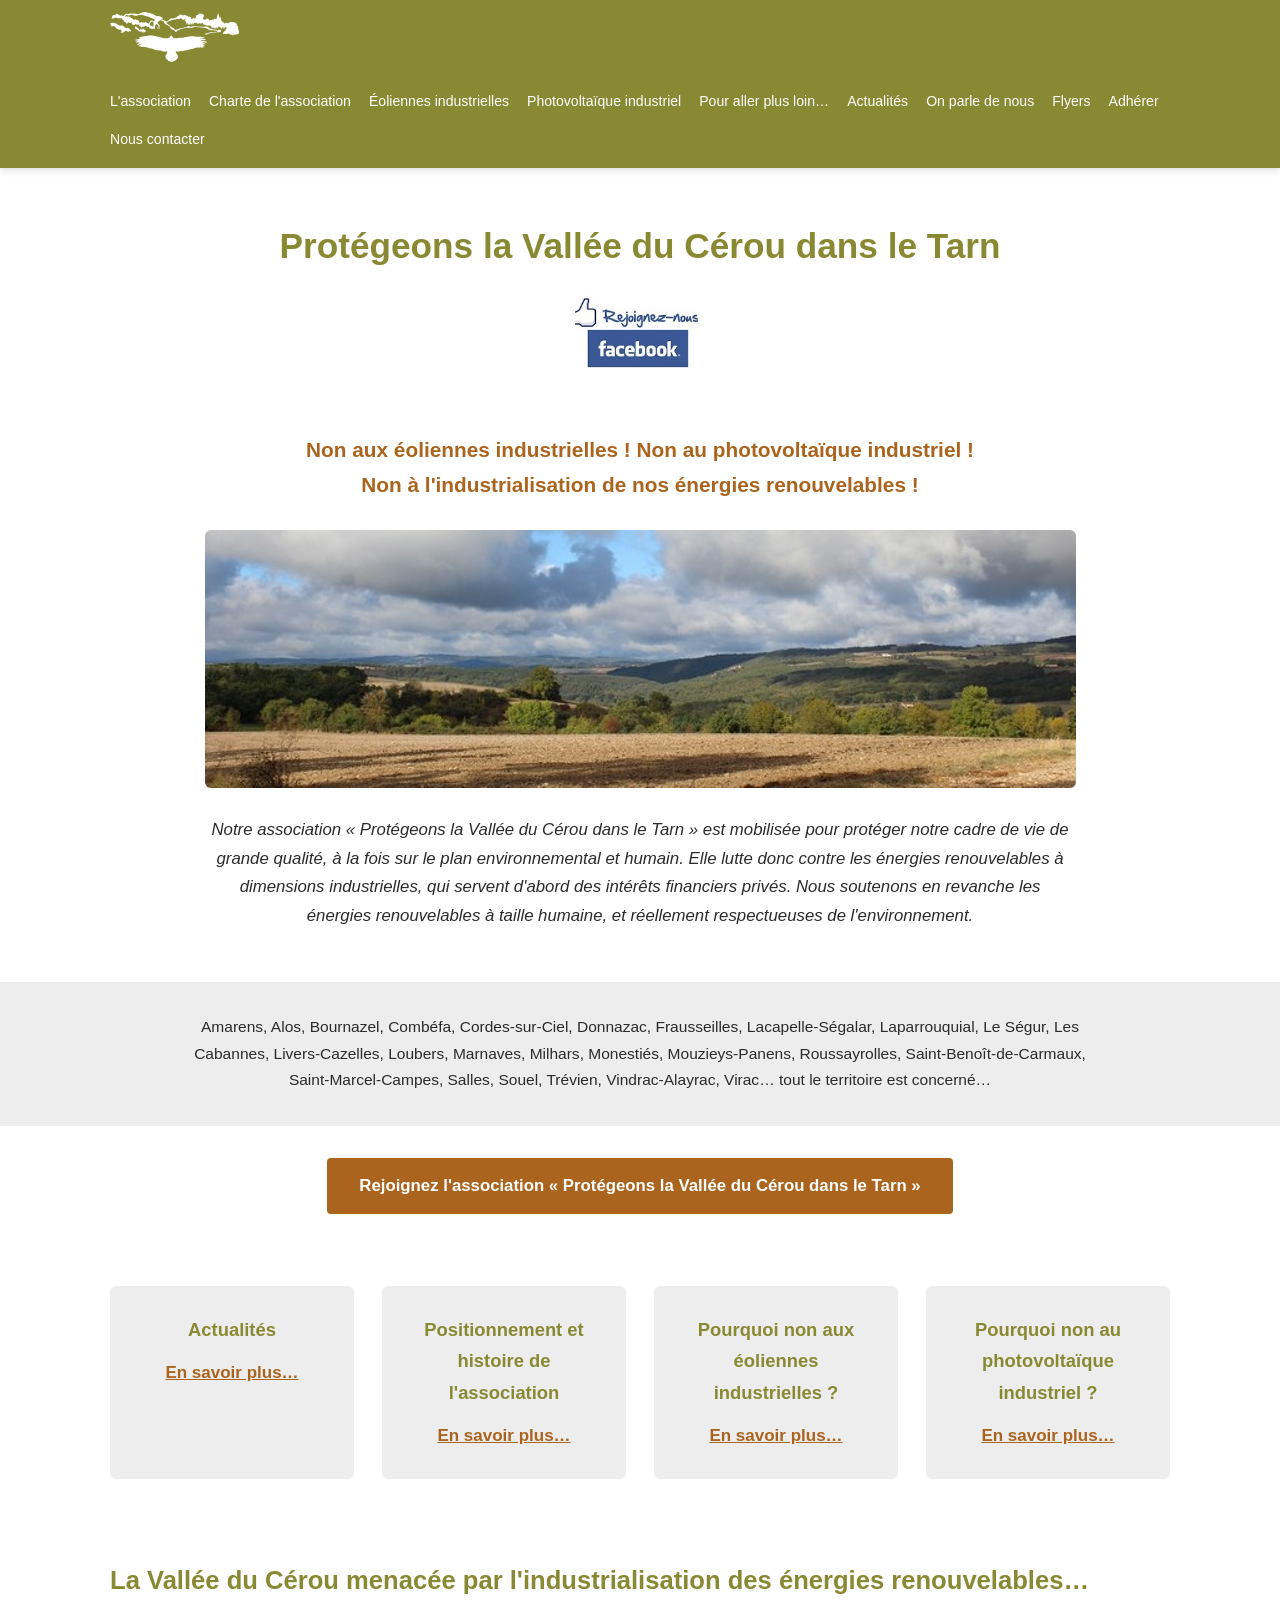
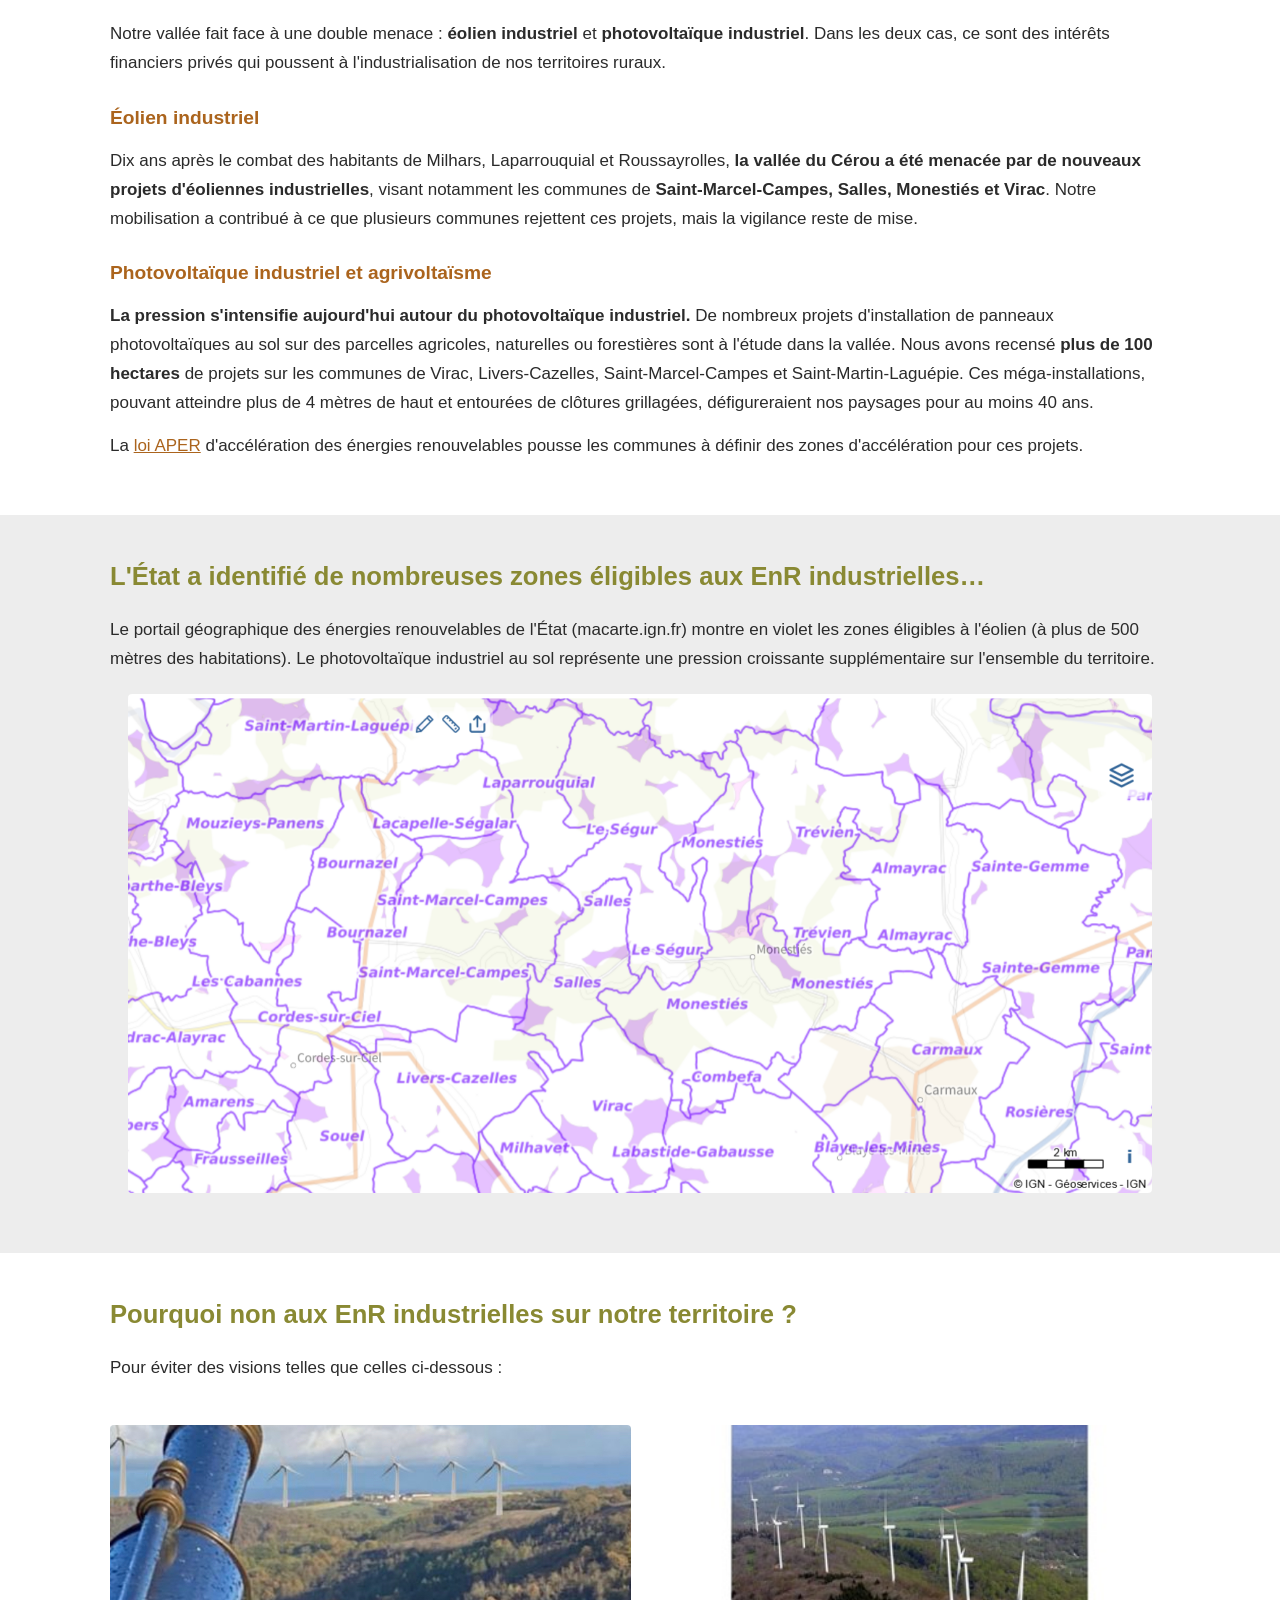
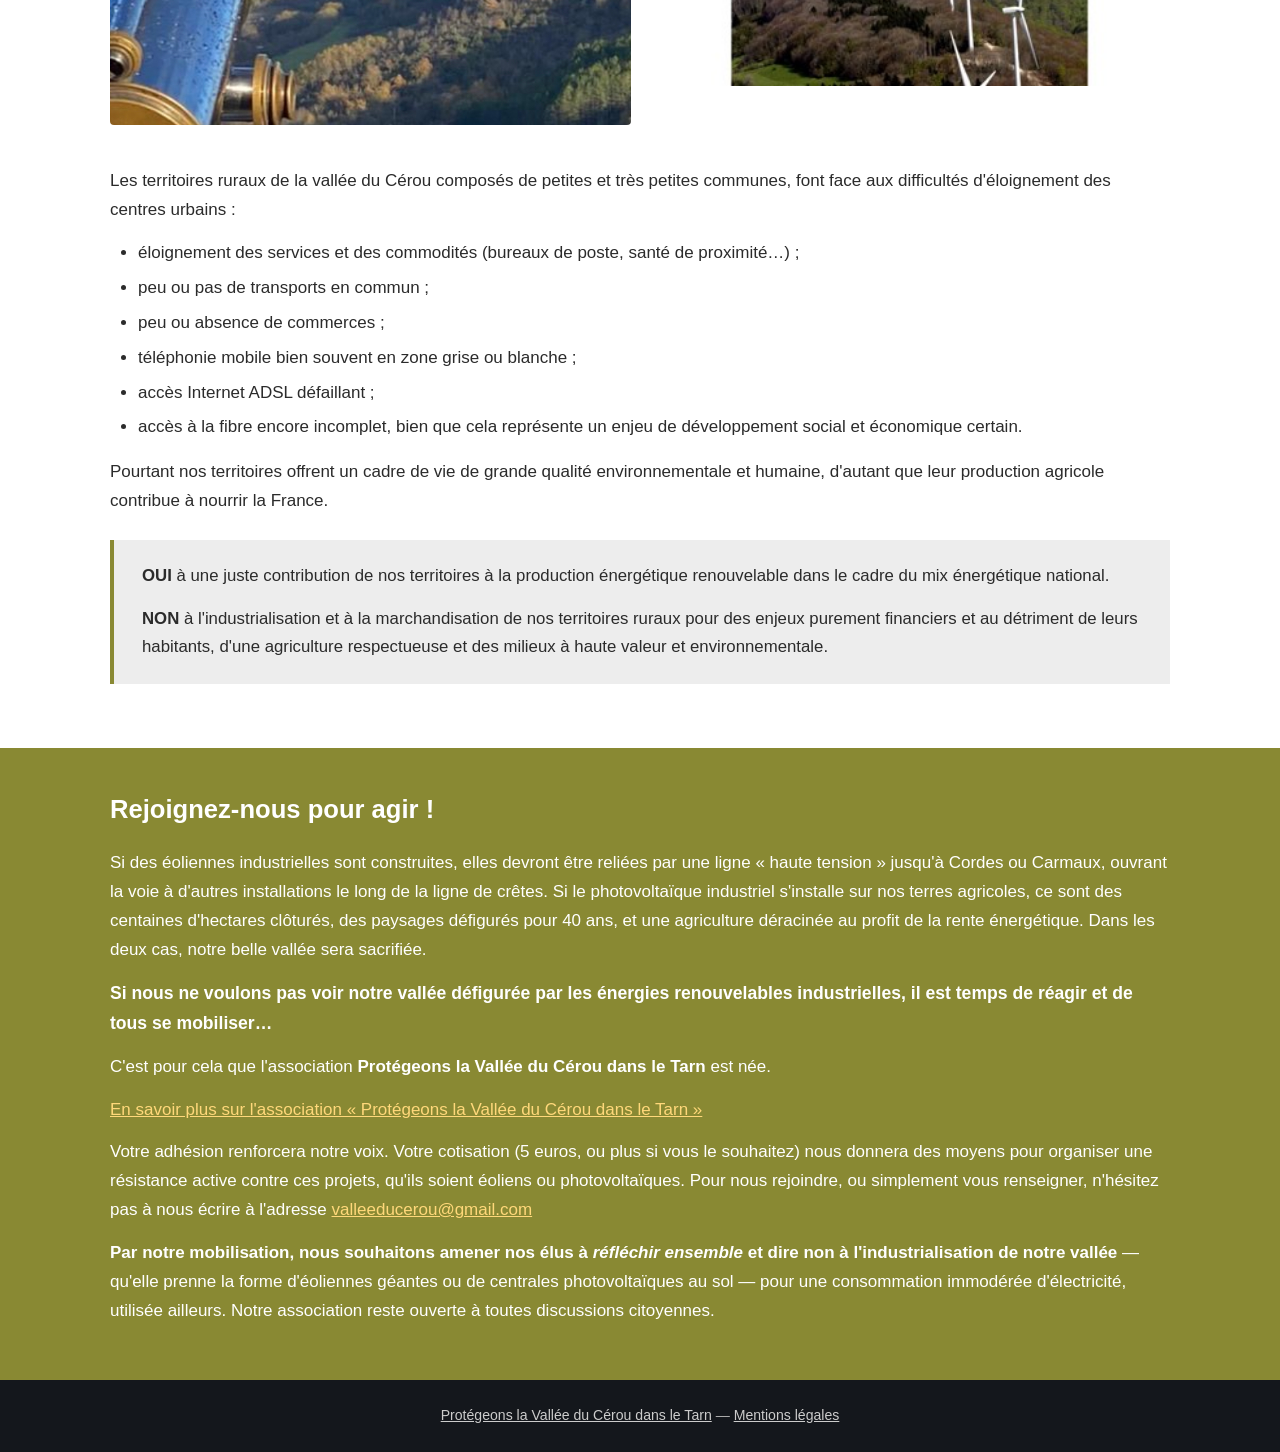
<file: index.html>
<!DOCTYPE html>
<html lang="fr">
<head>
  <meta charset="UTF-8">
  <meta name="viewport" content="width=device-width, initial-scale=1.0">
  <meta name="robots" content="noindex, nofollow">
  <title>Protégeons la Vallée du Cérou dans le Tarn</title>
  <link rel="stylesheet" href="style.css">
</head>
<body>

<!-- Header -->
<header>
  <div class="container">
    <a href="index.html" class="logo">
      <img src="assets/img/Logo-blanc.svg" alt="Protégeons la Vallée du Cérou">
    </a>
    <button class="menu-toggle" aria-label="Menu" aria-expanded="false">&#9776;</button>
    <nav>
      <a href="lassociation.html">L'association</a>
      <a href="charte.html">Charte de l'association</a>
      <a href="pourquoi-eoliennes-fausse-bonne-idee.html">Éoliennes industrielles</a>
      <a href="pourquoi-photovoltaique-industriel-fausse-bonne-idee.html">Photovoltaïque industriel</a>
      <a href="pour-aller-plus-loin.html">Pour aller plus loin…</a>
      <a href="actualites.html">Actualités</a>
      <a href="on-parle-de-nous.html">On parle de nous</a>
      <a href="flyers.html">Flyers</a>
      <a href="adherer.html">Adhérer</a>
      <a href="nous-contacter.html">Nous contacter</a>
    </nav>
  </div>
</header>

<!-- Hero -->
<section class="hero">
  <h1>Protégeons la Vallée du Cérou dans le Tarn</h1>

  <a href="https://www.facebook.com/groups/788456816551998" class="facebook-link" target="_blank" rel="noopener">
    <img src="assets/img/facebook.jpg" alt="Facebook">
  </a>

  <h2>Non aux éoliennes industrielles ! Non au photovoltaïque industriel !<br>Non à l'industrialisation de nos énergies renouvelables !</h2>

  <img src="assets/img/belle-vallee.jpg" alt="Belle vallée du Cérou" class="hero-img">

  <p class="mission">Notre association &laquo;&nbsp;Protégeons la Vallée du Cérou dans le Tarn&nbsp;&raquo; est mobilisée pour protéger notre cadre de vie de grande qualité, à la fois sur le plan environnemental et humain. Elle lutte donc contre les énergies renouvelables à dimensions industrielles, qui servent d'abord des intérêts financiers privés. Nous soutenons en revanche les énergies renouvelables à taille humaine, et réellement respectueuses de l'environnement.</p>
</section>

<!-- Communes -->
<div class="communes">
  <p>Amarens, Alos, Bournazel, Combéfa, Cordes-sur-Ciel, Donnazac, Frausseilles, Lacapelle-Ségalar, Laparrouquial, Le Ségur, Les Cabannes, Livers-Cazelles, Loubers, Marnaves, Milhars, Monestiés, Mouzieys-Panens, Roussayrolles, Saint-Benoît-de-Carmaux, Saint-Marcel-Campes, Salles, Souel, Trévien, Vindrac-Alayrac, Virac… tout le territoire est concerné…</p>
</div>

<!-- CTA -->
<div class="cta-wrap">
  <a href="adherer.html" class="btn">Rejoignez l'association &laquo;&nbsp;Protégeons la Vallée du Cérou dans le Tarn&nbsp;&raquo;</a>
</div>

<!-- Three Columns -->
<div class="columns">
  <div class="col">
    <h3>Actualités</h3>
    <a href="actualites.html">En savoir plus…</a>
  </div>
  <div class="col">
    <h3>Positionnement et histoire de l'association</h3>
    <a href="lassociation.html">En savoir plus…</a>
  </div>
  <div class="col">
    <h3>Pourquoi non aux éoliennes industrielles ?</h3>
    <a href="pourquoi-eoliennes-fausse-bonne-idee.html">En savoir plus…</a>
  </div>
  <div class="col">
    <h3>Pourquoi non au photovoltaïque industriel ?</h3>
    <a href="pourquoi-photovoltaique-industriel-fausse-bonne-idee.html">En savoir plus…</a>
  </div>
</div>

<!-- Threat -->
<section class="threat">
  <div class="container">
    <h2>La Vallée du Cérou menacée par l'industrialisation des énergies renouvelables…</h2>

    <p>Notre vallée fait face à une double menace : <strong>éolien industriel</strong> et <strong>photovoltaïque industriel</strong>. Dans les deux cas, ce sont des intérêts financiers privés qui poussent à l'industrialisation de nos territoires ruraux.</p>

    <h3>Éolien industriel</h3>

    <p>Dix ans après le combat des habitants de Milhars, Laparrouquial et Roussayrolles, <strong>la vallée du Cérou a été menacée par de nouveaux projets d'éoliennes industrielles</strong>, visant notamment les communes de <strong>Saint-Marcel-Campes, Salles, Monestiés et Virac</strong>. Notre mobilisation a contribué à ce que plusieurs communes rejettent ces projets, mais la vigilance reste de mise.</p>

    <h3>Photovoltaïque industriel et agrivoltaïsme</h3>

    <p><strong>La pression s'intensifie aujourd'hui autour du photovoltaïque industriel.</strong> De nombreux projets d'installation de panneaux photovoltaïques au sol sur des parcelles agricoles, naturelles ou forestières sont à l'étude dans la vallée. Nous avons recensé <strong>plus de 100 hectares</strong> de projets sur les communes de Virac, Livers-Cazelles, Saint-Marcel-Campes et Saint-Martin-Laguépie. Ces méga-installations, pouvant atteindre plus de 4 mètres de haut et entourées de clôtures grillagées, défigureraient nos paysages pour au moins 40 ans.</p>

    <p>La <a href="https://www.ecologie.gouv.fr/dossier-presse-loi-relative-lacceleration-production-denergies-renouvelables" target="_blank" rel="noopener">loi APER</a> d'accélération des énergies renouvelables pousse les communes à définir des zones d'accélération pour ces projets.</p>
  </div>
</section>

<!-- Map -->
<section class="map-section">
  <div class="container">
    <h2>L'État a identifié de nombreuses zones éligibles aux EnR industrielles…</h2>
    <p>Le portail géographique des énergies renouvelables de l'État (macarte.ign.fr) montre en violet les zones éligibles à l'éolien (à plus de 500 mètres des habitations). Le photovoltaïque industriel au sol représente une pression croissante supplémentaire sur l'ensemble du territoire.</p>
    <img src="assets/img/zones-eligibles-1024x499.png" alt="Carte des zones éligibles à l'éolien">
  </div>
</section>

<!-- Arguments -->
<section class="arguments">
  <div class="container">
    <h2>Pourquoi non aux EnR industrielles sur notre territoire ?</h2>
    <p>Pour éviter des visions telles que celles ci-dessous :</p>

    <div class="images">
      <img src="assets/img/Cordes-et-telescope-_IMG_5824.jpg" alt="Vue de Cordes-sur-Ciel avec éoliennes">
      <img src="assets/img/eoliennes-sur-coteau.jpg" alt="Éoliennes sur coteau">
    </div>

    <div class="challenges">
      <p>Les territoires ruraux de la vallée du Cérou composés de petites et très petites communes, font face aux difficultés d'éloignement des centres urbains :</p>
      <ul>
        <li>éloignement des services et des commodités (bureaux de poste, santé de proximité…) ;</li>
        <li>peu ou pas de transports en commun ;</li>
        <li>peu ou absence de commerces ;</li>
        <li>téléphonie mobile bien souvent en zone grise ou blanche ;</li>
        <li>accès Internet ADSL défaillant ;</li>
        <li>accès à la fibre encore incomplet, bien que cela représente un enjeu de développement social et économique certain.</li>
      </ul>
      <p>Pourtant nos territoires offrent un cadre de vie de grande qualité environnementale et humaine, d'autant que leur production agricole contribue à nourrir la France.</p>
    </div>

    <div class="position">
      <p><strong>OUI</strong> à une juste contribution de nos territoires à la production énergétique renouvelable dans le cadre du mix énergétique national.</p>
      <p><strong>NON</strong> à l'industrialisation et à la marchandisation de nos territoires ruraux pour des enjeux purement financiers et au détriment de leurs habitants, d'une agriculture respectueuse et des milieux à haute valeur et environnementale.</p>
    </div>
  </div>
</section>

<!-- Rejoignez-nous -->
<section class="join">
  <div class="container">
    <h2>Rejoignez-nous pour agir !</h2>

    <p>Si des éoliennes industrielles sont construites, elles devront être reliées par une ligne &laquo;&nbsp;haute tension&nbsp;&raquo; jusqu'à Cordes ou Carmaux, ouvrant la voie à d'autres installations le long de la ligne de crêtes. Si le photovoltaïque industriel s'installe sur nos terres agricoles, ce sont des centaines d'hectares clôturés, des paysages défigurés pour 40 ans, et une agriculture déracinée au profit de la rente énergétique. Dans les deux cas, notre belle vallée sera sacrifiée.</p>

    <p class="highlight">Si nous ne voulons pas voir notre vallée défigurée par les énergies renouvelables industrielles, il est temps de réagir et de tous se mobiliser…</p>

    <p>C'est pour cela que l'association <strong>Protégeons la Vallée du Cérou dans le Tarn</strong> est née.</p>

    <p><a href="lassociation.html">En savoir plus sur l'association &laquo;&nbsp;Protégeons la Vallée du Cérou dans le Tarn&nbsp;&raquo;</a></p>

    <p>Votre adhésion renforcera notre voix. Votre cotisation (5 euros, ou plus si vous le souhaitez) nous donnera des moyens pour organiser une résistance active contre ces projets, qu'ils soient éoliens ou photovoltaïques. Pour nous rejoindre, ou simplement vous renseigner, n'hésitez pas à nous écrire à l'adresse <span class="email-link" data-u="valleeducerou" data-d="gmail.com"></span></p>

    <p><strong>Par notre mobilisation, nous souhaitons amener nos élus à <em>réfléchir ensemble</em> et dire non à l'industrialisation de notre vallée</strong> — qu'elle prenne la forme d'éoliennes géantes ou de centrales photovoltaïques au sol — pour une consommation immodérée d'électricité, utilisée ailleurs. Notre association reste ouverte à toutes discussions citoyennes.</p>
  </div>
</section>

<!-- Footer -->
<footer>
  <p><a href="index.html">Protégeons la Vallée du Cérou dans le Tarn</a> — <a href="mentions-legales.html">Mentions légales</a></p>
</footer>

<script>
document.querySelector('.menu-toggle').addEventListener('click', function() {
  var nav = document.querySelector('nav');
  var open = nav.classList.toggle('open');
  this.setAttribute('aria-expanded', open);
  this.textContent = open ? '\u2715' : '\u2630';
});
document.querySelectorAll('.email-link').forEach(function(el) {
  var addr = el.dataset.u + '@' + el.dataset.d;
  var a = document.createElement('a');
  a.href = 'mailto:' + addr;
  a.textContent = addr;
  el.replaceWith(a);
});
</script>
</body>
</html>
</file>
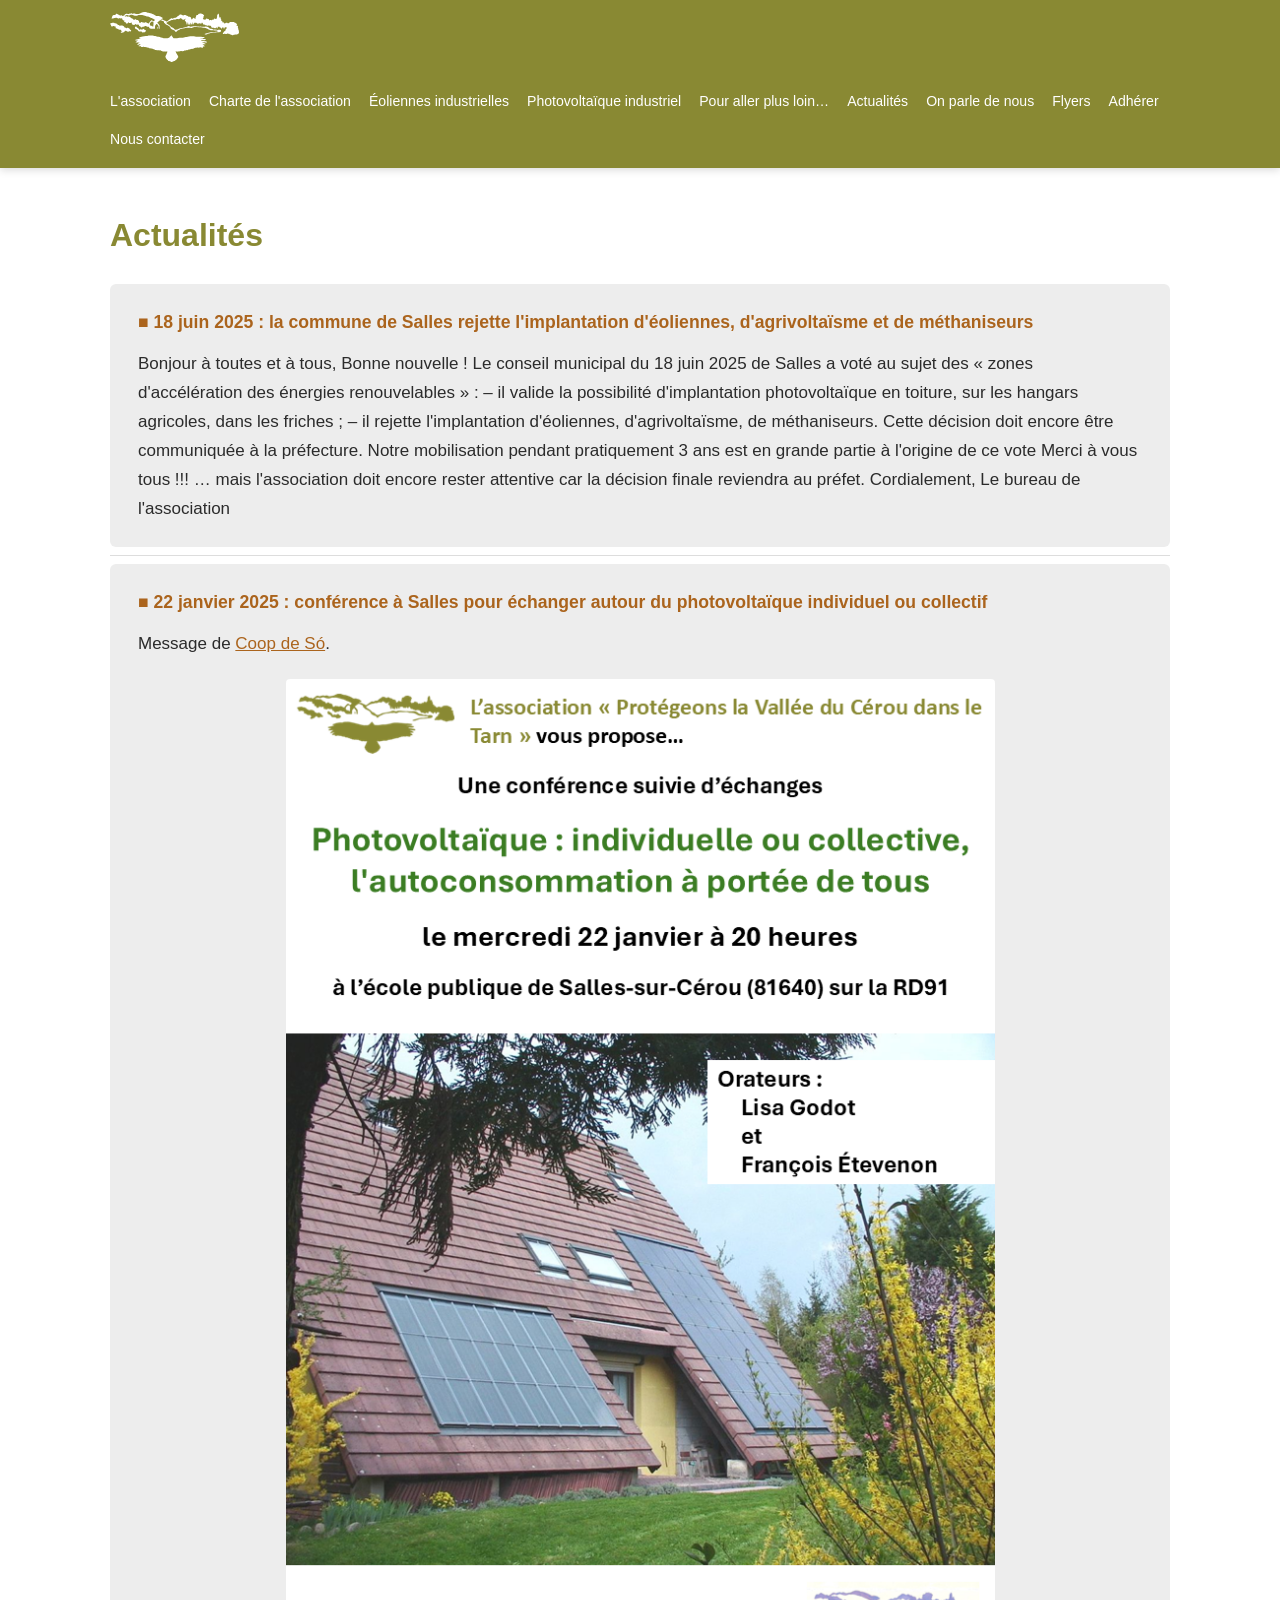
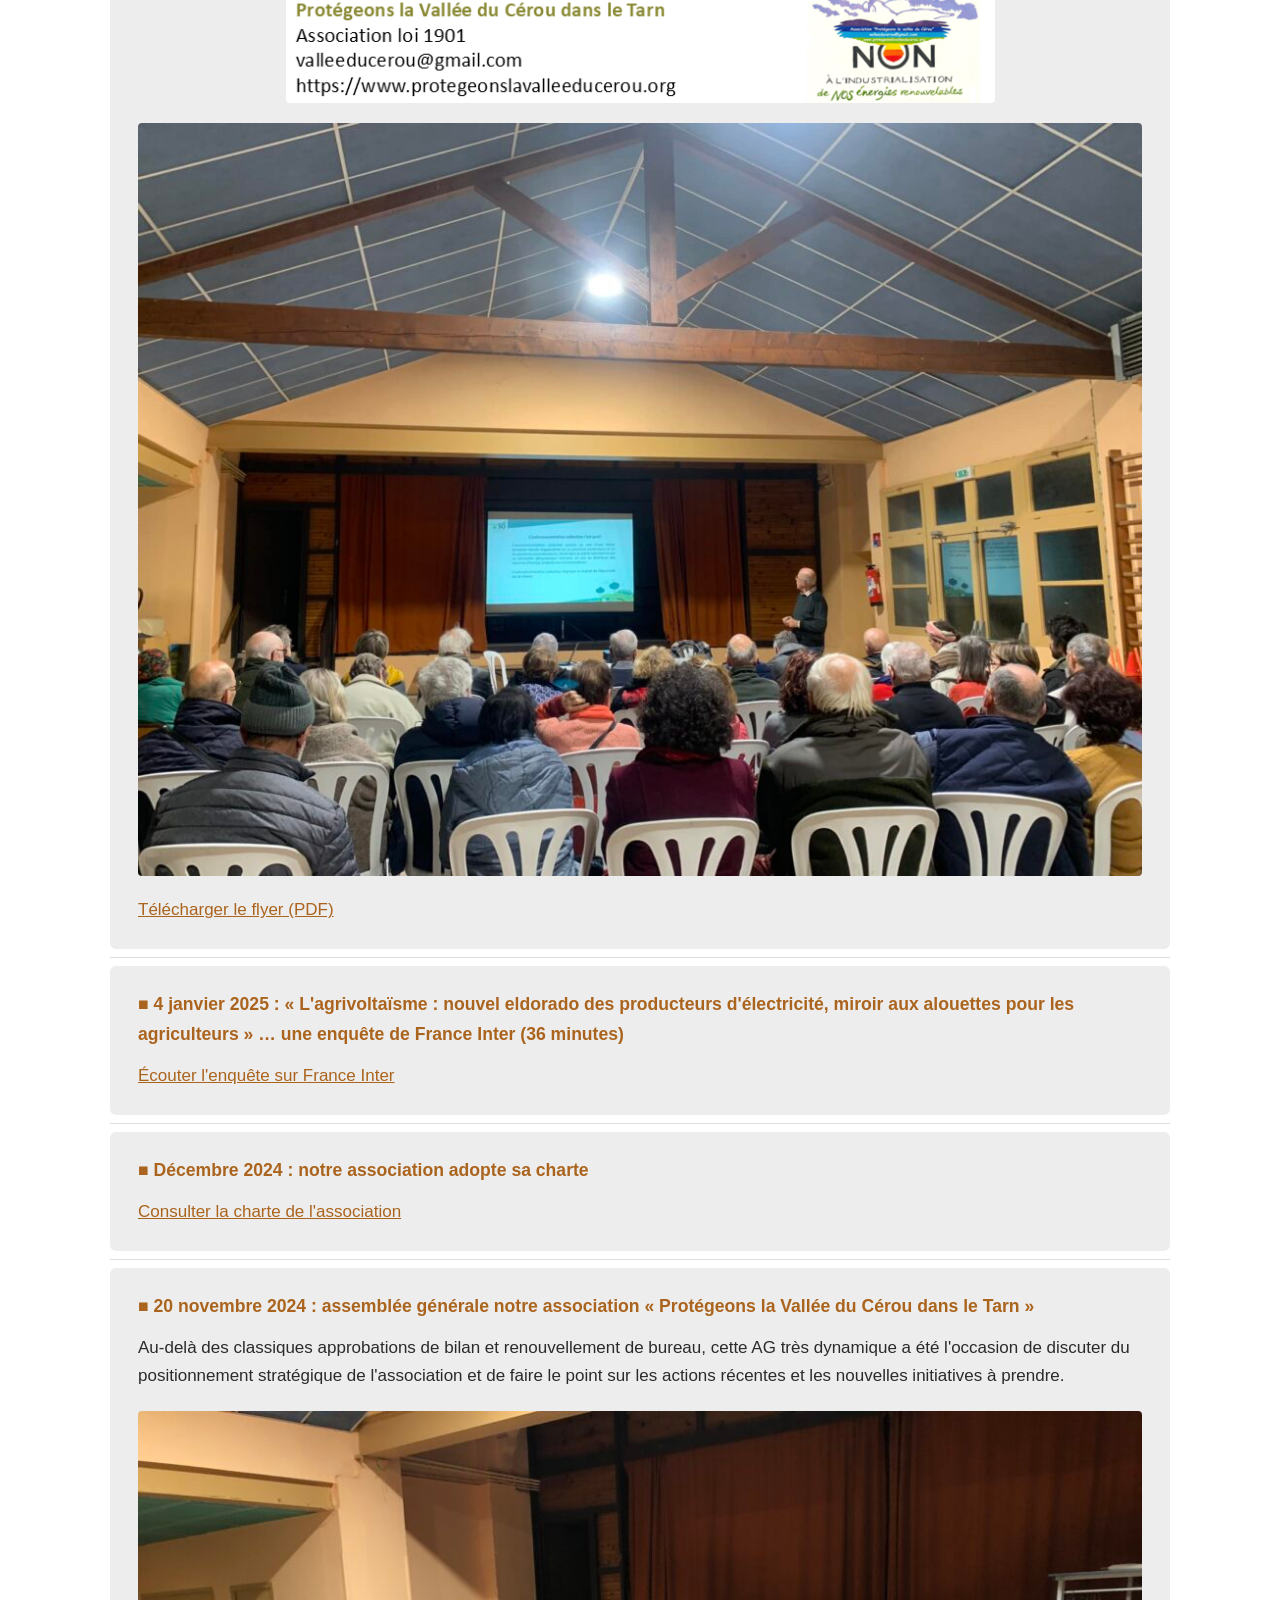
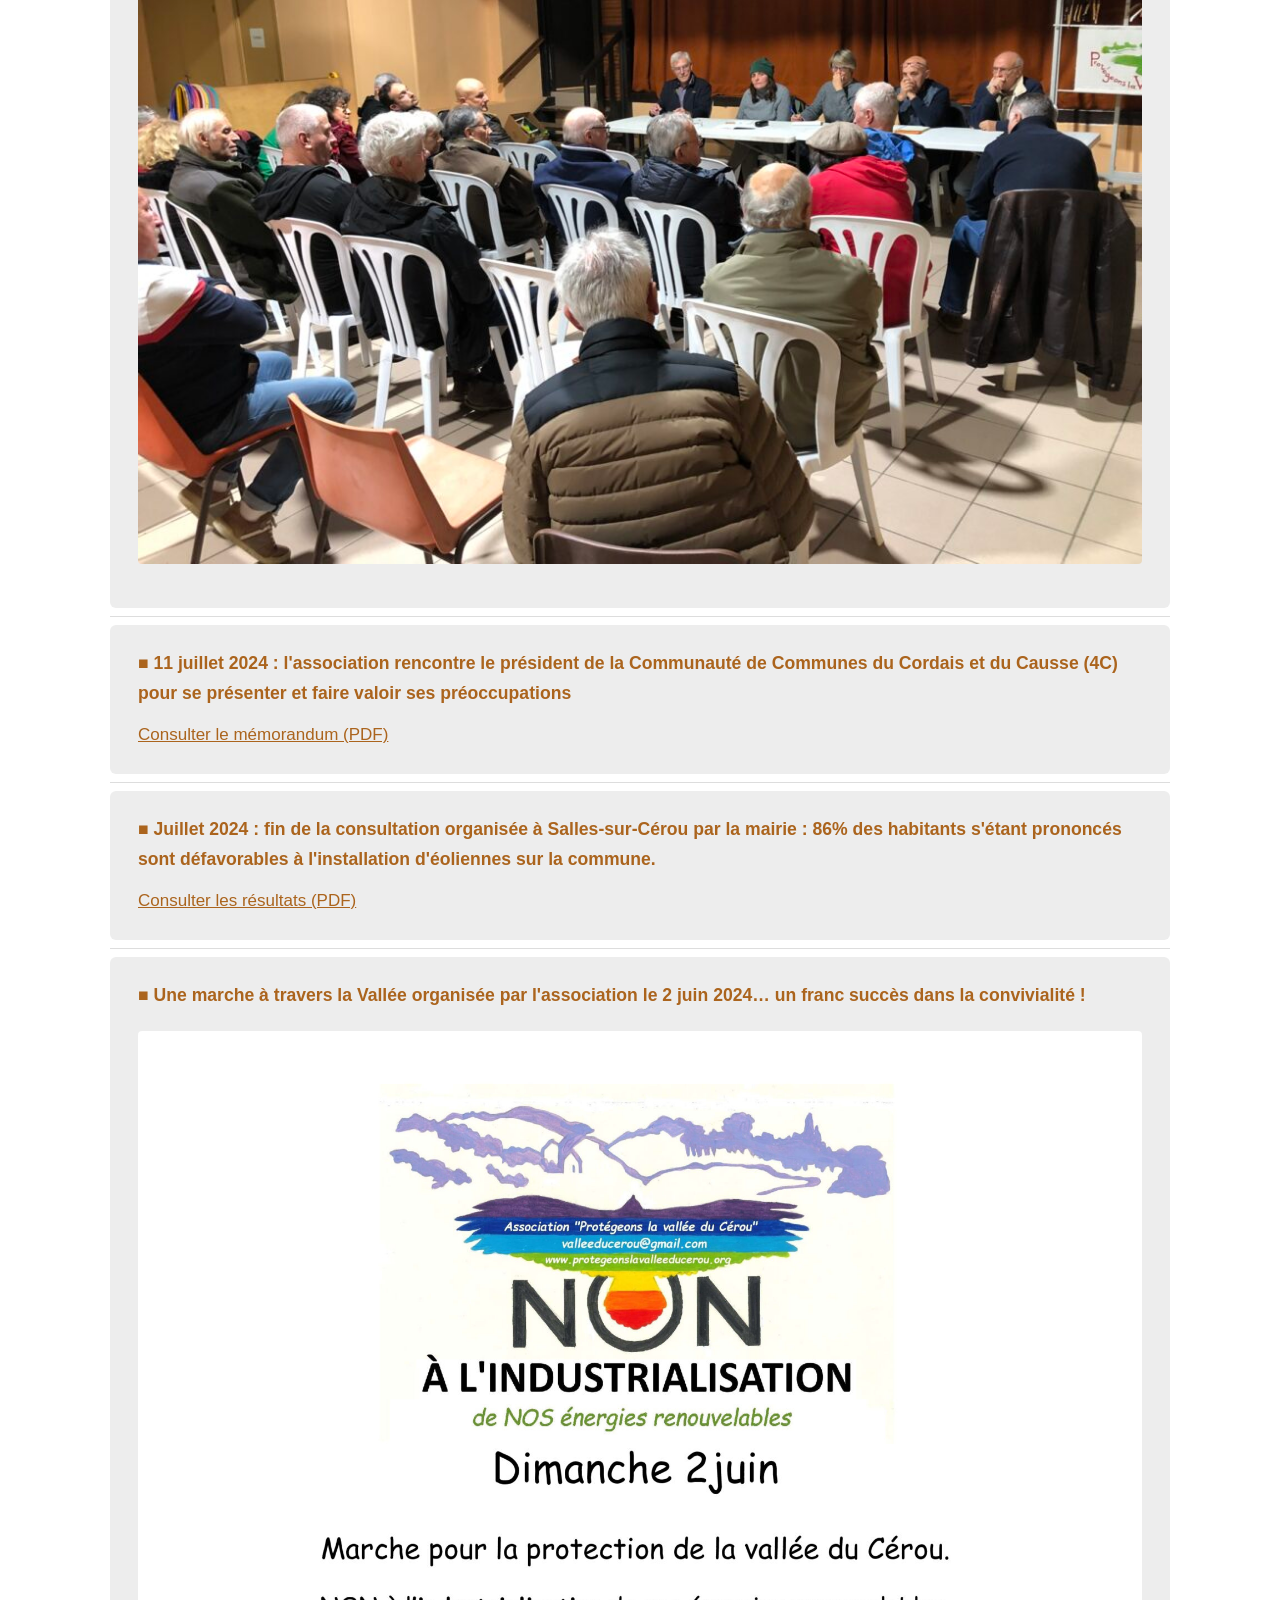
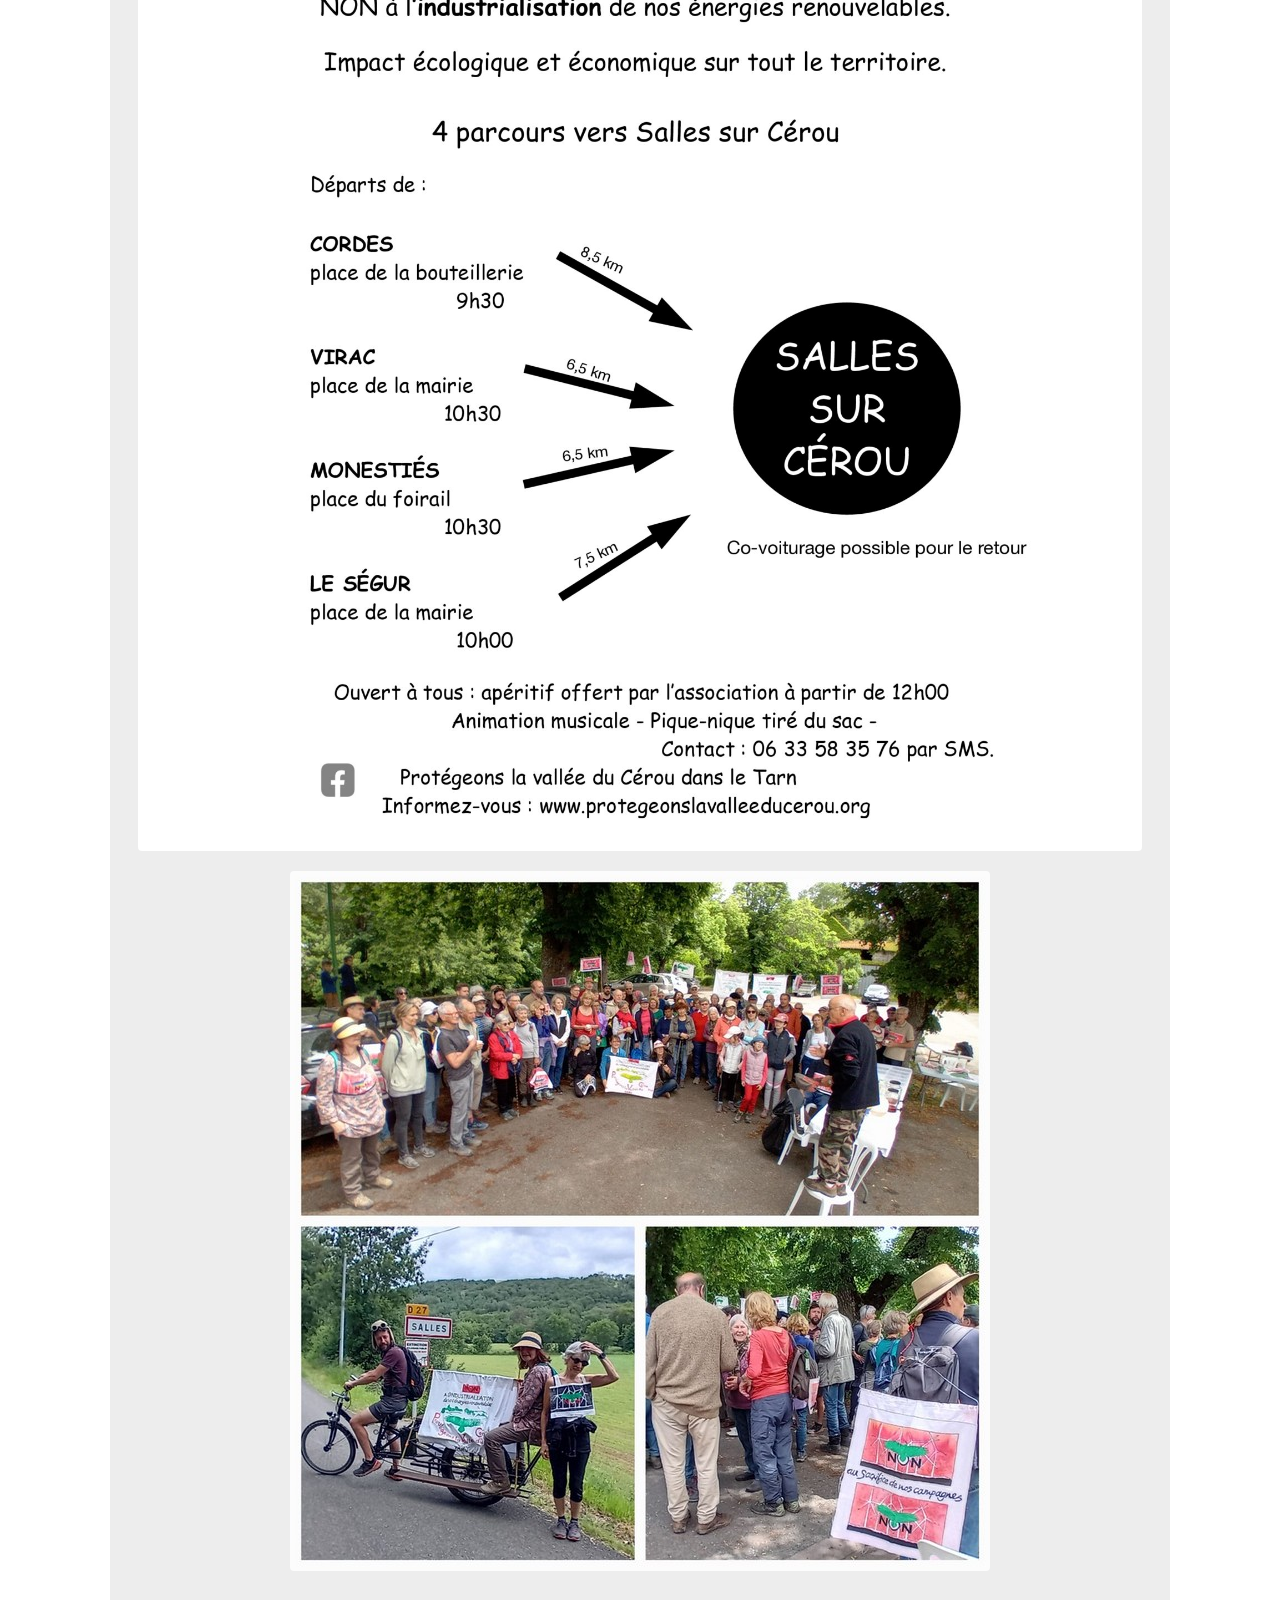
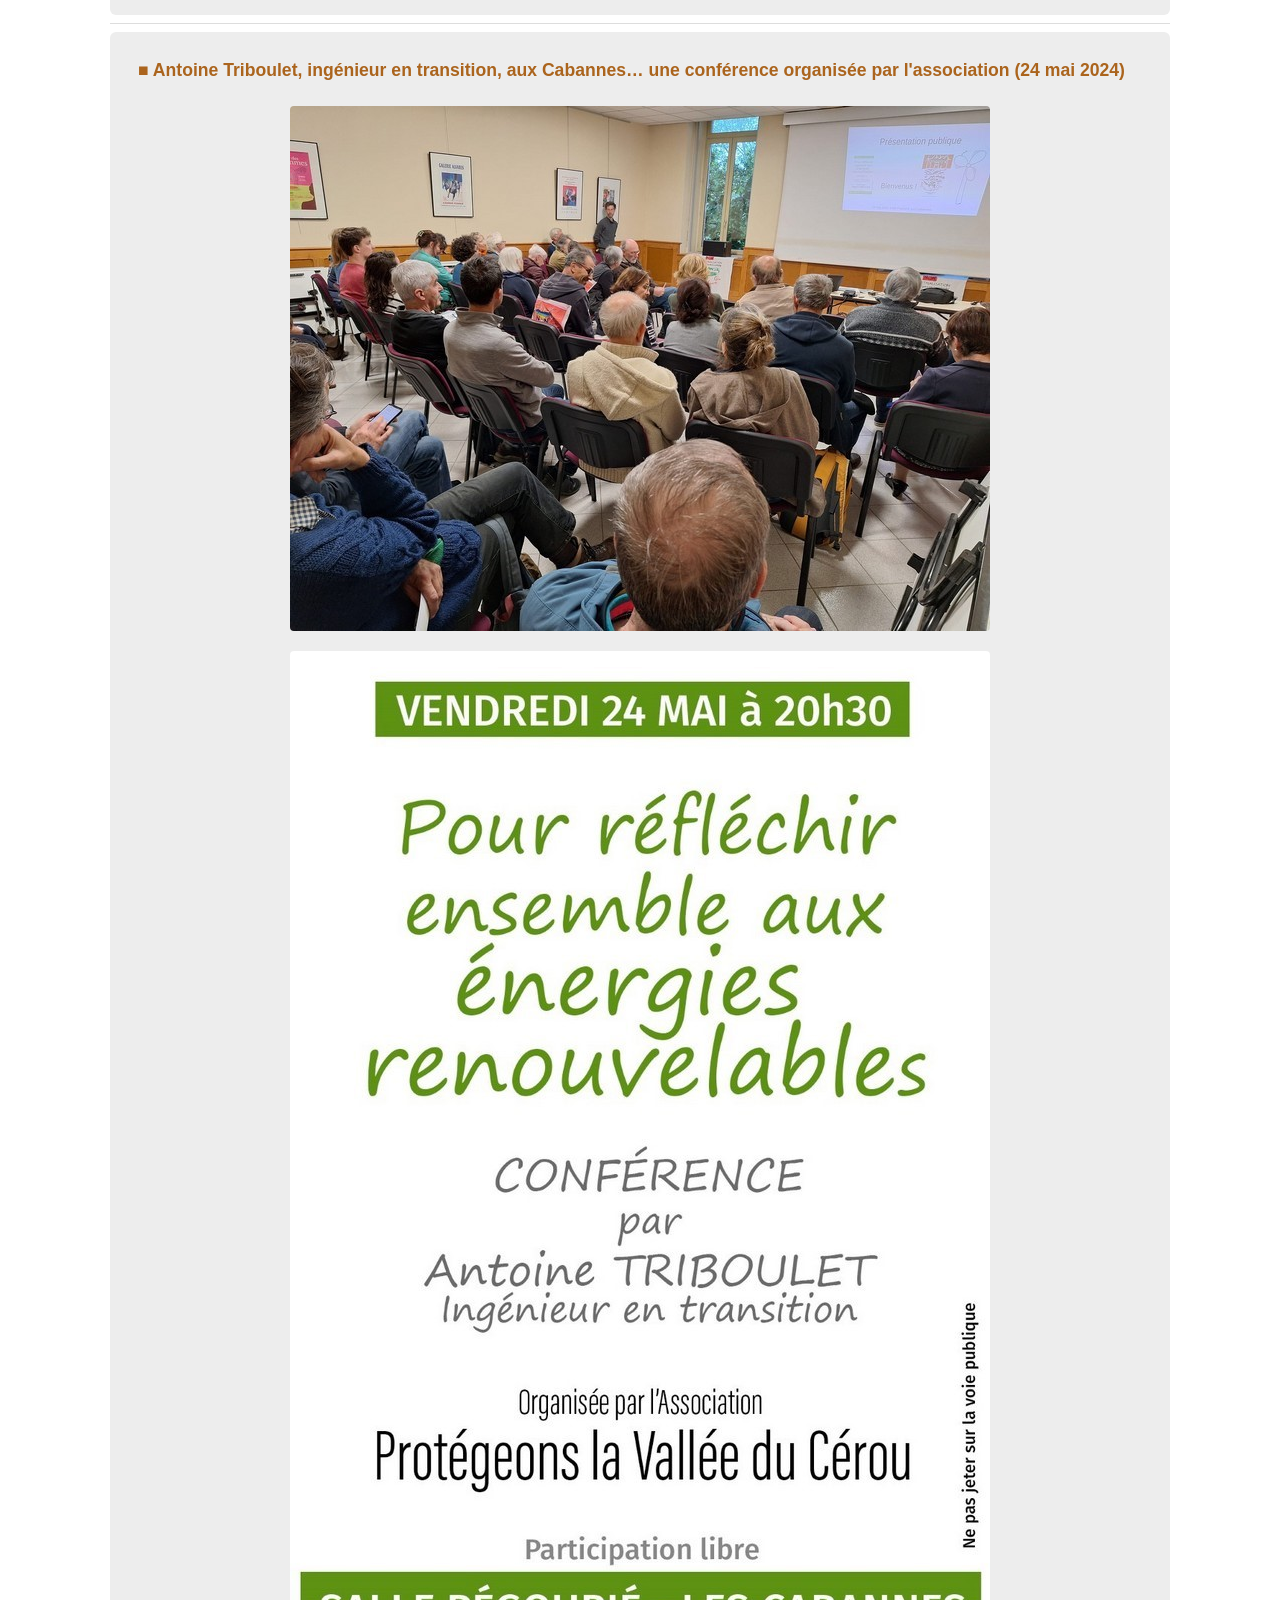
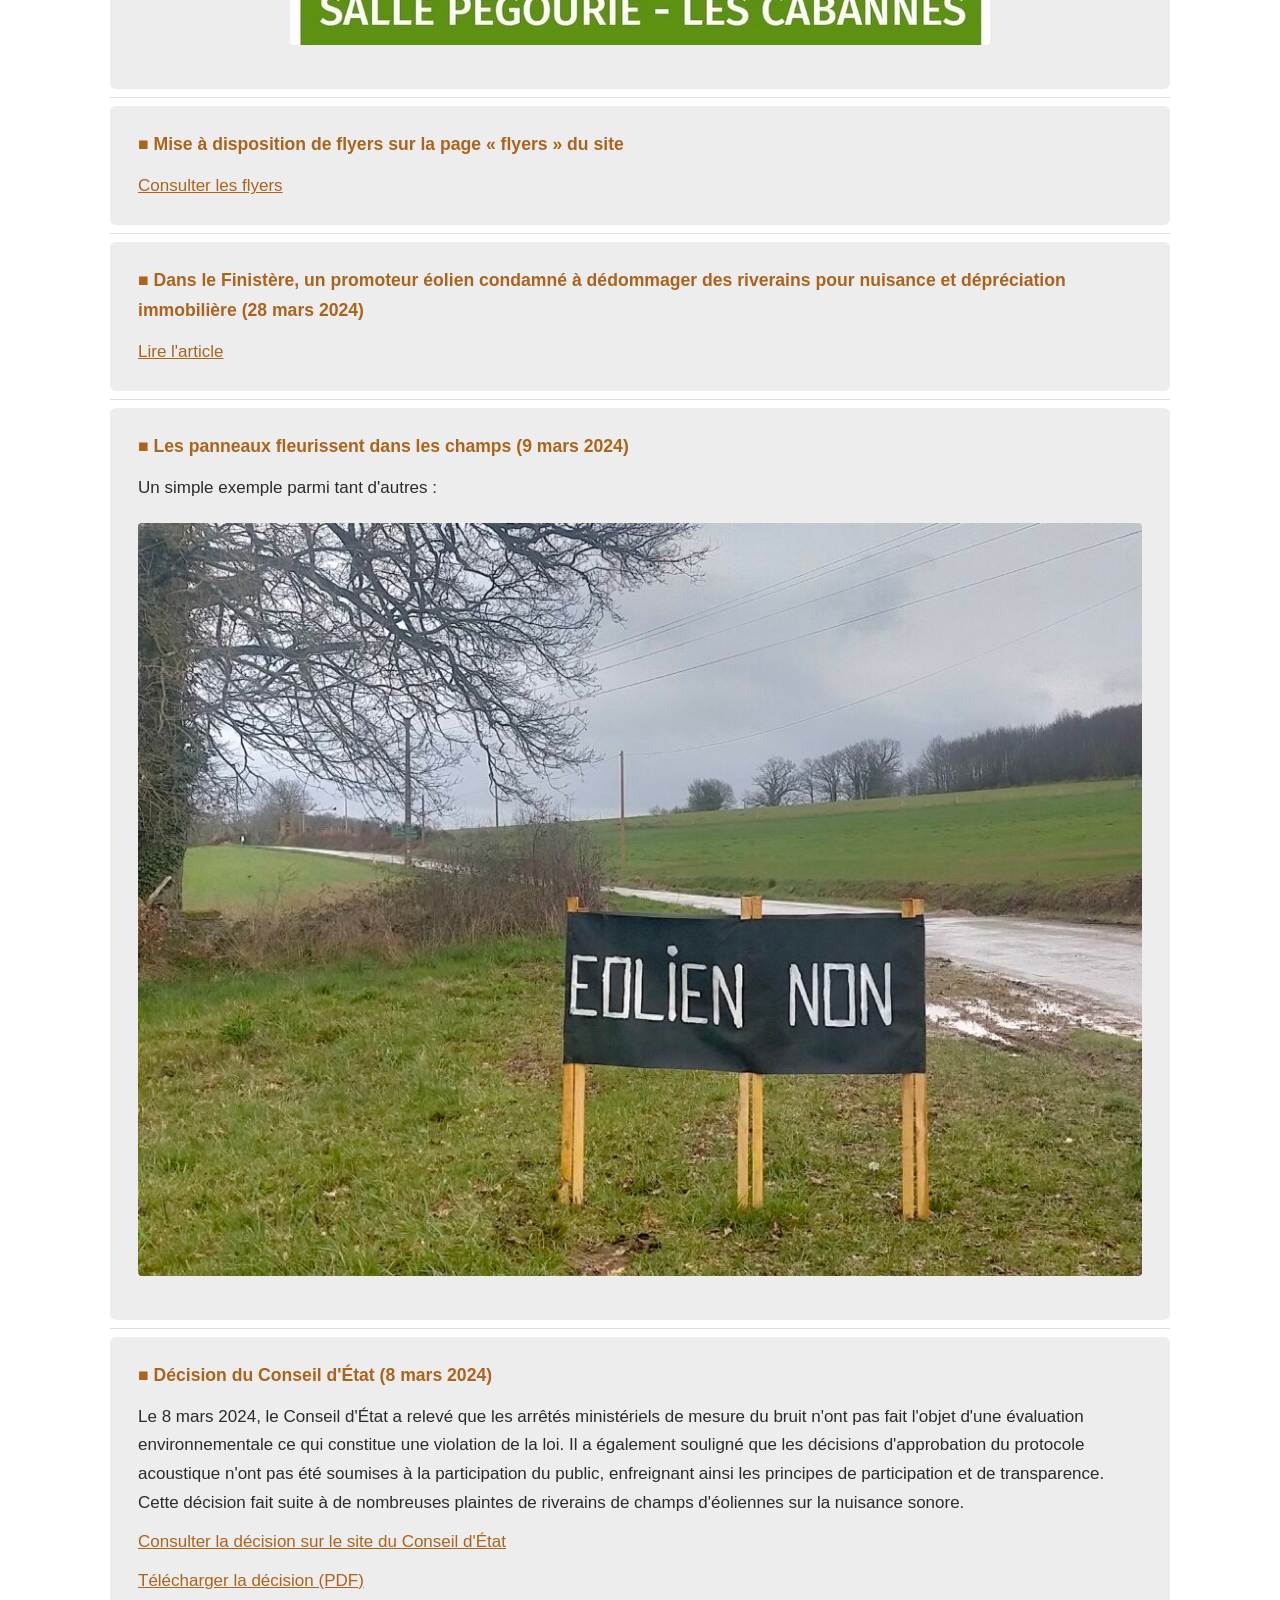
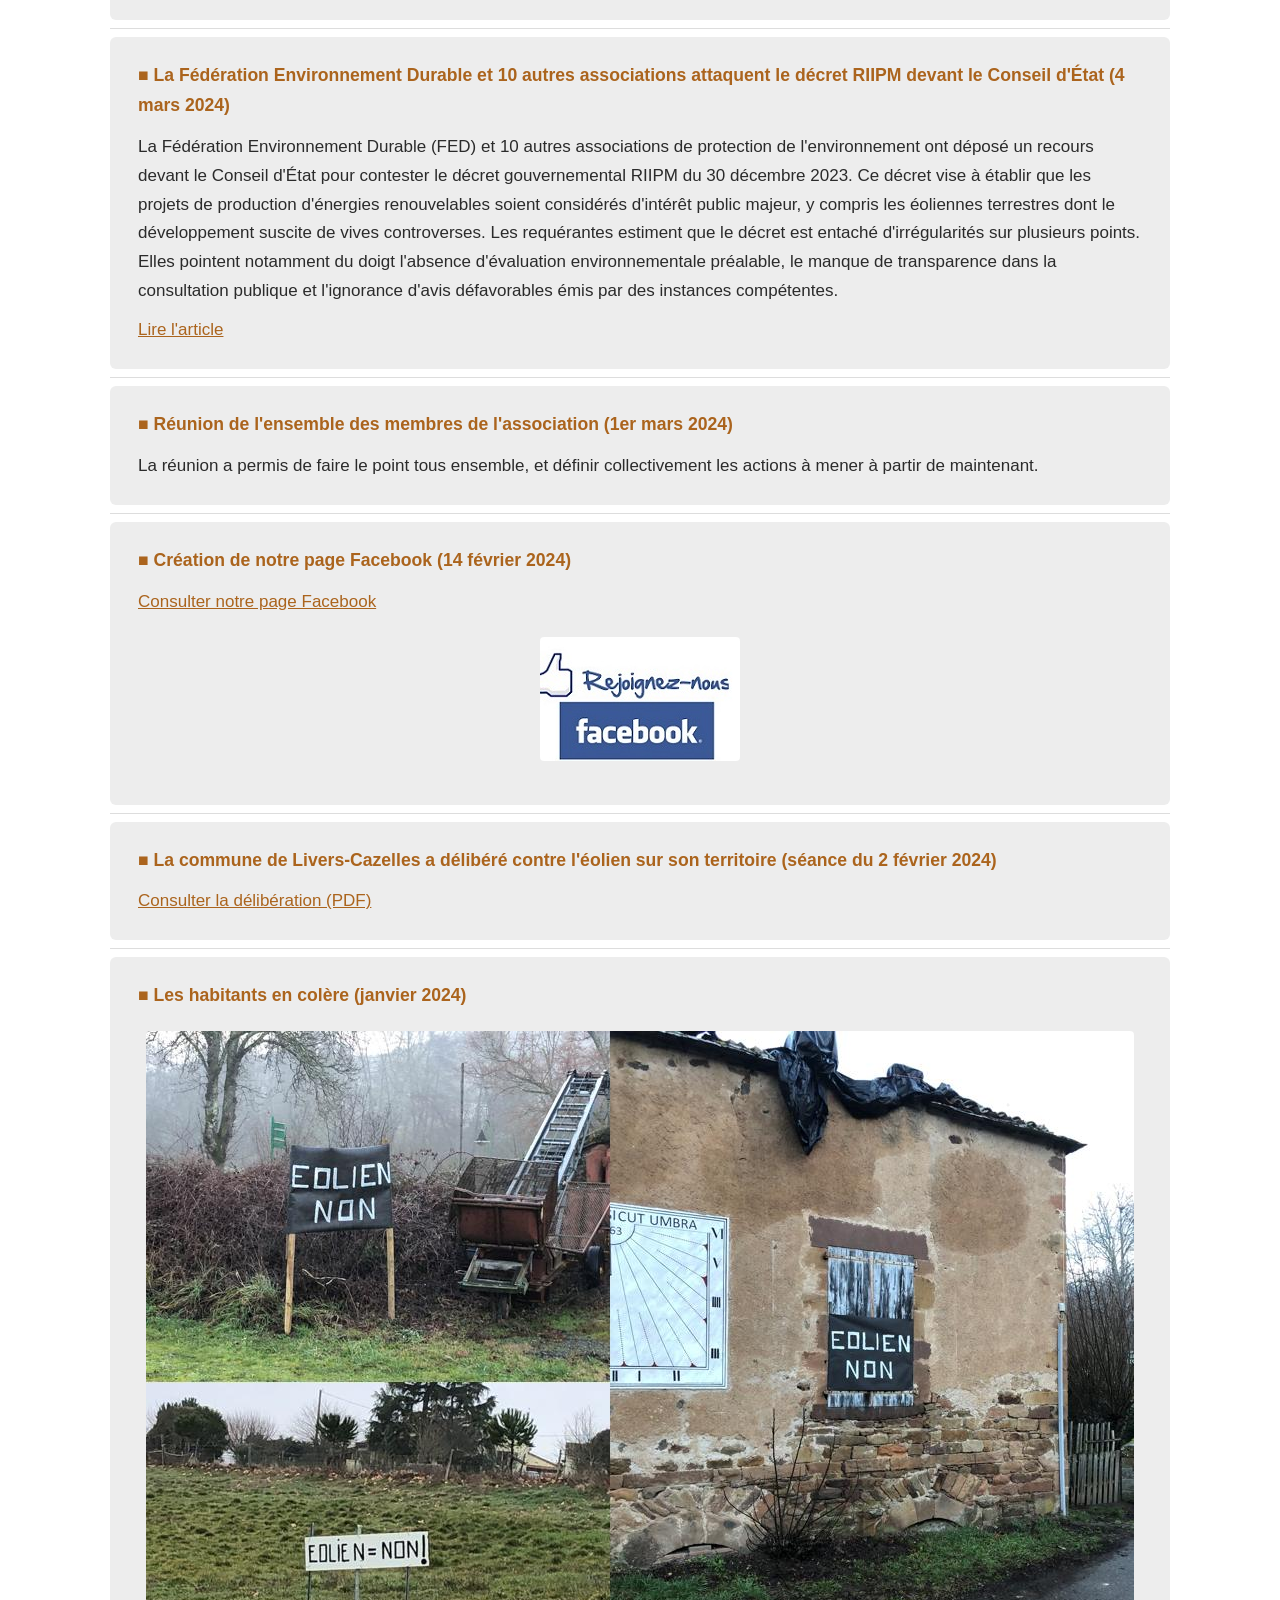
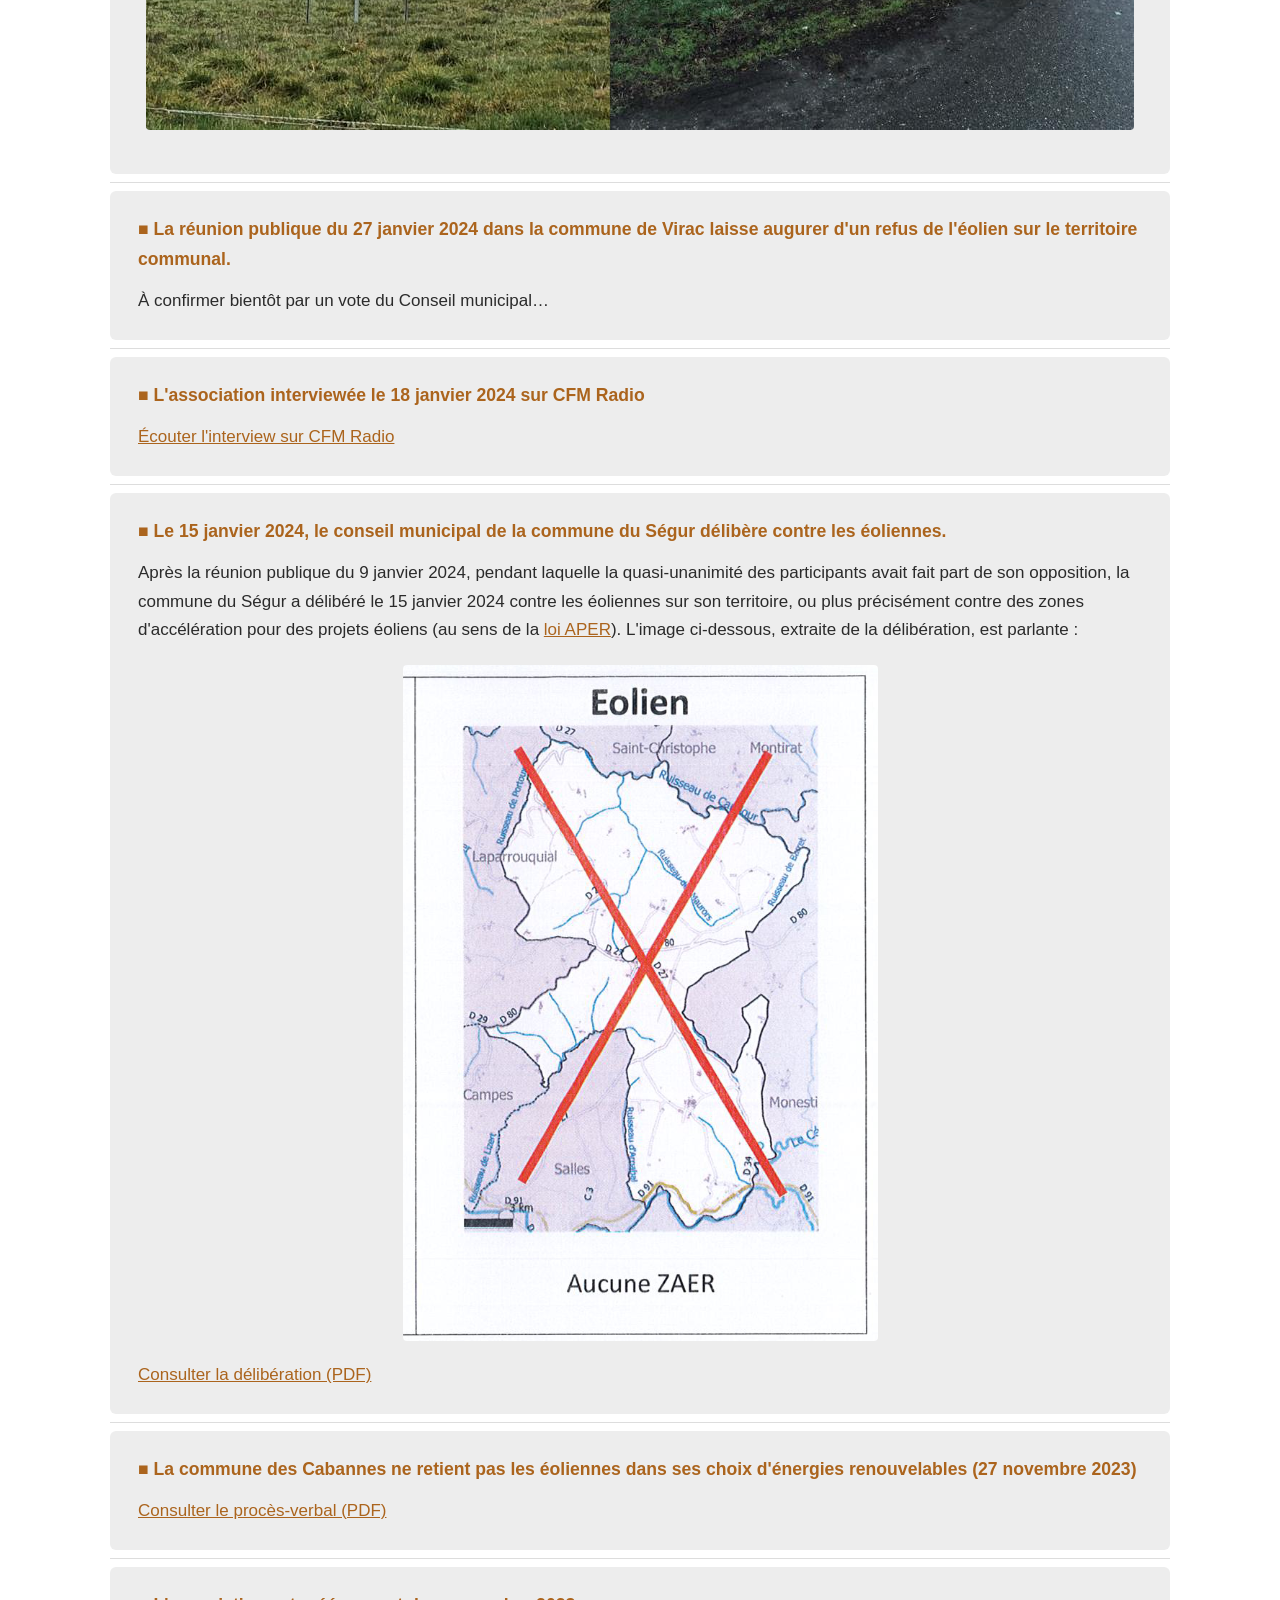
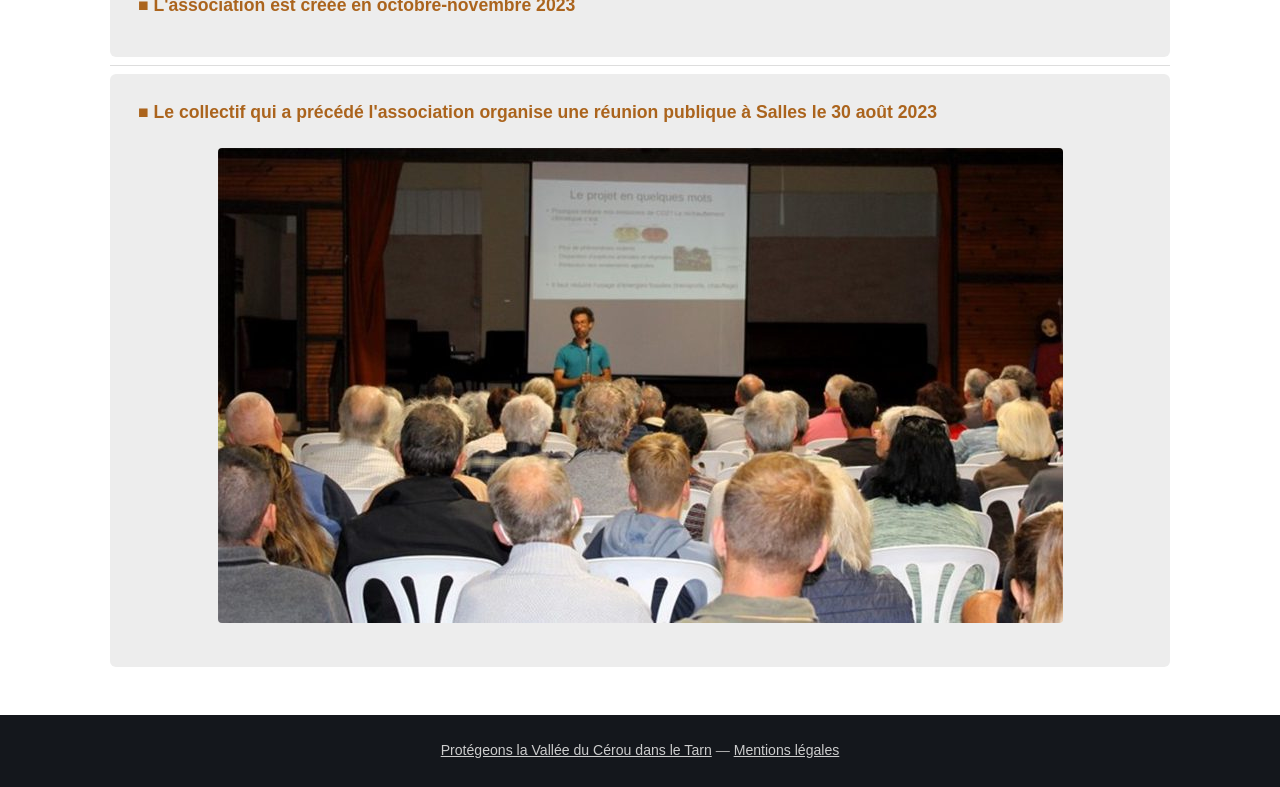
<file: actualites.html>
<!DOCTYPE html>
<html lang="fr">
<head>
  <meta charset="UTF-8">
  <meta name="viewport" content="width=device-width, initial-scale=1.0">
  <meta name="robots" content="noindex, nofollow">
  <title>Actualités - Protégeons la Vallée du Cérou</title>
  <link rel="stylesheet" href="style.css">
</head>
<body>
<header>
  <div class="container">
    <a href="index.html" class="logo">
      <img src="assets/img/Logo-blanc.svg" alt="Protégeons la Vallée du Cérou">
    </a>
    <button class="menu-toggle" aria-label="Menu" aria-expanded="false">&#9776;</button>
    <nav>
      <a href="lassociation.html">L'association</a>
      <a href="charte.html">Charte de l'association</a>
      <a href="pourquoi-eoliennes-fausse-bonne-idee.html">Éoliennes industrielles</a>
      <a href="pourquoi-photovoltaique-industriel-fausse-bonne-idee.html">Photovoltaïque industriel</a>
      <a href="pour-aller-plus-loin.html">Pour aller plus loin…</a>
      <a href="actualites.html">Actualités</a>
      <a href="on-parle-de-nous.html">On parle de nous</a>
      <a href="flyers.html">Flyers</a>
      <a href="adherer.html">Adhérer</a>
      <a href="nous-contacter.html">Nous contacter</a>
    </nav>
  </div>
</header>

<section>
  <div class="container">
    <h1>Actualités</h1>

    <article>
      <h3>&#9632; 18 juin 2025 : la commune de Salles rejette l'implantation d'éoliennes, d'agrivoltaïsme et de méthaniseurs</h3>
      <p>Bonjour à toutes et à tous, Bonne nouvelle ! Le conseil municipal du 18 juin 2025 de Salles a voté au sujet des « zones d'accélération des énergies renouvelables » : – il valide la possibilité d'implantation photovoltaïque en toiture, sur les hangars agricoles, dans les friches ; – il rejette l'implantation d'éoliennes, d'agrivoltaïsme, de méthaniseurs. Cette décision doit encore être communiquée à la préfecture. Notre mobilisation pendant pratiquement 3 ans est en grande partie à l'origine de ce vote Merci à vous tous !!! … mais l'association doit encore rester attentive car la décision finale reviendra au préfet. Cordialement, Le bureau de l'association</p>
    </article>

    <hr>

    <article>
      <h3>&#9632; 22 janvier 2025 : conférence à Salles pour échanger autour du photovoltaïque individuel ou collectif</h3>
      <p>Message de <a href="https://www.facebook.com/CoopdeSo/posts/pfbid0SSBDhKEQ545HJvkX4HcXmwE8CPP6qn83hZaseEykpnJzUmWBddcvhPsZnMt5qF3cl">Coop de Só</a>.</p>
      <p>
        <img src="assets/img/2025-01-22-v2-flyer-pour-la-conference-du-22-janvier-2025-709x1024.png" alt="Flyer pour la conférence du 22 janvier 2025">
        <img src="assets/img/474784834_1177181461074361_5678472997231669328_n-1024x768.jpg" alt="Photo de la conférence du 22 janvier 2025">
      </p>
      <p><a href="assets/pdf/2025-01-22-v2-flyer-pour-la-conference-du-22-janvier-2025.pdf">Télécharger le flyer (PDF)</a></p>
    </article>

    <hr>

    <article>
      <h3>&#9632; 4 janvier 2025 : « L'agrivoltaïsme : nouvel eldorado des producteurs d'électricité, miroir aux alouettes pour les agriculteurs » … une enquête de France Inter (36 minutes)</h3>
      <p><a href="https://www.radiofrance.fr/franceinter/podcasts/secrets-d-info/secrets-d-info-du-samedi-04-janvier-2025-9559855">Écouter l'enquête sur France Inter</a></p>
    </article>

    <hr>

    <article>
      <h3>&#9632; Décembre 2024 : notre association adopte sa charte</h3>
      <p><a href="charte.html">Consulter la charte de l'association</a></p>
    </article>

    <hr>

    <article>
      <h3>&#9632; 20 novembre 2024 : assemblée générale notre association « Protégeons la Vallée du Cérou dans le Tarn »</h3>
      <p>Au-delà des classiques approbations de bilan et renouvellement de bureau, cette AG très dynamique a été l'occasion de discuter du positionnement stratégique de l'association et de faire le point sur les actions récentes et les nouvelles initiatives à prendre.</p>
      <p><img src="assets/img/2024-11-20-photo-AG-_IMG_3197-1024x768.jpeg" alt="Photo de l'assemblée générale du 20 novembre 2024"></p>
    </article>

    <hr>

    <article>
      <h3>&#9632; 11 juillet 2024 : l'association rencontre le président de la Communauté de Communes du Cordais et du Causse (4C) pour se présenter et faire valoir ses préoccupations</h3>
      <p><a href="assets/pdf/4C-_Memorandun.pdf">Consulter le mémorandum (PDF)</a></p>
    </article>

    <hr>

    <article>
      <h3>&#9632; Juillet 2024 : fin de la consultation organisée à Salles-sur-Cérou par la mairie : 86% des habitants s'étant prononcés sont défavorables à l'installation d'éoliennes sur la commune.</h3>
      <p><a href="assets/pdf/Salles-_Reponses-EnR.pdf">Consulter les résultats (PDF)</a></p>
    </article>

    <hr>

    <article>
      <h3>&#9632; Une marche à travers la Vallée organisée par l'association le 2 juin 2024… un franc succès dans la convivialité !</h3>
      <p>
        <img src="assets/img/marche-_flyer-courriel-scaled.jpg" alt="Flyer de la marche du 2 juin 2024">
        <img src="assets/img/marche-_IMG-20240602-WA0007.jpg" alt="Photo de la marche du 2 juin 2024">
      </p>
    </article>

    <hr>

    <article>
      <h3>&#9632; Antoine Triboulet, ingénieur en transition, aux Cabannes… une conférence organisée par l'association (24 mai 2024)</h3>
      <p>
        <img src="assets/img/A.Triboulet-_dace577c-c20b-4622-a614-ece719037722.jpg" alt="Photo de la conférence d'Antoine Triboulet">
        <img src="assets/img/A.Triboulet-_thumbnail_thumbnail_flyer-yan-recto.jpg" alt="Flyer de la conférence d'Antoine Triboulet">
      </p>
    </article>

    <hr>

    <article>
      <h3>&#9632; Mise à disposition de flyers sur la page « flyers » du site</h3>
      <p><a href="flyers.html">Consulter les flyers</a></p>
    </article>

    <hr>

    <article>
      <h3>&#9632; Dans le Finistère, un promoteur éolien condamné à dédommager des riverains pour nuisance et dépréciation immobilière (28 mars 2024)</h3>
      <p><a href="https://www.letelegramme.fr/finistere/melgven-29140/a-melgven-un-promoteur-eolien-condamne-a-dedommager-des-riverains-6553770.php">Lire l'article</a></p>
    </article>

    <hr>

    <article>
      <h3>&#9632; Les panneaux fleurissent dans les champs (9 mars 2024)</h3>
      <p>Un simple exemple parmi tant d'autres :</p>
      <p><img src="assets/img/2024-03-09-photo-_IMG20240309144555-1024x768.jpg" alt="Panneaux dans les champs"></p>
    </article>

    <hr>

    <article>
      <h3>&#9632; Décision du Conseil d'État (8 mars 2024)</h3>
      <p>Le 8 mars 2024, le Conseil d'État a relevé que les arrêtés ministériels de mesure du bruit n'ont pas fait l'objet d'une évaluation environnementale ce qui constitue une violation de la loi. Il a également souligné que les décisions d'approbation du protocole acoustique n'ont pas été soumises à la participation du public, enfreignant ainsi les principes de participation et de transparence. Cette décision fait suite à de nombreuses plaintes de riverains de champs d'éoliennes sur la nuisance sonore.</p>
      <p><a href="https://www.conseil-etat.fr/fr/arianeweb/CE/decision/2024-03-08/465036">Consulter la décision sur le site du Conseil d'État</a></p>
      <p><a href="assets/pdf/2024-03-08-decision-Conseil-dEtat.pdf">Télécharger la décision (PDF)</a></p>
    </article>

    <hr>

    <article>
      <h3>&#9632; La Fédération Environnement Durable et 10 autres associations attaquent le décret RIIPM devant le Conseil d'État (4 mars 2024)</h3>
      <p>La Fédération Environnement Durable (FED) et 10 autres associations de protection de l'environnement ont déposé un recours devant le Conseil d'État pour contester le décret gouvernemental RIIPM du 30 décembre 2023. Ce décret vise à établir que les projets de production d'énergies renouvelables soient considérés d'intérêt public majeur, y compris les éoliennes terrestres dont le développement suscite de vives controverses. Les requérantes estiment que le décret est entaché d'irrégularités sur plusieurs points. Elles pointent notamment du doigt l'absence d'évaluation environnementale préalable, le manque de transparence dans la consultation publique et l'ignorance d'avis défavorables émis par des instances compétentes.</p>
      <p><a href="https://environnementdurable.org/contestation-du-decret-raison-dinteret-public-majeur-la-federation-environnement-durable-et-dix-associations-saisissent-le-conseil-detat/">Lire l'article</a></p>
    </article>

    <hr>

    <article>
      <h3>&#9632; Réunion de l'ensemble des membres de l'association (1er mars 2024)</h3>
      <p>La réunion a permis de faire le point tous ensemble, et définir collectivement les actions à mener à partir de maintenant.</p>
    </article>

    <hr>

    <article>
      <h3>&#9632; Création de notre page Facebook (14 février 2024)</h3>
      <p><a href="https://www.facebook.com/groups/788456816551998">Consulter notre page Facebook</a></p>
      <p><img src="assets/img/facebook.jpg" alt="Page Facebook de l'association"></p>
    </article>

    <hr>

    <article>
      <h3>&#9632; La commune de Livers-Cazelles a délibéré contre l'éolien sur son territoire (séance du 2 février 2024)</h3>
      <p><a href="assets/pdf/2024_02_DeliberationZAER_CM_LVC.pdf">Consulter la délibération (PDF)</a></p>
    </article>

    <hr>

    <article>
      <h3>&#9632; Les habitants en colère (janvier 2024)</h3>
      <p><img src="assets/img/2024-02-03c-panneaux-for-Web.jpg" alt="Les habitants en colère"></p>
    </article>

    <hr>

    <article>
      <h3>&#9632; La réunion publique du 27 janvier 2024 dans la commune de Virac laisse augurer d'un refus de l'éolien sur le territoire communal.</h3>
      <p>À confirmer bientôt par un vote du Conseil municipal…</p>
    </article>

    <hr>

    <article>
      <h3>&#9632; L'association interviewée le 18 janvier 2024 sur CFM Radio</h3>
      <p><a href="https://www.cfmradio.fr/protegeons-la-vallee-du-cerou-dans-le-tarn">Écouter l'interview sur CFM Radio</a></p>
    </article>

    <hr>

    <article>
      <h3>&#9632; Le 15 janvier 2024, le conseil municipal de la commune du Ségur délibère contre les éoliennes.</h3>
      <p>Après la réunion publique du 9 janvier 2024, pendant laquelle la quasi-unanimité des participants avait fait part de son opposition, la commune du Ségur a délibéré le 15 janvier 2024 contre les éoliennes sur son territoire, ou plus précisément contre des zones d'accélération pour des projets éoliens (au sens de la <a href="https://www.ecologie.gouv.fr/dossier-presse-loi-relative-lacceleration-production-denergies-renouvelables">loi APER</a>). L'image ci-dessous, extraite de la délibération, est parlante :</p>
      <p><img src="assets/img/2024-01-15b-carte-eolien-deliberation-Le-Segur.png" alt="Carte éolien - délibération Le Ségur"></p>
      <p><a href="http://lesegur.fr/wp-content/uploads/2024/02/DE-2024-2.pdf">Consulter la délibération (PDF)</a></p>
    </article>

    <hr>

    <article>
      <h3>&#9632; La commune des Cabannes ne retient pas les éoliennes dans ses choix d'énergies renouvelables (27 novembre 2023)</h3>
      <p><a href="assets/pdf/Les-Cabannes-27-novembre-2023-_PV-SEANCE-DU-27-11-2023.pdf">Consulter le procès-verbal (PDF)</a></p>
    </article>

    <hr>

    <article>
      <h3>&#9632; L'association est créée en octobre-novembre 2023</h3>
    </article>

    <hr>

    <article>
      <h3>&#9632; Le collectif qui a précédé l'association organise une réunion publique à Salles le 30 août 2023</h3>
      <p><img src="assets/img/reunion-publique-Salles.jpg" alt="Réunion publique à Salles le 30 août 2023"></p>
    </article>

  </div>
</section>

<footer>
  <p><a href="index.html">Protégeons la Vallée du Cérou dans le Tarn</a> — <a href="mentions-legales.html">Mentions légales</a></p>
</footer>
<script>
document.querySelector('.menu-toggle').addEventListener('click', function() {
  var nav = document.querySelector('nav');
  var open = nav.classList.toggle('open');
  this.setAttribute('aria-expanded', open);
  this.textContent = open ? '\u2715' : '\u2630';
});
</script>
</body>
</html>
</file>
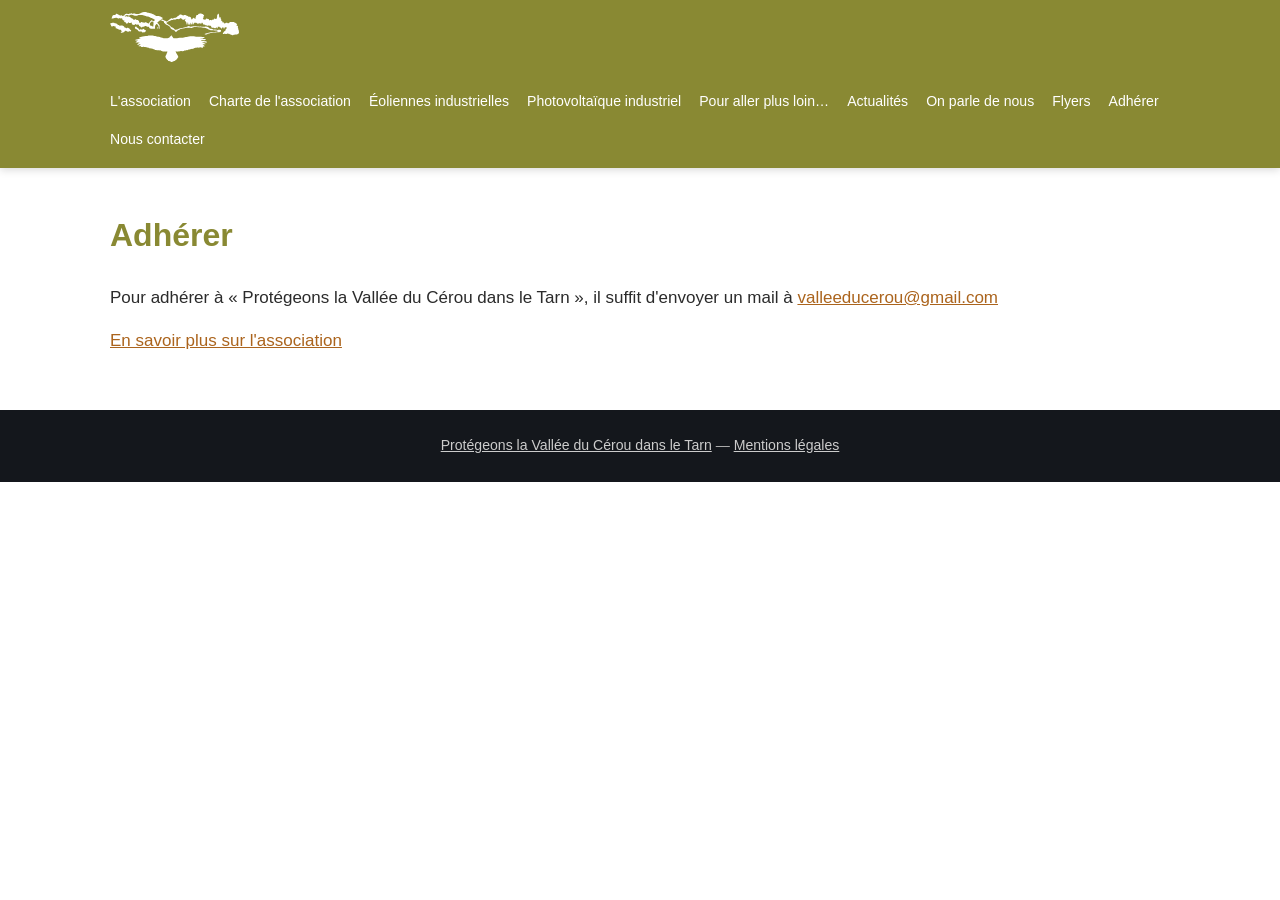
<file: adherer.html>
<!DOCTYPE html>
<html lang="fr">
<head>
  <meta charset="UTF-8">
  <meta name="viewport" content="width=device-width, initial-scale=1.0">
  <meta name="robots" content="noindex, nofollow">
  <title>Adhérer - Protégeons la Vallée du Cérou</title>
  <link rel="stylesheet" href="style.css">
</head>
<body>
<header>
  <div class="container">
    <a href="index.html" class="logo">
      <img src="assets/img/Logo-blanc.svg" alt="Protégeons la Vallée du Cérou">
    </a>
    <button class="menu-toggle" aria-label="Menu" aria-expanded="false">&#9776;</button>
    <nav>
      <a href="lassociation.html">L'association</a>
      <a href="charte.html">Charte de l'association</a>
      <a href="pourquoi-eoliennes-fausse-bonne-idee.html">Éoliennes industrielles</a>
      <a href="pourquoi-photovoltaique-industriel-fausse-bonne-idee.html">Photovoltaïque industriel</a>
      <a href="pour-aller-plus-loin.html">Pour aller plus loin…</a>
      <a href="actualites.html">Actualités</a>
      <a href="on-parle-de-nous.html">On parle de nous</a>
      <a href="flyers.html">Flyers</a>
      <a href="adherer.html">Adhérer</a>
      <a href="nous-contacter.html">Nous contacter</a>
    </nav>
  </div>
</header>

<section>
  <div class="container">
    <h1>Adhérer</h1>

    <p>Pour adhérer à « Protégeons la Vallée du Cérou dans le Tarn », il suffit d'envoyer un mail à <span class="email-link" data-u="valleeducerou" data-d="gmail.com"></span></p>

    <p><a href="lassociation.html">En savoir plus sur l'association</a></p>
  </div>
</section>

<footer>
  <p><a href="index.html">Protégeons la Vallée du Cérou dans le Tarn</a> — <a href="mentions-legales.html">Mentions légales</a></p>
</footer>
<script>
document.querySelector('.menu-toggle').addEventListener('click', function() {
  var nav = document.querySelector('nav');
  var open = nav.classList.toggle('open');
  this.setAttribute('aria-expanded', open);
  this.textContent = open ? '\u2715' : '\u2630';
});
document.querySelectorAll('.email-link').forEach(function(el) {
  var addr = el.dataset.u + '@' + el.dataset.d;
  var a = document.createElement('a');
  a.href = 'mailto:' + addr;
  a.textContent = addr;
  el.replaceWith(a);
});
</script>
</body>
</html>
</file>
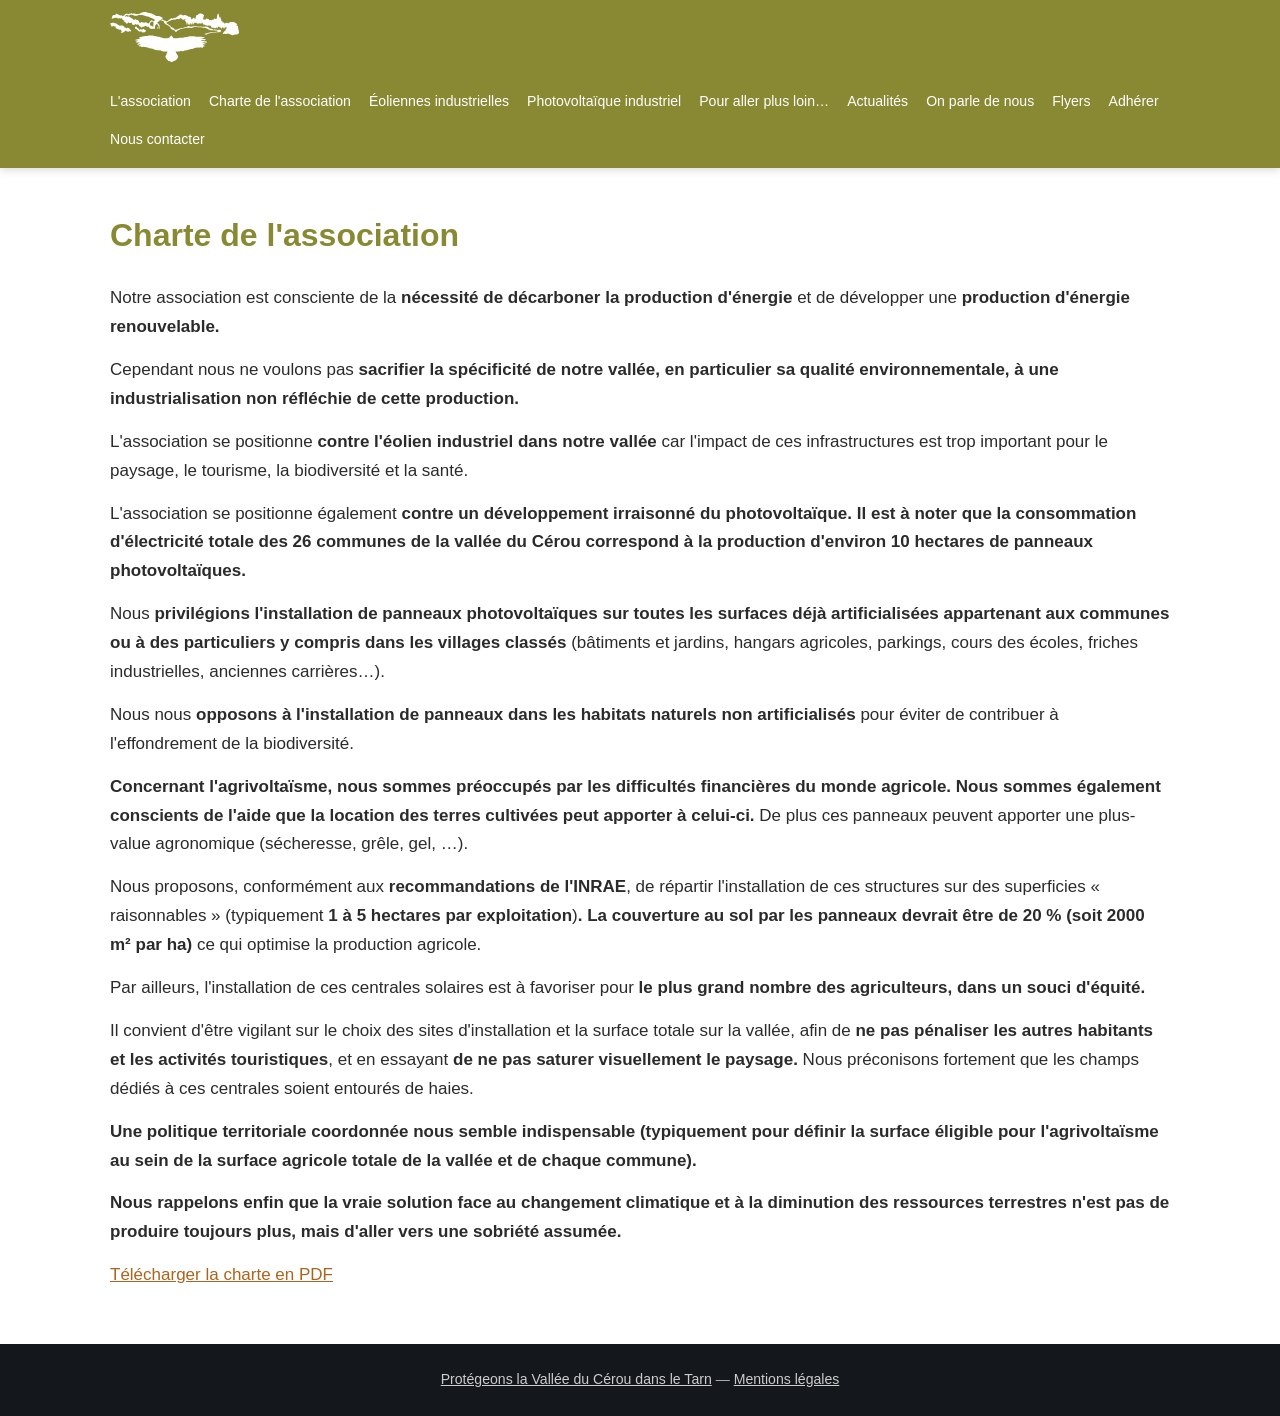
<file: charte.html>
<!DOCTYPE html>
<html lang="fr">
<head>
  <meta charset="UTF-8">
  <meta name="viewport" content="width=device-width, initial-scale=1.0">
  <meta name="robots" content="noindex, nofollow">
  <title>Charte de l'association - Protégeons la Vallée du Cérou</title>
  <link rel="stylesheet" href="style.css">
</head>
<body>
<header>
  <div class="container">
    <a href="index.html" class="logo">
      <img src="assets/img/Logo-blanc.svg" alt="Protégeons la Vallée du Cérou">
    </a>
    <button class="menu-toggle" aria-label="Menu" aria-expanded="false">&#9776;</button>
    <nav>
      <a href="lassociation.html">L'association</a>
      <a href="charte.html">Charte de l'association</a>
      <a href="pourquoi-eoliennes-fausse-bonne-idee.html">Éoliennes industrielles</a>
      <a href="pourquoi-photovoltaique-industriel-fausse-bonne-idee.html">Photovoltaïque industriel</a>
      <a href="pour-aller-plus-loin.html">Pour aller plus loin…</a>
      <a href="actualites.html">Actualités</a>
      <a href="on-parle-de-nous.html">On parle de nous</a>
      <a href="flyers.html">Flyers</a>
      <a href="adherer.html">Adhérer</a>
      <a href="nous-contacter.html">Nous contacter</a>
    </nav>
  </div>
</header>

<section>
  <div class="container">
    <h1>Charte de l'association</h1>

    <p>Notre association est consciente de la <strong>nécessité de décarboner la production d'énergie</strong> et de développer une <strong>production d'énergie renouvelable.</strong></p>

    <p>Cependant nous ne voulons pas <strong>sacrifier la spécificité de notre vallée, en particulier sa qualité environnementale, à une industrialisation non réfléchie de cette production.</strong></p>

    <p>L'association se positionne <strong>contre l'éolien industriel dans notre vallée</strong> car l'impact de ces infrastructures est trop important pour le paysage, le tourisme, la biodiversité et la santé.</p>

    <p>L'association se positionne également <strong>contre un développement irraisonné du photovoltaïque. Il est à noter que la consommation d'électricité totale des 26 communes de la vallée du Cérou correspond à la production d'environ 10 hectares de panneaux photovoltaïques.</strong></p>

    <p>Nous <strong>privilégions l'installation de panneaux photovoltaïques</strong> <strong>sur toutes les surfaces déjà artificialisées appartenant aux communes ou à des particuliers y compris dans les villages classés</strong> (bâtiments et jardins, hangars agricoles, parkings, cours des écoles, friches industrielles, anciennes carrières…).</p>

    <p>Nous nous <strong>opposons à l'installation de panneaux dans les habitats naturels non artificialisés</strong> pour éviter de contribuer à l'effondrement de la biodiversité.</p>

    <p><strong>Concernant l'agrivoltaïsme, nous sommes préoccupés par les difficultés financières du monde agricole. Nous sommes également conscients de l'aide que la location des terres cultivées peut apporter à celui-ci.</strong> De plus ces panneaux peuvent apporter une plus-value agronomique (sécheresse, grêle, gel, …).</p>

    <p>Nous proposons, conformément aux <strong>recommandations de l'INRAE</strong>, de répartir l'installation de ces structures sur des superficies « raisonnables » (typiquement <strong>1 à 5 hectares par exploitation</strong>)<strong>. La couverture au sol par les panneaux devrait être de 20 % (soit 2000 m² par ha)</strong> ce qui optimise la production agricole.</p>

    <p>Par ailleurs, l'installation de ces centrales solaires est à favoriser pour <strong>le plus grand nombre des agriculteurs, dans un souci d'équité.</strong></p>

    <p>Il convient d'être vigilant sur le choix des sites d'installation et la surface totale sur la vallée, afin de <strong>ne pas pénaliser les autres habitants et les activités touristiques</strong>, et en essayant <strong>de ne pas saturer visuellement le paysage.</strong> Nous préconisons fortement que les champs dédiés à ces centrales soient entourés de haies.</p>

    <p><strong>Une politique territoriale coordonnée nous semble indispensable (typiquement pour définir la surface éligible pour l'agrivoltaïsme au sein de la surface agricole totale de la vallée et de chaque commune).</strong></p>

    <p><strong>Nous rappelons enfin que la vraie solution face au changement climatique et à la diminution des ressources terrestres n'est pas de produire toujours plus, mais d'aller vers une sobriété assumée.</strong></p>

    <p><a href="assets/pdf/Charte-Protegeons-la-Vallee-du-Cerou-dans-le-Tarn.pdf">Télécharger la charte en PDF</a></p>
  </div>
</section>

<footer>
  <p><a href="index.html">Protégeons la Vallée du Cérou dans le Tarn</a> — <a href="mentions-legales.html">Mentions légales</a></p>
</footer>
<script>
document.querySelector('.menu-toggle').addEventListener('click', function() {
  var nav = document.querySelector('nav');
  var open = nav.classList.toggle('open');
  this.setAttribute('aria-expanded', open);
  this.textContent = open ? '\u2715' : '\u2630';
});
</script>
</body>
</html>
</file>
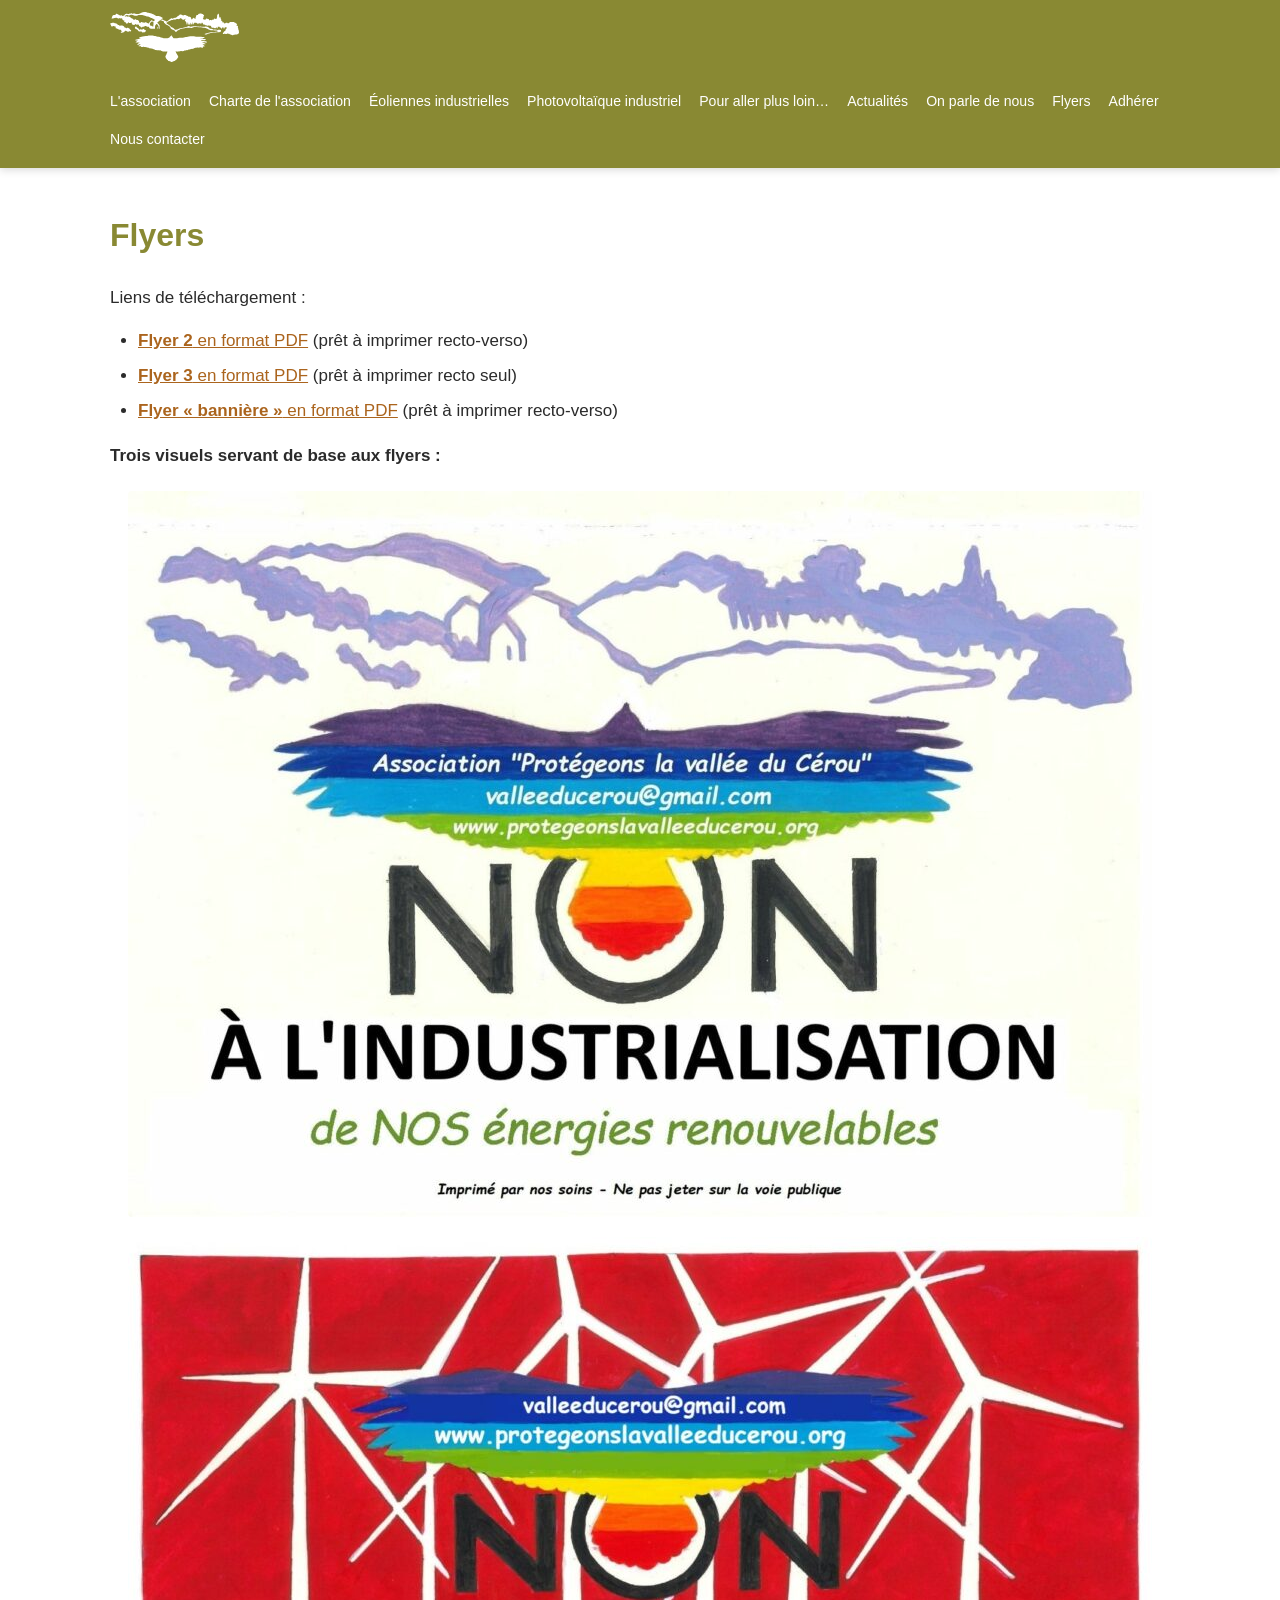
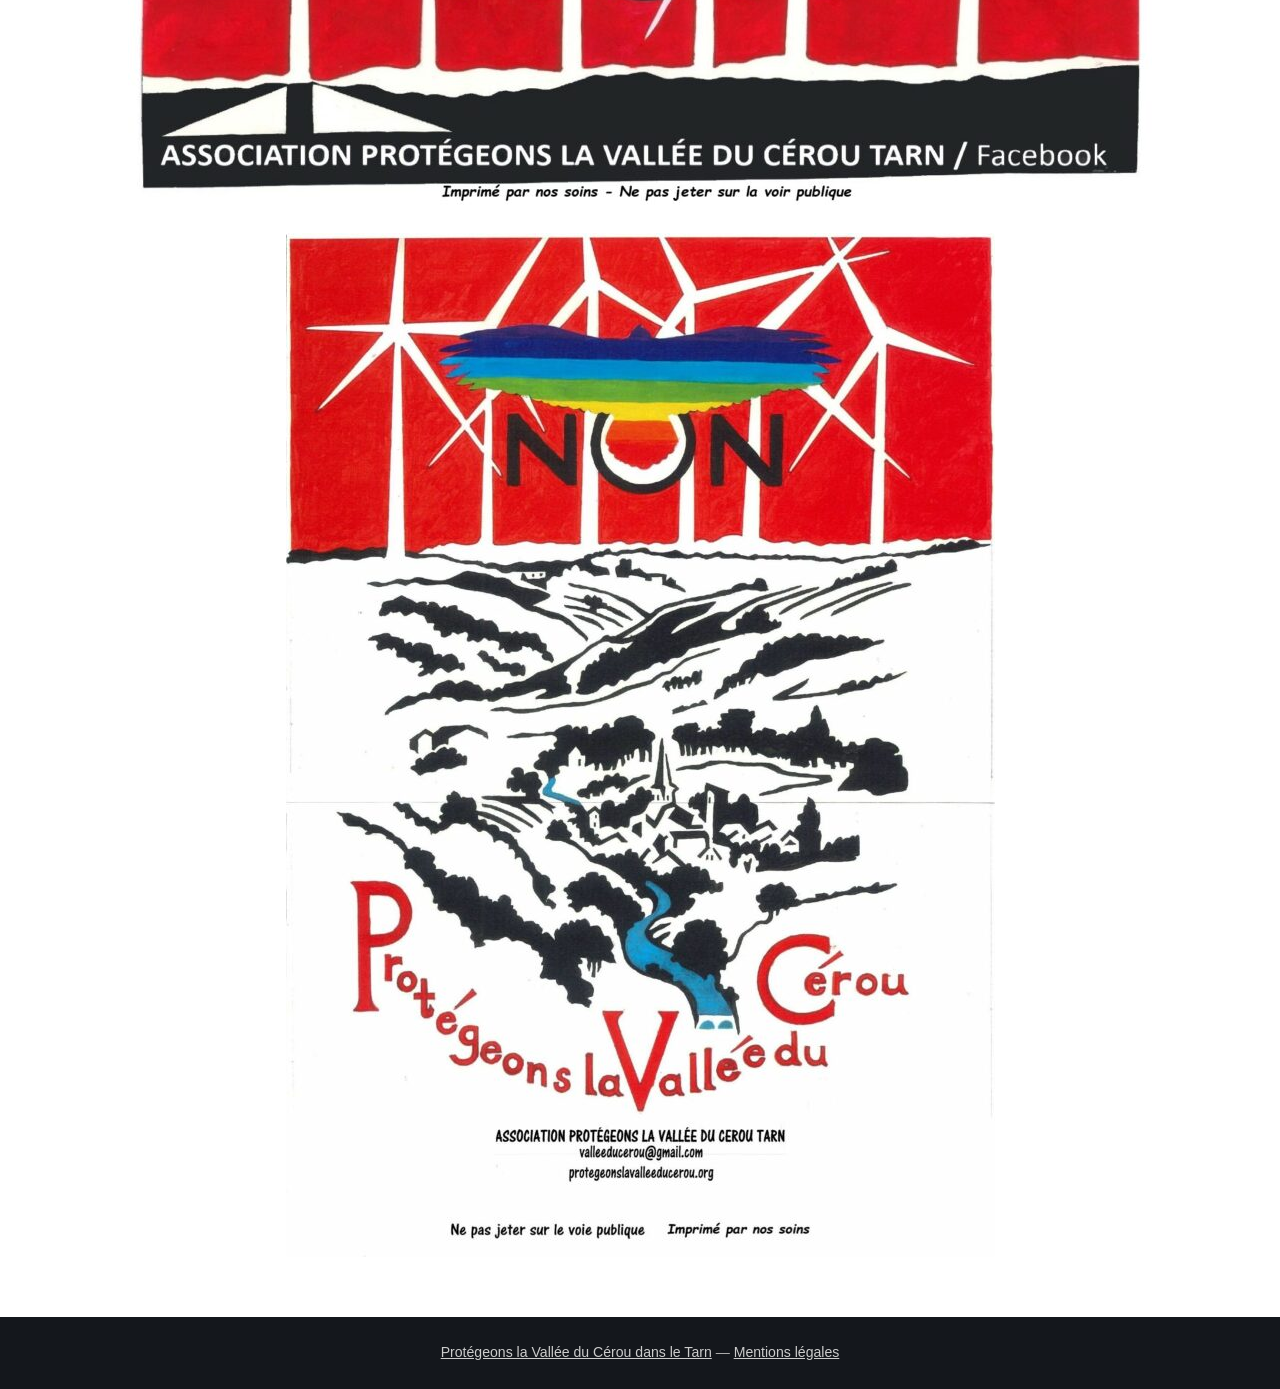
<file: flyers.html>
<!DOCTYPE html>
<html lang="fr">
<head>
  <meta charset="UTF-8">
  <meta name="viewport" content="width=device-width, initial-scale=1.0">
  <meta name="robots" content="noindex, nofollow">
  <title>Flyers - Protégeons la Vallée du Cérou</title>
  <link rel="stylesheet" href="style.css">
</head>
<body>
<header>
  <div class="container">
    <a href="index.html" class="logo">
      <img src="assets/img/Logo-blanc.svg" alt="Protégeons la Vallée du Cérou">
    </a>
    <button class="menu-toggle" aria-label="Menu" aria-expanded="false">&#9776;</button>
    <nav>
      <a href="lassociation.html">L'association</a>
      <a href="charte.html">Charte de l'association</a>
      <a href="pourquoi-eoliennes-fausse-bonne-idee.html">Éoliennes industrielles</a>
      <a href="pourquoi-photovoltaique-industriel-fausse-bonne-idee.html">Photovoltaïque industriel</a>
      <a href="pour-aller-plus-loin.html">Pour aller plus loin…</a>
      <a href="actualites.html">Actualités</a>
      <a href="on-parle-de-nous.html">On parle de nous</a>
      <a href="flyers.html">Flyers</a>
      <a href="adherer.html">Adhérer</a>
      <a href="nous-contacter.html">Nous contacter</a>
    </nav>
  </div>
</header>

<section>
  <div class="container">
    <h1>Flyers</h1>

    <p>Liens de téléchargement :</p>

    <ul>
      <li><a href="assets/pdf/flyer-2-recto-verso.pdf"><strong>Flyer 2</strong> en format PDF</a> (prêt à imprimer recto-verso)</li>
      <li><a href="assets/pdf/flyer-3-recto-seul.pdf"><strong>Flyer 3</strong> en format PDF</a> (prêt à imprimer recto seul)</li>
      <li><a href="assets/pdf/banniere-recto-verso.pdf"><strong>Flyer « bannière »</strong> en format PDF</a> (prêt à imprimer recto-verso)</li>
    </ul>

    <p><strong>Trois visuels servant de base aux flyers :</strong></p>

    <img src="assets/img/visuel-A-1024x726.jpg" alt="Visuel A">
    <img src="assets/img/visuel-B-1024x576.jpg" alt="Visuel B">
    <img src="assets/img/visuel-C-709x1024.jpg" alt="Visuel C">
  </div>
</section>

<footer>
  <p><a href="index.html">Protégeons la Vallée du Cérou dans le Tarn</a> — <a href="mentions-legales.html">Mentions légales</a></p>
</footer>
<script>
document.querySelector('.menu-toggle').addEventListener('click', function() {
  var nav = document.querySelector('nav');
  var open = nav.classList.toggle('open');
  this.setAttribute('aria-expanded', open);
  this.textContent = open ? '\u2715' : '\u2630';
});
</script>
</body>
</html>
</file>
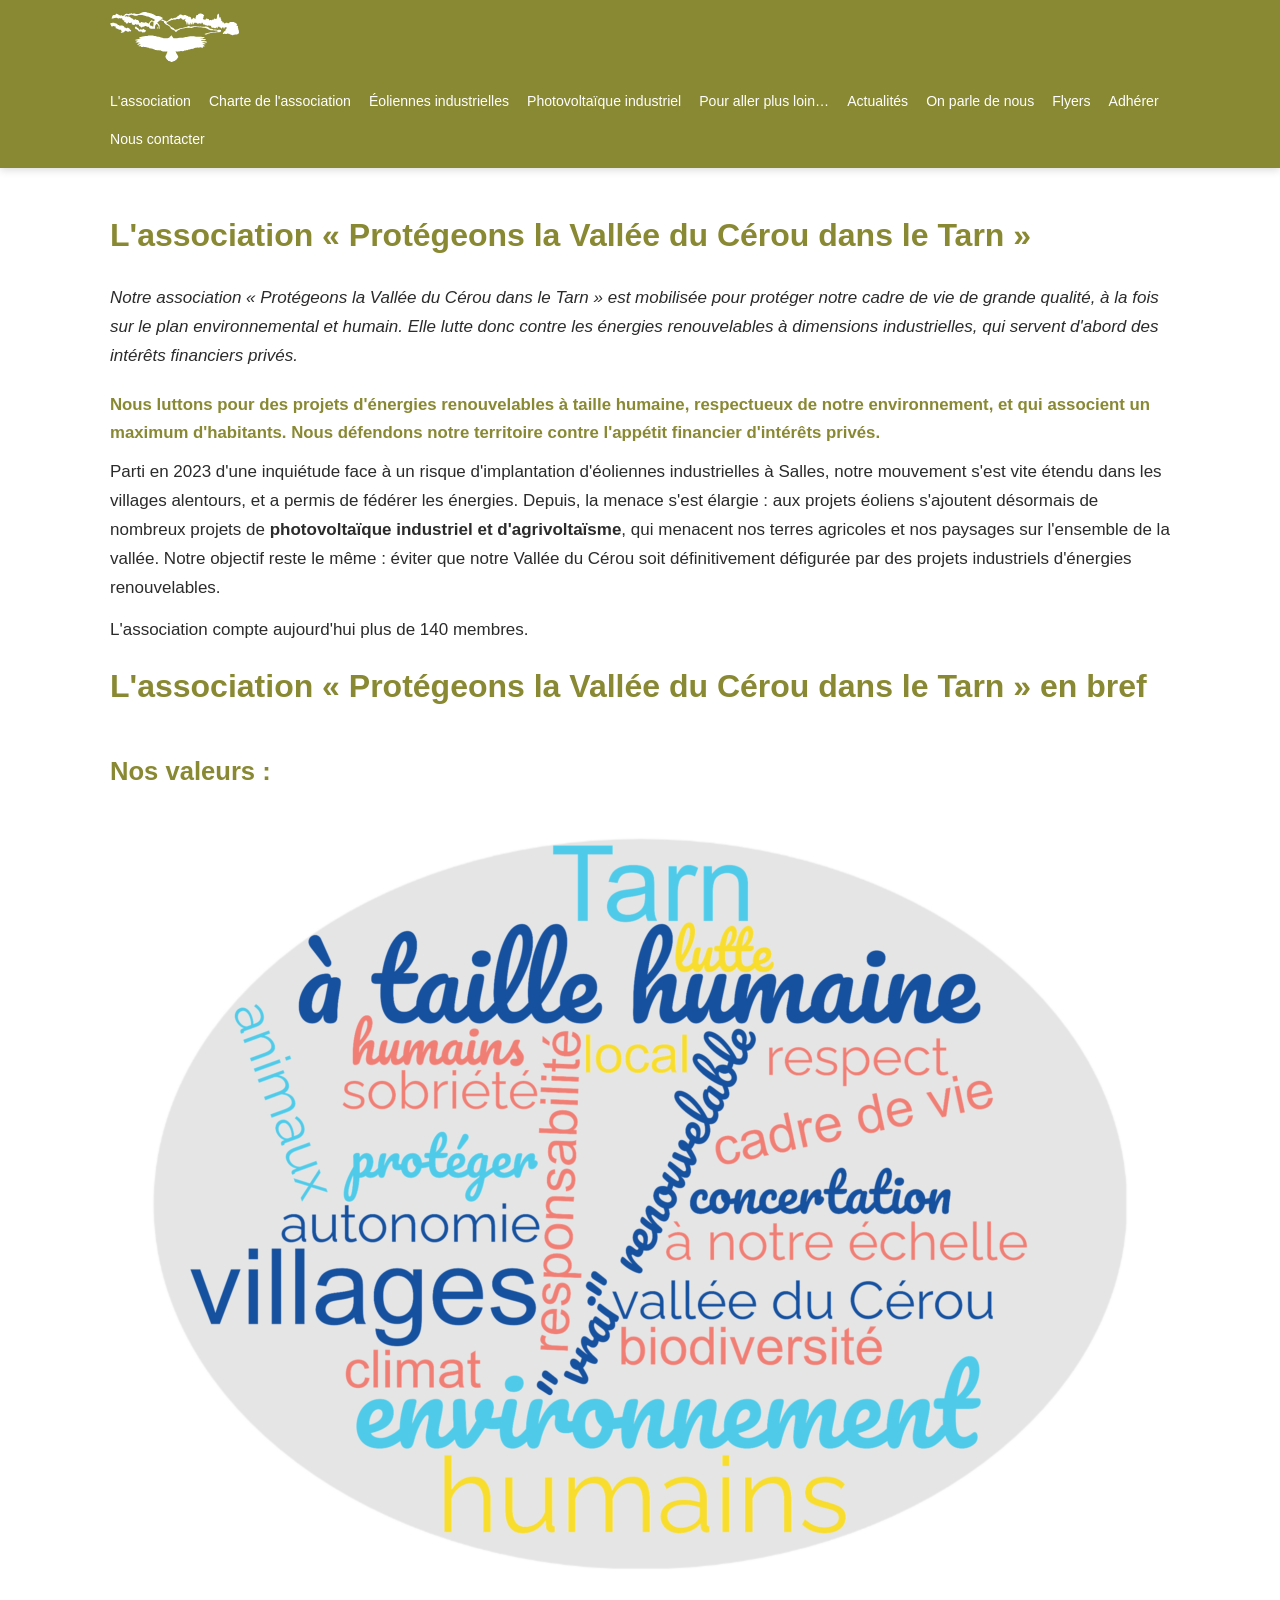
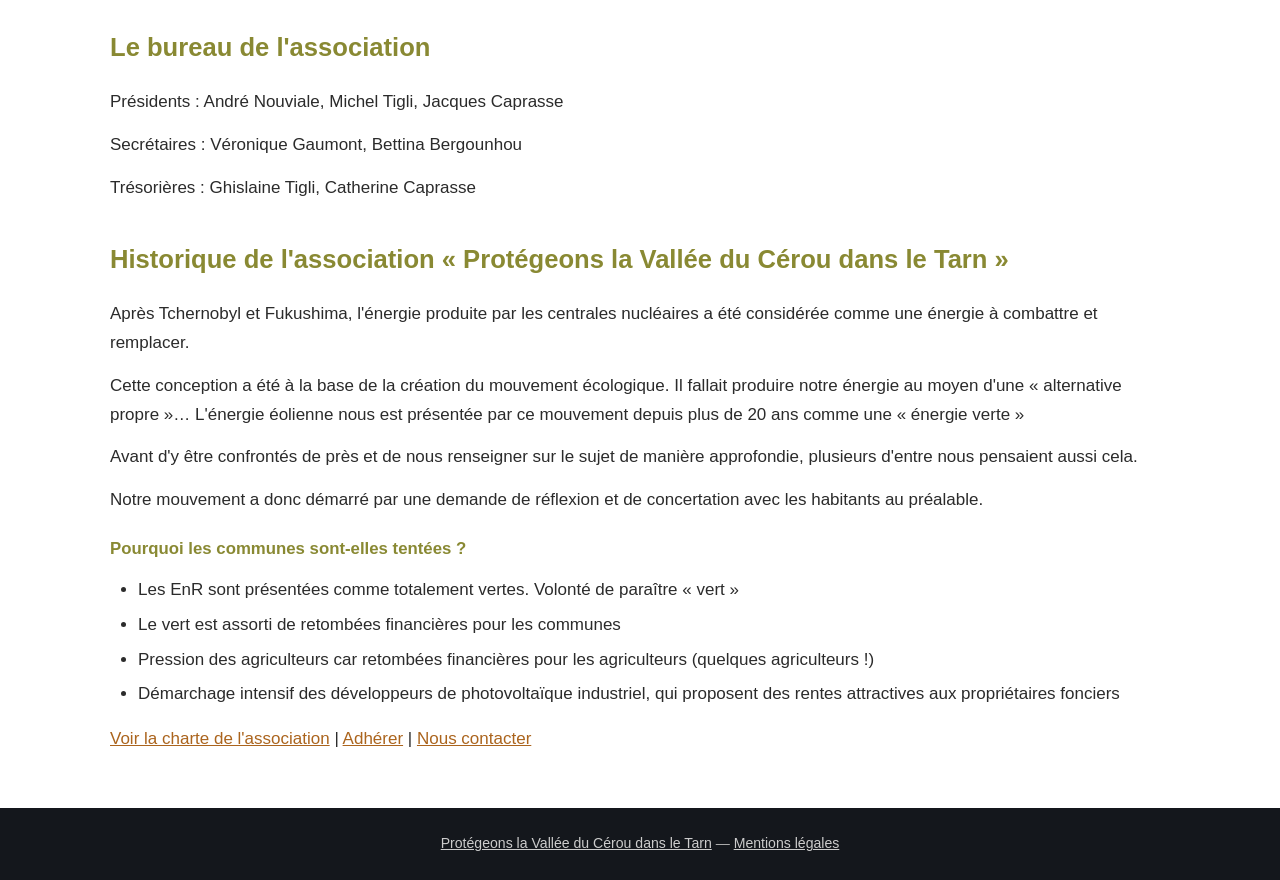
<file: lassociation.html>
<!DOCTYPE html>
<html lang="fr">
<head>
  <meta charset="UTF-8">
  <meta name="viewport" content="width=device-width, initial-scale=1.0">
  <meta name="robots" content="noindex, nofollow">
  <title>L'association - Protégeons la Vallée du Cérou</title>
  <link rel="stylesheet" href="style.css">
</head>
<body>
<header>
  <div class="container">
    <a href="index.html" class="logo">
      <img src="assets/img/Logo-blanc.svg" alt="Protégeons la Vallée du Cérou">
    </a>
    <button class="menu-toggle" aria-label="Menu" aria-expanded="false">&#9776;</button>
    <nav>
      <a href="lassociation.html">L'association</a>
      <a href="charte.html">Charte de l'association</a>
      <a href="pourquoi-eoliennes-fausse-bonne-idee.html">Éoliennes industrielles</a>
      <a href="pourquoi-photovoltaique-industriel-fausse-bonne-idee.html">Photovoltaïque industriel</a>
      <a href="pour-aller-plus-loin.html">Pour aller plus loin…</a>
      <a href="actualites.html">Actualités</a>
      <a href="on-parle-de-nous.html">On parle de nous</a>
      <a href="flyers.html">Flyers</a>
      <a href="adherer.html">Adhérer</a>
      <a href="nous-contacter.html">Nous contacter</a>
    </nav>
  </div>
</header>

<section>
  <div class="container">
    <h1>L'association « Protégeons la Vallée du Cérou dans le Tarn »</h1>

    <p><em>Notre association « Protégeons la Vallée du Cérou dans le Tarn » est mobilisée pour protéger notre cadre de vie de grande qualité, à la fois sur le plan environnemental et humain. Elle lutte donc contre les énergies renouvelables à dimensions industrielles, qui servent d'abord des intérêts financiers privés.</em></p>

    <h4>Nous luttons pour des projets d'énergies renouvelables à taille humaine, respectueux de notre environnement, et qui associent un maximum d'habitants. Nous défendons notre territoire contre l'appétit financier d'intérêts privés.</h4>

    <p>Parti en 2023 d'une inquiétude face à un risque d'implantation d'éoliennes industrielles à Salles, notre mouvement s'est vite étendu dans les villages alentours, et a permis de fédérer les énergies. Depuis, la menace s'est élargie : aux projets éoliens s'ajoutent désormais de nombreux projets de <strong>photovoltaïque industriel et d'agrivoltaïsme</strong>, qui menacent nos terres agricoles et nos paysages sur l'ensemble de la vallée. Notre objectif reste le même : éviter que notre Vallée du Cérou soit définitivement défigurée par des projets industriels d'énergies renouvelables.</p>

    <p>L'association compte aujourd'hui plus de 140 membres.</p>

    <h1>L'association « Protégeons la Vallée du Cérou dans le Tarn » en bref</h1>

    <h2>Nos valeurs :</h2>
    <img src="assets/img/nuage-de-mots-_wordcloud-_recadree-1024x777.png" alt="Nuage de mots - valeurs de l'association">

    <h2>Le bureau de l'association</h2>
    <p>Présidents : André Nouviale, Michel Tigli, Jacques Caprasse</p>
    <p>Secrétaires : Véronique Gaumont, Bettina Bergounhou</p>
    <p>Trésorières : Ghislaine Tigli, Catherine Caprasse</p>

    <h2>Historique de l'association « Protégeons la Vallée du Cérou dans le Tarn »</h2>

    <p>Après Tchernobyl et Fukushima, l'énergie produite par les centrales nucléaires a été considérée comme une énergie à combattre et remplacer.</p>

    <p>Cette conception a été à la base de la création du mouvement écologique. Il fallait produire notre énergie au moyen d'une « alternative propre »… L'énergie éolienne nous est présentée par ce mouvement depuis plus de 20 ans comme une « énergie verte »</p>

    <p>Avant d'y être confrontés de près et de nous renseigner sur le sujet de manière approfondie, plusieurs d'entre nous pensaient aussi cela.</p>

    <p>Notre mouvement a donc démarré par une demande de réflexion et de concertation avec les habitants au préalable.</p>

    <h4>Pourquoi les communes sont-elles tentées ?</h4>
    <ul>
      <li>Les EnR sont présentées comme totalement vertes. Volonté de paraître « vert »</li>
      <li>Le vert est assorti de retombées financières pour les communes</li>
      <li>Pression des agriculteurs car retombées financières pour les agriculteurs (quelques agriculteurs !)</li>
      <li>Démarchage intensif des développeurs de photovoltaïque industriel, qui proposent des rentes attractives aux propriétaires fonciers</li>
    </ul>

    <p><a href="charte.html">Voir la charte de l'association</a> | <a href="adherer.html">Adhérer</a> | <a href="nous-contacter.html">Nous contacter</a></p>
  </div>
</section>

<footer>
  <p><a href="index.html">Protégeons la Vallée du Cérou dans le Tarn</a> — <a href="mentions-legales.html">Mentions légales</a></p>
</footer>
<script>
document.querySelector('.menu-toggle').addEventListener('click', function() {
  var nav = document.querySelector('nav');
  var open = nav.classList.toggle('open');
  this.setAttribute('aria-expanded', open);
  this.textContent = open ? '\u2715' : '\u2630';
});
</script>
</body>
</html>
</file>
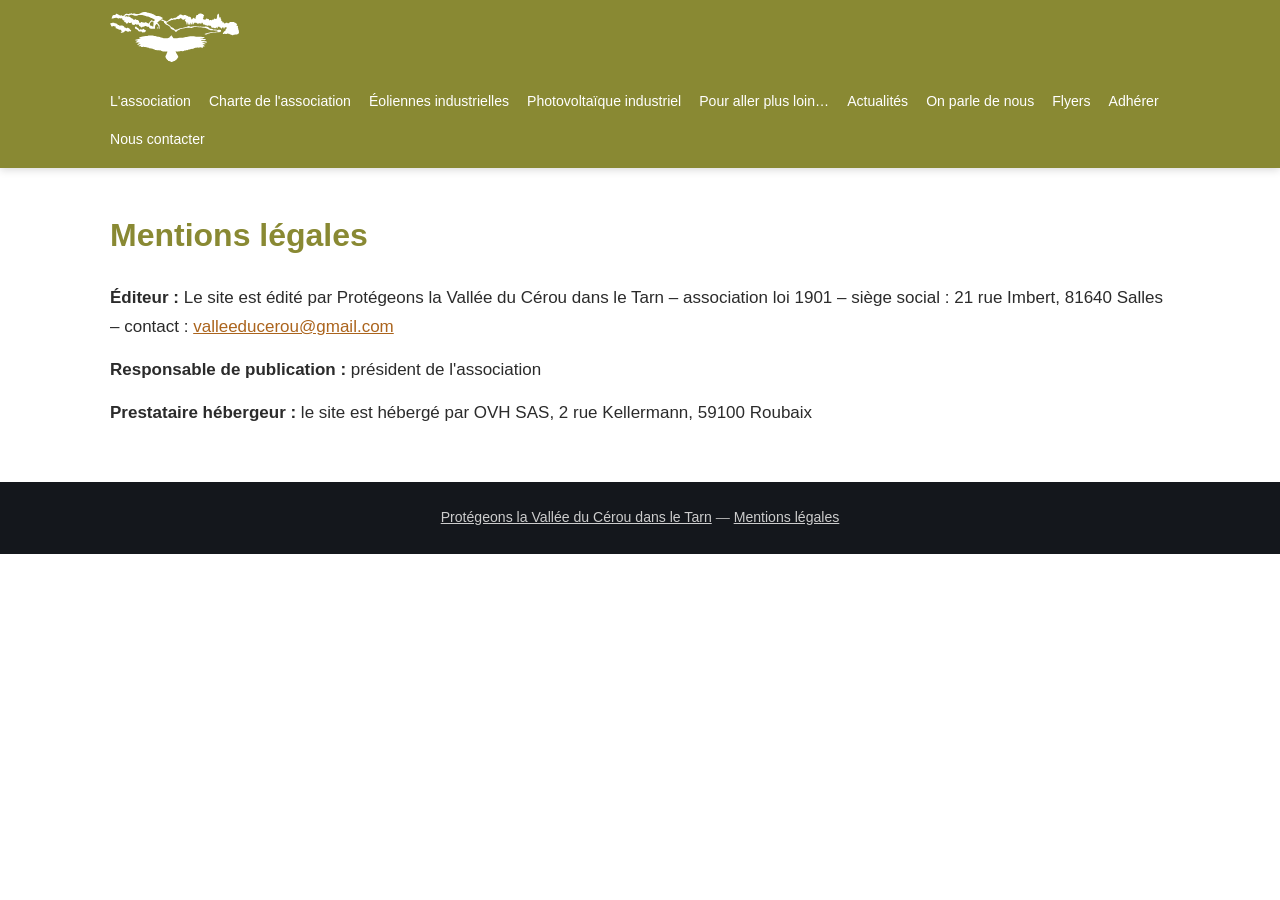
<file: mentions-legales.html>
<!DOCTYPE html>
<html lang="fr">
<head>
  <meta charset="UTF-8">
  <meta name="viewport" content="width=device-width, initial-scale=1.0">
  <meta name="robots" content="noindex, nofollow">
  <title>Mentions légales - Protégeons la Vallée du Cérou</title>
  <link rel="stylesheet" href="style.css">
</head>
<body>
<header>
  <div class="container">
    <a href="index.html" class="logo">
      <img src="assets/img/Logo-blanc.svg" alt="Protégeons la Vallée du Cérou">
    </a>
    <button class="menu-toggle" aria-label="Menu" aria-expanded="false">&#9776;</button>
    <nav>
      <a href="lassociation.html">L'association</a>
      <a href="charte.html">Charte de l'association</a>
      <a href="pourquoi-eoliennes-fausse-bonne-idee.html">Éoliennes industrielles</a>
      <a href="pourquoi-photovoltaique-industriel-fausse-bonne-idee.html">Photovoltaïque industriel</a>
      <a href="pour-aller-plus-loin.html">Pour aller plus loin…</a>
      <a href="actualites.html">Actualités</a>
      <a href="on-parle-de-nous.html">On parle de nous</a>
      <a href="flyers.html">Flyers</a>
      <a href="adherer.html">Adhérer</a>
      <a href="nous-contacter.html">Nous contacter</a>
    </nav>
  </div>
</header>

<section>
  <div class="container">
    <h1>Mentions légales</h1>
    <p><strong>Éditeur :</strong> Le site est édité par Protégeons la Vallée du Cérou dans le Tarn – association loi 1901 – siège social : 21 rue Imbert, 81640 Salles – contact : <span class="email-link" data-u="valleeducerou" data-d="gmail.com"></span></p>
    <p><strong>Responsable de publication :</strong> président de l'association</p>
    <p><strong>Prestataire hébergeur :</strong> le site est hébergé par OVH SAS, 2 rue Kellermann, 59100 Roubaix</p>
  </div>
</section>

<footer>
  <p><a href="index.html">Protégeons la Vallée du Cérou dans le Tarn</a> — <a href="mentions-legales.html">Mentions légales</a></p>
</footer>
<script>
document.querySelector('.menu-toggle').addEventListener('click', function() {
  var nav = document.querySelector('nav');
  var open = nav.classList.toggle('open');
  this.setAttribute('aria-expanded', open);
  this.textContent = open ? '\u2715' : '\u2630';
});
document.querySelectorAll('.email-link').forEach(function(el) {
  var addr = el.dataset.u + '@' + el.dataset.d;
  var a = document.createElement('a');
  a.href = 'mailto:' + addr;
  a.textContent = addr;
  el.replaceWith(a);
});
</script>
</body>
</html>
</file>
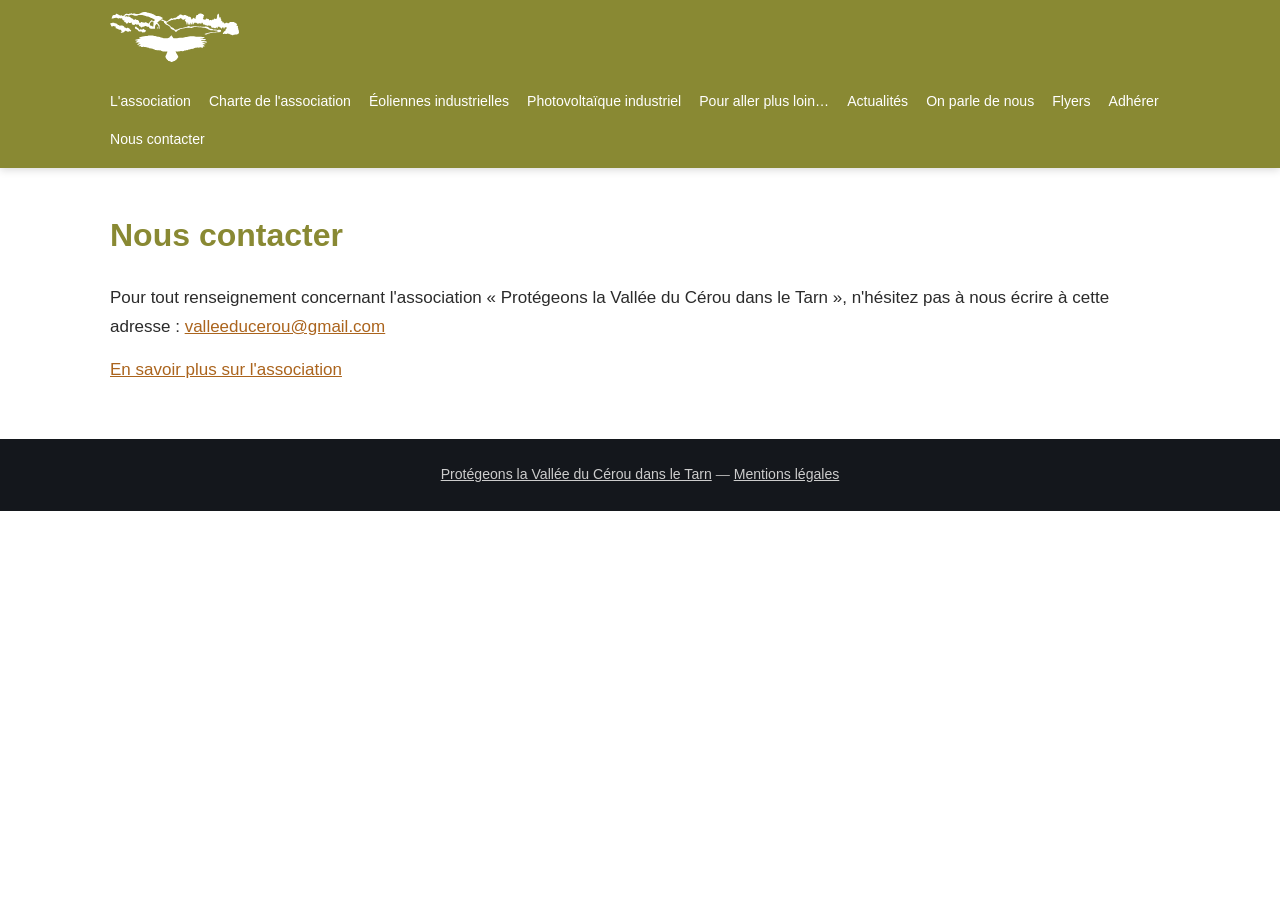
<file: nous-contacter.html>
<!DOCTYPE html>
<html lang="fr">
<head>
  <meta charset="UTF-8">
  <meta name="viewport" content="width=device-width, initial-scale=1.0">
  <meta name="robots" content="noindex, nofollow">
  <title>Nous contacter - Protégeons la Vallée du Cérou</title>
  <link rel="stylesheet" href="style.css">
</head>
<body>
<header>
  <div class="container">
    <a href="index.html" class="logo">
      <img src="assets/img/Logo-blanc.svg" alt="Protégeons la Vallée du Cérou">
    </a>
    <button class="menu-toggle" aria-label="Menu" aria-expanded="false">&#9776;</button>
    <nav>
      <a href="lassociation.html">L'association</a>
      <a href="charte.html">Charte de l'association</a>
      <a href="pourquoi-eoliennes-fausse-bonne-idee.html">Éoliennes industrielles</a>
      <a href="pourquoi-photovoltaique-industriel-fausse-bonne-idee.html">Photovoltaïque industriel</a>
      <a href="pour-aller-plus-loin.html">Pour aller plus loin…</a>
      <a href="actualites.html">Actualités</a>
      <a href="on-parle-de-nous.html">On parle de nous</a>
      <a href="flyers.html">Flyers</a>
      <a href="adherer.html">Adhérer</a>
      <a href="nous-contacter.html">Nous contacter</a>
    </nav>
  </div>
</header>

<section>
  <div class="container">
    <h1>Nous contacter</h1>
    <p>Pour tout renseignement concernant l'association &laquo;&nbsp;Protégeons la Vallée du Cérou dans le Tarn&nbsp;&raquo;, n'hésitez pas à nous écrire à cette adresse : <span class="email-link" data-u="valleeducerou" data-d="gmail.com"></span></p>
    <p><a href="lassociation.html">En savoir plus sur l'association</a></p>
  </div>
</section>

<footer>
  <p><a href="index.html">Protégeons la Vallée du Cérou dans le Tarn</a> — <a href="mentions-legales.html">Mentions légales</a></p>
</footer>
<script>
document.querySelector('.menu-toggle').addEventListener('click', function() {
  var nav = document.querySelector('nav');
  var open = nav.classList.toggle('open');
  this.setAttribute('aria-expanded', open);
  this.textContent = open ? '\u2715' : '\u2630';
});
document.querySelectorAll('.email-link').forEach(function(el) {
  var addr = el.dataset.u + '@' + el.dataset.d;
  var a = document.createElement('a');
  a.href = 'mailto:' + addr;
  a.textContent = addr;
  el.replaceWith(a);
});
</script>
</body>
</html>
</file>
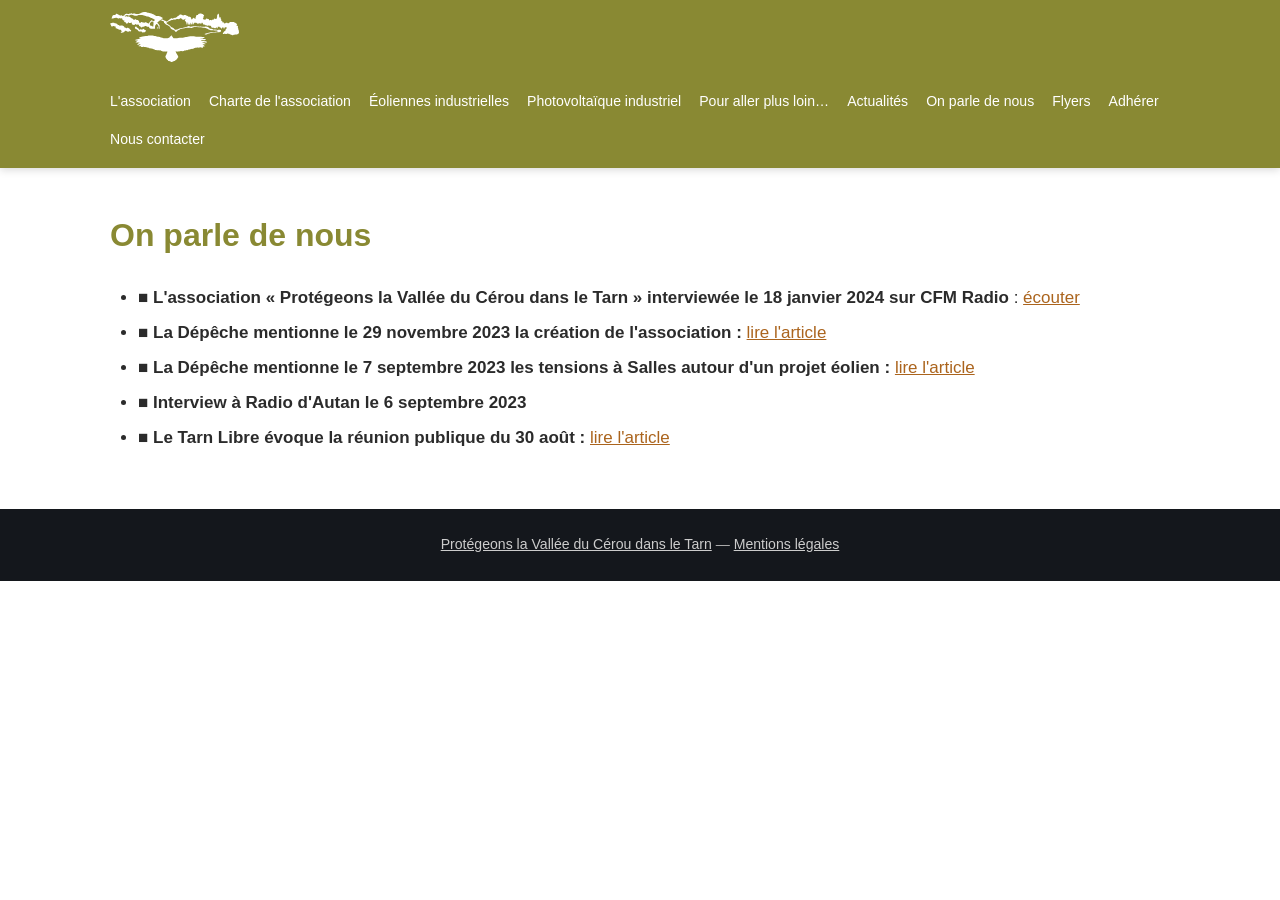
<file: on-parle-de-nous.html>
<!DOCTYPE html>
<html lang="fr">
<head>
  <meta charset="UTF-8">
  <meta name="viewport" content="width=device-width, initial-scale=1.0">
  <meta name="robots" content="noindex, nofollow">
  <title>On parle de nous - Protégeons la Vallée du Cérou</title>
  <link rel="stylesheet" href="style.css">
</head>
<body>
<header>
  <div class="container">
    <a href="index.html" class="logo">
      <img src="assets/img/Logo-blanc.svg" alt="Protégeons la Vallée du Cérou">
    </a>
    <button class="menu-toggle" aria-label="Menu" aria-expanded="false">&#9776;</button>
    <nav>
      <a href="lassociation.html">L'association</a>
      <a href="charte.html">Charte de l'association</a>
      <a href="pourquoi-eoliennes-fausse-bonne-idee.html">Éoliennes industrielles</a>
      <a href="pourquoi-photovoltaique-industriel-fausse-bonne-idee.html">Photovoltaïque industriel</a>
      <a href="pour-aller-plus-loin.html">Pour aller plus loin…</a>
      <a href="actualites.html">Actualités</a>
      <a href="on-parle-de-nous.html">On parle de nous</a>
      <a href="flyers.html">Flyers</a>
      <a href="adherer.html">Adhérer</a>
      <a href="nous-contacter.html">Nous contacter</a>
    </nav>
  </div>
</header>

<section>
  <div class="container">
    <h1>On parle de nous</h1>

    <ul>
      <li><strong>■ L'association « Protégeons la Vallée du Cérou dans le Tarn » interviewée le 18 janvier 2024 sur CFM Radio</strong> : <a href="https://www.cfmradio.fr/protegeons-la-vallee-du-cerou-dans-le-tarn">écouter</a></li>
      <li><strong>■ La Dépêche mentionne le 29 novembre 2023 la création de l'association :</strong> <a href="https://www.ladepeche.fr/2023/11/29/protegeons-la-vallee-du-cerou-nouvelle-association-11609180.php">lire l'article</a></li>
      <li><strong>■ La Dépêche mentionne le 7 septembre 2023 les tensions à Salles autour d'un projet éolien :</strong> <a href="https://www.ladepeche.fr/2023/09/07/salles-sur-cerou-tensions-autour-dun-futur-projet-eolien-11437824.php">lire l'article</a></li>
      <li><strong>■ Interview à Radio d'Autan le 6 septembre 2023</strong></li>
      <li><strong>■ Le Tarn Libre évoque la réunion publique du 30 août :</strong> <a href="https://www.letarnlibre.com/salles-leolien-interpelle-la-population/">lire l'article</a></li>
    </ul>
  </div>
</section>

<footer>
  <p><a href="index.html">Protégeons la Vallée du Cérou dans le Tarn</a> — <a href="mentions-legales.html">Mentions légales</a></p>
</footer>
<script>
document.querySelector('.menu-toggle').addEventListener('click', function() {
  var nav = document.querySelector('nav');
  var open = nav.classList.toggle('open');
  this.setAttribute('aria-expanded', open);
  this.textContent = open ? '\u2715' : '\u2630';
});
</script>
</body>
</html>
</file>
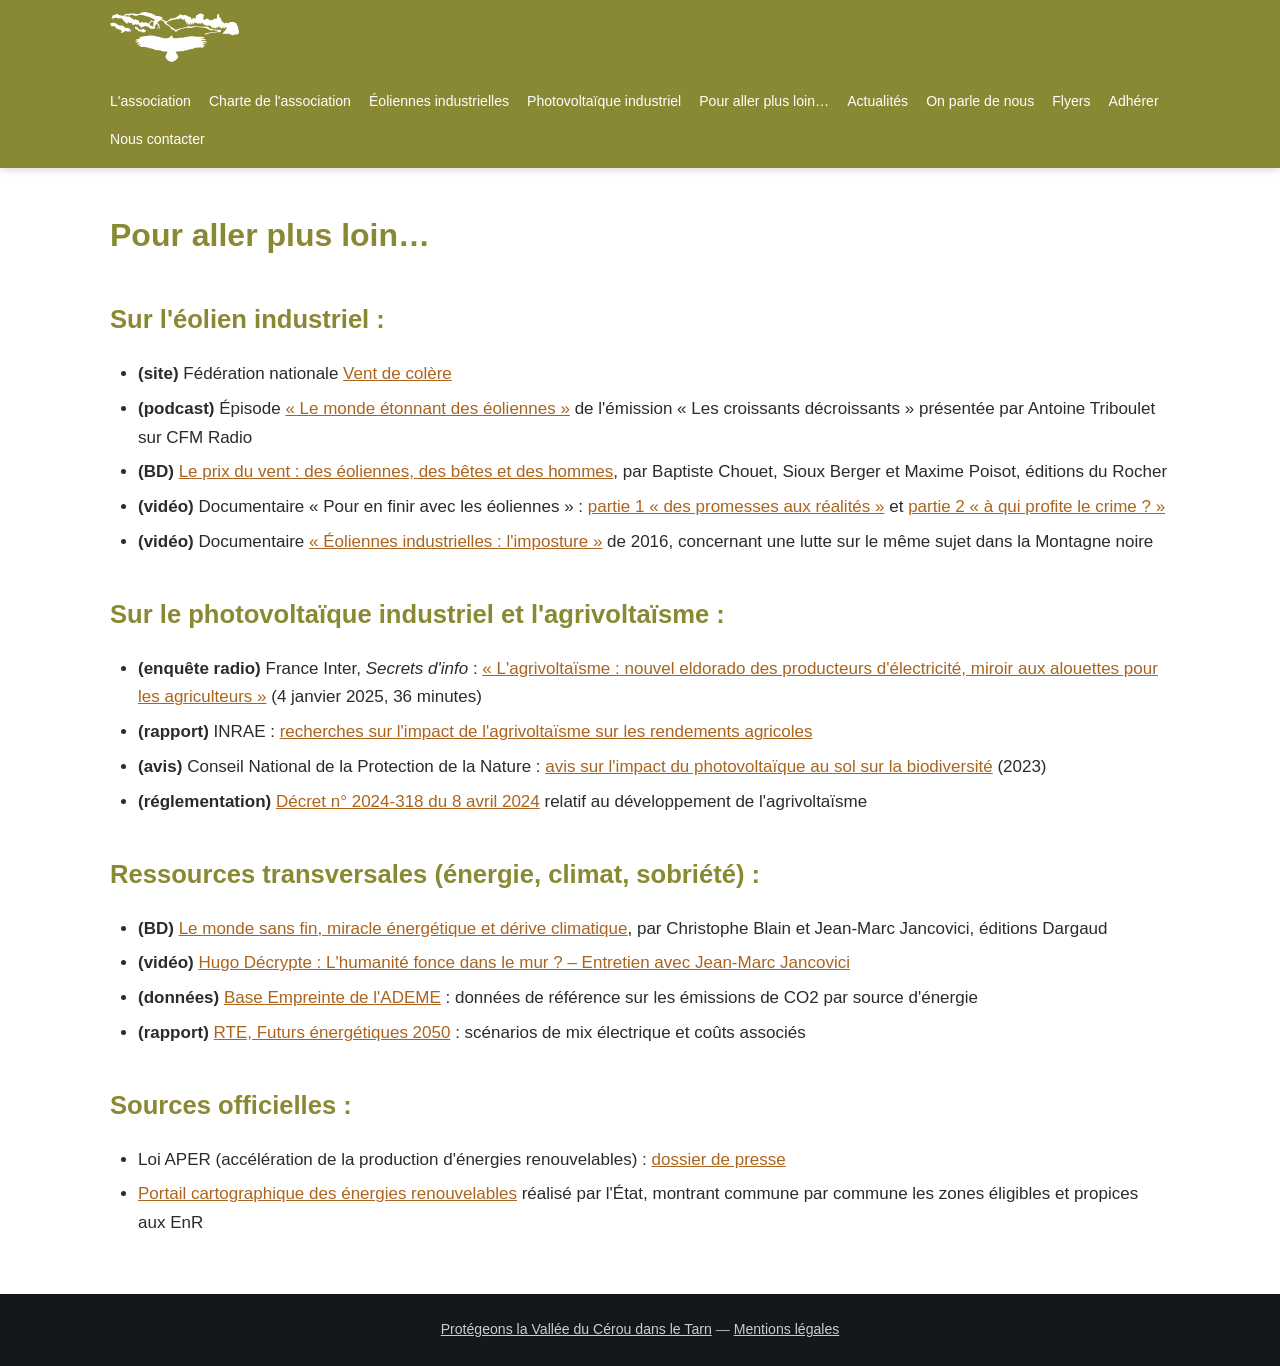
<file: pour-aller-plus-loin.html>
<!DOCTYPE html>
<html lang="fr">
<head>
  <meta charset="UTF-8">
  <meta name="viewport" content="width=device-width, initial-scale=1.0">
  <meta name="robots" content="noindex, nofollow">
  <title>Pour aller plus loin… - Protégeons la Vallée du Cérou</title>
  <link rel="stylesheet" href="style.css">
</head>
<body>
<header>
  <div class="container">
    <a href="index.html" class="logo">
      <img src="assets/img/Logo-blanc.svg" alt="Protégeons la Vallée du Cérou">
    </a>
    <button class="menu-toggle" aria-label="Menu" aria-expanded="false">&#9776;</button>
    <nav>
      <a href="lassociation.html">L'association</a>
      <a href="charte.html">Charte de l'association</a>
      <a href="pourquoi-eoliennes-fausse-bonne-idee.html">Éoliennes industrielles</a>
      <a href="pourquoi-photovoltaique-industriel-fausse-bonne-idee.html">Photovoltaïque industriel</a>
      <a href="pour-aller-plus-loin.html">Pour aller plus loin…</a>
      <a href="actualites.html">Actualités</a>
      <a href="on-parle-de-nous.html">On parle de nous</a>
      <a href="flyers.html">Flyers</a>
      <a href="adherer.html">Adhérer</a>
      <a href="nous-contacter.html">Nous contacter</a>
    </nav>
  </div>
</header>

<section>
  <div class="container">
    <h1>Pour aller plus loin…</h1>

    <h2>Sur l'éolien industriel :</h2>
    <ul>
      <li><strong>(site)</strong> Fédération nationale <a href="https://www.ventdecolere.org">Vent de colère</a></li>
      <li><strong>(podcast)</strong> Épisode <a href="https://www.cfmradio.fr/le-monde-etonnant-des-eoliennes">« Le monde étonnant des éoliennes »</a> de l'émission « Les croissants décroissants » présentée par Antoine Triboulet sur CFM Radio</li>
      <li><strong>(BD)</strong> <a href="https://www.editionsdurocher.fr/product/124800/le-prix-du-vent/">Le prix du vent : des éoliennes, des bêtes et des hommes</a>, par Baptiste Chouet, Sioux Berger et Maxime Poisot, éditions du Rocher</li>
      <li><strong>(vidéo)</strong> Documentaire « Pour en finir avec les éoliennes » : <a href="https://www.youtube.com/watch?v=sJJY2e9qGoE">partie 1 « des promesses aux réalités »</a> et <a href="https://www.youtube.com/watch?v=NbDjt8w7nzE">partie 2 « à qui profite le crime ? »</a></li>
      <li><strong>(vidéo)</strong> Documentaire <a href="https://www.youtube.com/watch?v=OMm8gtmrSko">« Éoliennes industrielles : l'imposture »</a> de 2016, concernant une lutte sur le même sujet dans la Montagne noire</li>
    </ul>

    <h2>Sur le photovoltaïque industriel et l'agrivoltaïsme :</h2>
    <ul>
      <li><strong>(enquête radio)</strong> France Inter, <em>Secrets d'info</em> : <a href="https://www.radiofrance.fr/franceinter/podcasts/secrets-d-info/secrets-d-info-du-samedi-04-janvier-2025-9559855">« L'agrivoltaïsme : nouvel eldorado des producteurs d'électricité, miroir aux alouettes pour les agriculteurs »</a> (4 janvier 2025, 36 minutes)</li>
      <li><strong>(rapport)</strong> INRAE : <a href="https://www.inrae.fr/actualites/agrivoltaisme-quelle-compatibilite-lagriculture">recherches sur l'impact de l'agrivoltaïsme sur les rendements agricoles</a></li>
      <li><strong>(avis)</strong> Conseil National de la Protection de la Nature : <a href="https://www.avis-biodiversite.developpement-durable.gouv.fr/IMG/pdf/2023-18_autosaisine_photovoltaique_au_sol_avis_signe_cle01e170.pdf">avis sur l'impact du photovoltaïque au sol sur la biodiversité</a> (2023)</li>
      <li><strong>(réglementation)</strong> <a href="https://www.legifrance.gouv.fr/jorf/id/JORFTEXT000049482859">Décret n° 2024-318 du 8 avril 2024</a> relatif au développement de l'agrivoltaïsme</li>
    </ul>

    <h2>Ressources transversales (énergie, climat, sobriété) :</h2>
    <ul>
      <li><strong>(BD)</strong> <a href="https://www.dargaud.com/bd/le-monde-sans-fin-miracle-energetique-et-derive-climatique-bda5378080">Le monde sans fin, miracle énergétique et dérive climatique</a>, par Christophe Blain et Jean-Marc Jancovici, éditions Dargaud</li>
      <li><strong>(vidéo)</strong> <a href="https://www.youtube.com/watch?v=iWGaYMa90v4">Hugo Décrypte : L'humanité fonce dans le mur ? – Entretien avec Jean-Marc Jancovici</a></li>
      <li><strong>(données)</strong> <a href="https://base-empreinte.ademe.fr/">Base Empreinte de l'ADEME</a> : données de référence sur les émissions de CO2 par source d'énergie</li>
      <li><strong>(rapport)</strong> <a href="https://www.rte-france.com/analyses-tendances-et-prospectives/bilan-previsionnel-2050-futurs-energetiques">RTE, Futurs énergétiques 2050</a> : scénarios de mix électrique et coûts associés</li>
    </ul>

    <h2>Sources officielles :</h2>
    <ul>
      <li>Loi APER (accélération de la production d'énergies renouvelables) : <a href="https://www.ecologie.gouv.fr/dossier-presse-loi-relative-lacceleration-production-denergies-renouvelables">dossier de presse</a></li>
      <li><a href="https://planification.climat-energie.gouv.fr/">Portail cartographique des énergies renouvelables</a> réalisé par l'État, montrant commune par commune les zones éligibles et propices aux EnR</li>
    </ul>
  </div>
</section>

<footer>
  <p><a href="index.html">Protégeons la Vallée du Cérou dans le Tarn</a> — <a href="mentions-legales.html">Mentions légales</a></p>
</footer>
<script>
document.querySelector('.menu-toggle').addEventListener('click', function() {
  var nav = document.querySelector('nav');
  var open = nav.classList.toggle('open');
  this.setAttribute('aria-expanded', open);
  this.textContent = open ? '\u2715' : '\u2630';
});
</script>
</body>
</html>
</file>
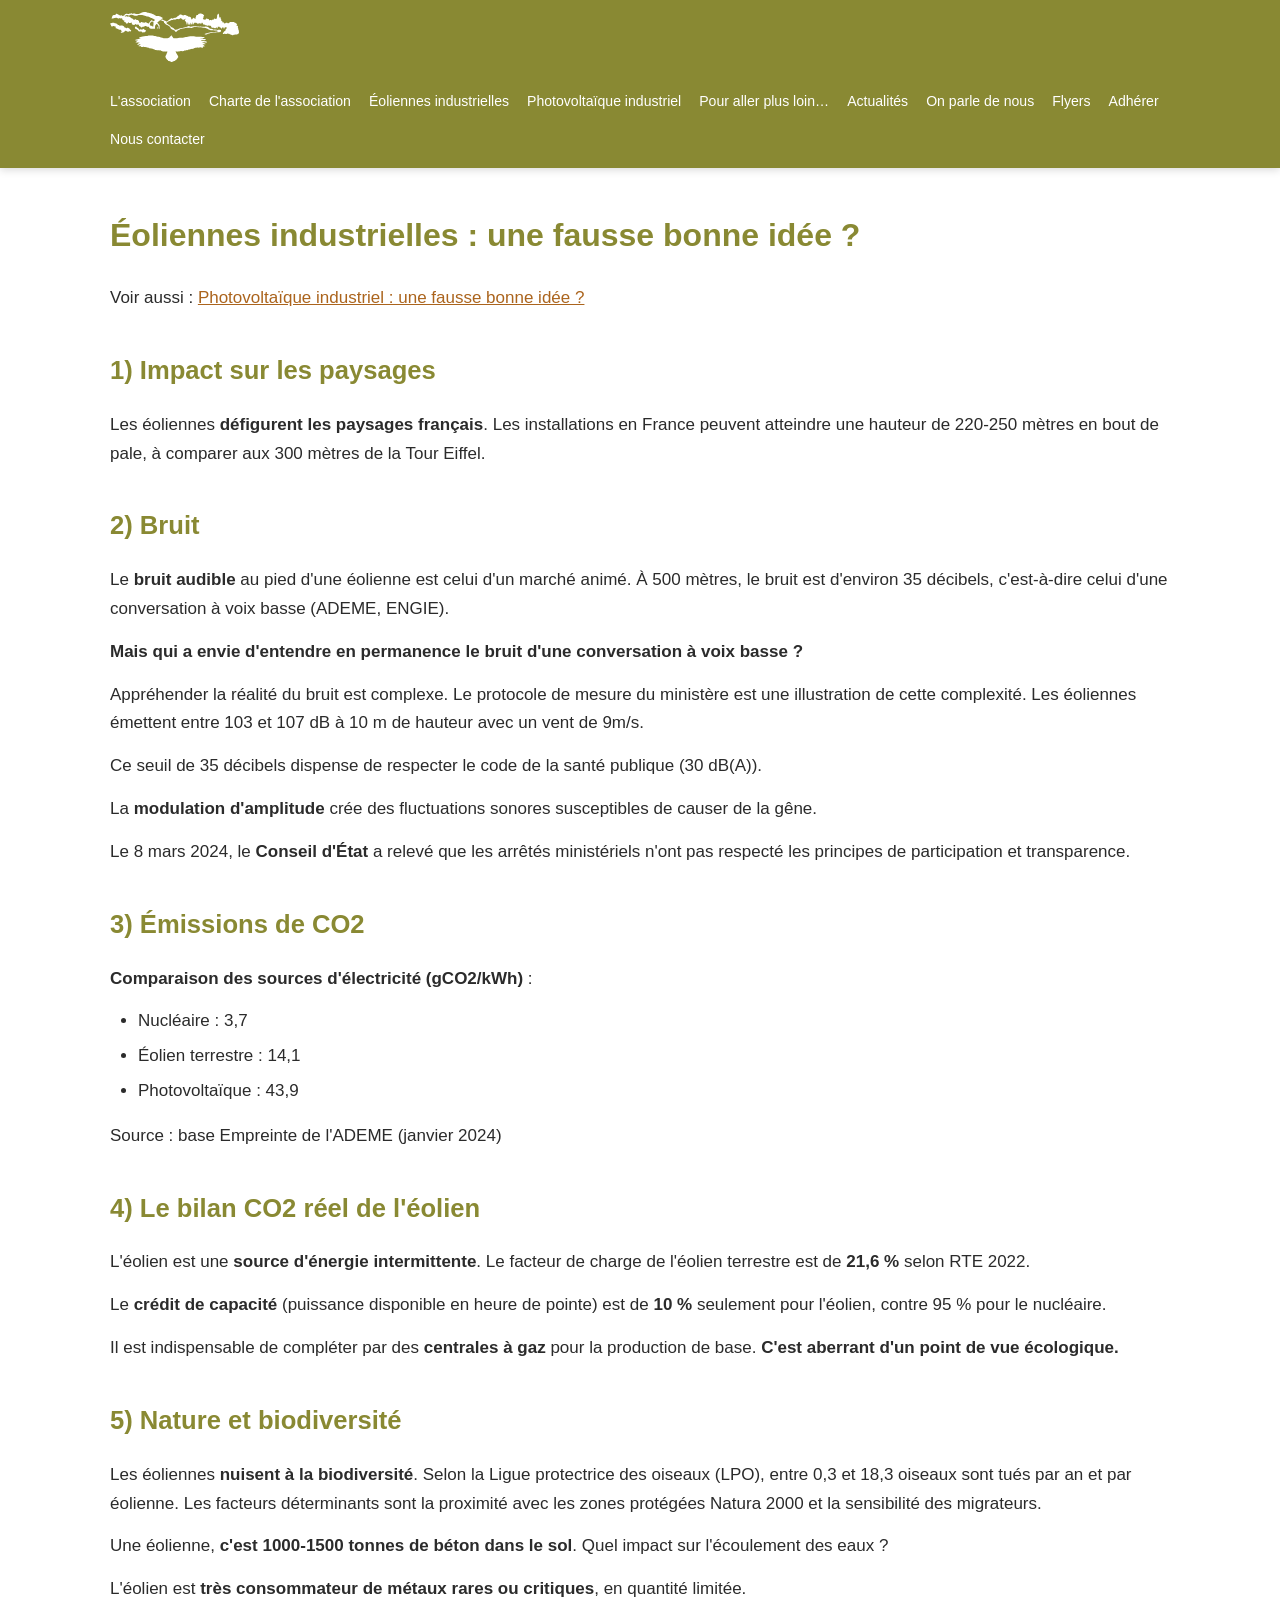
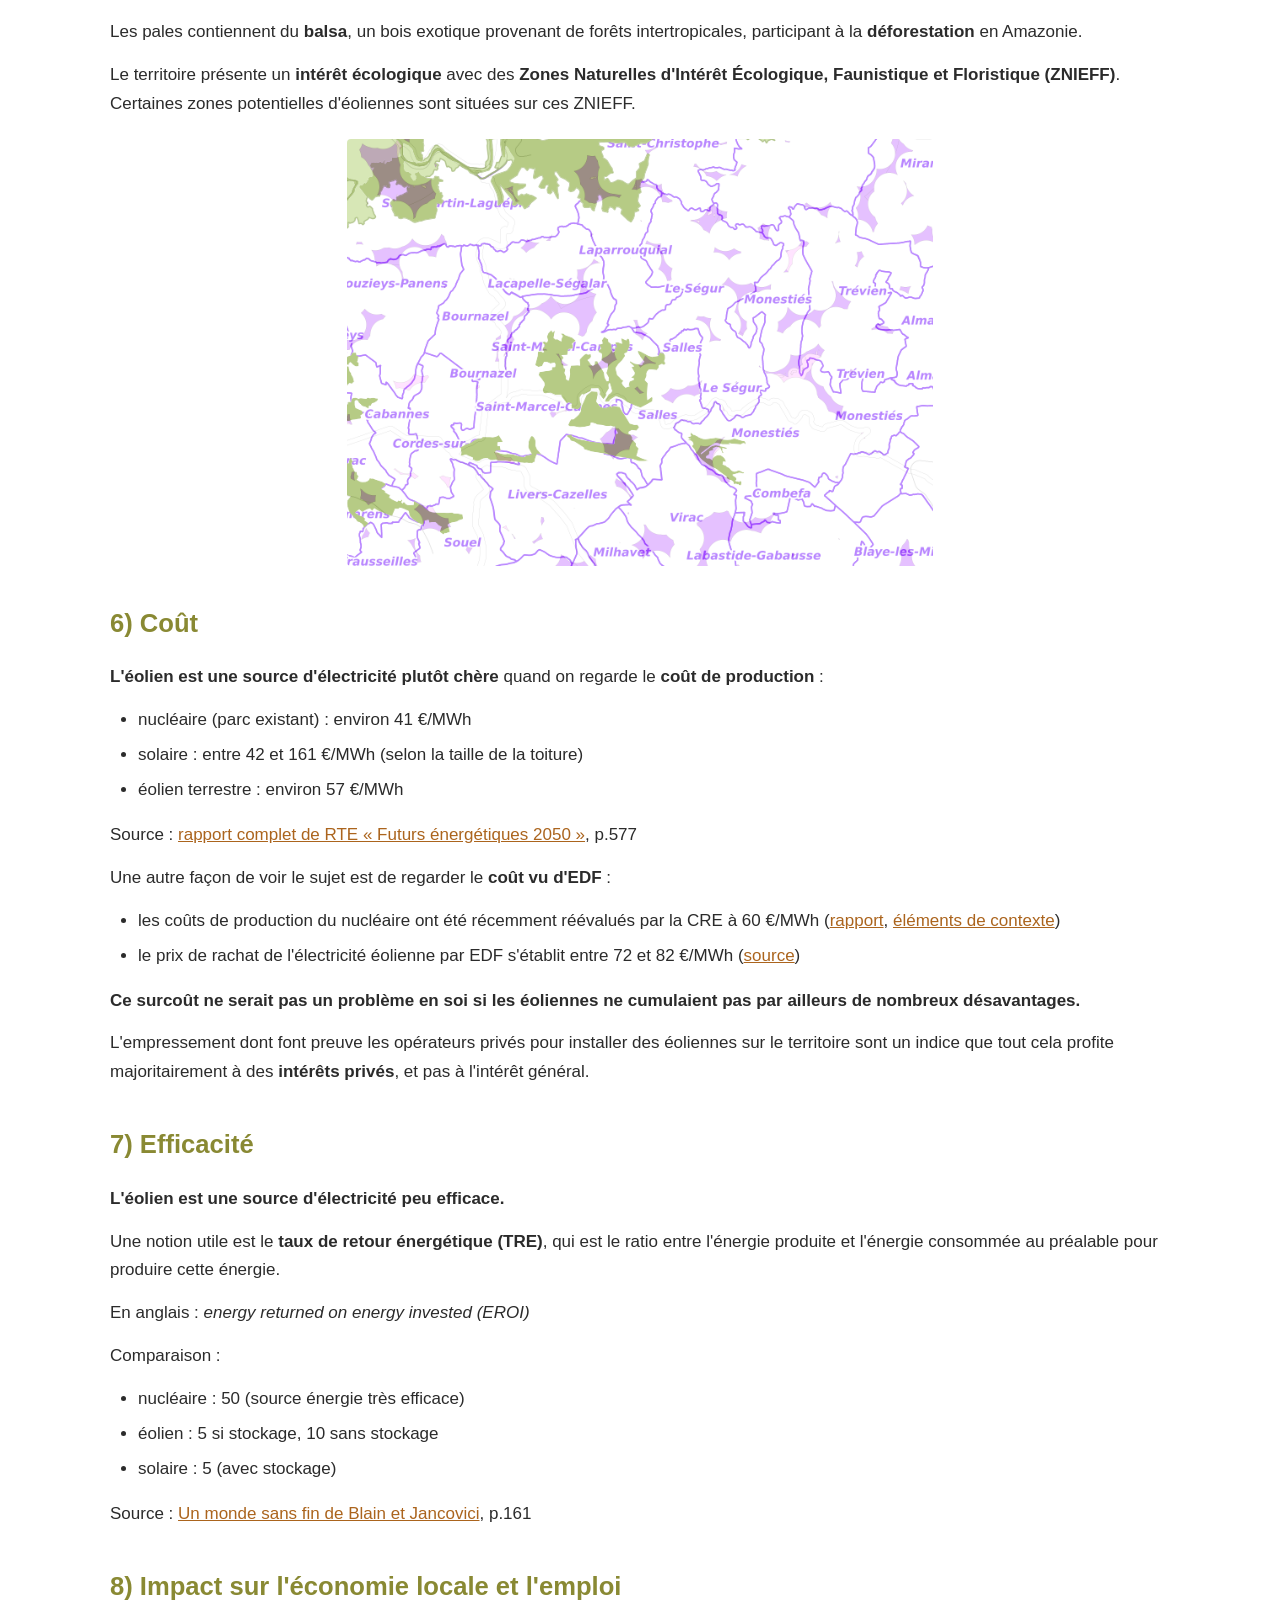
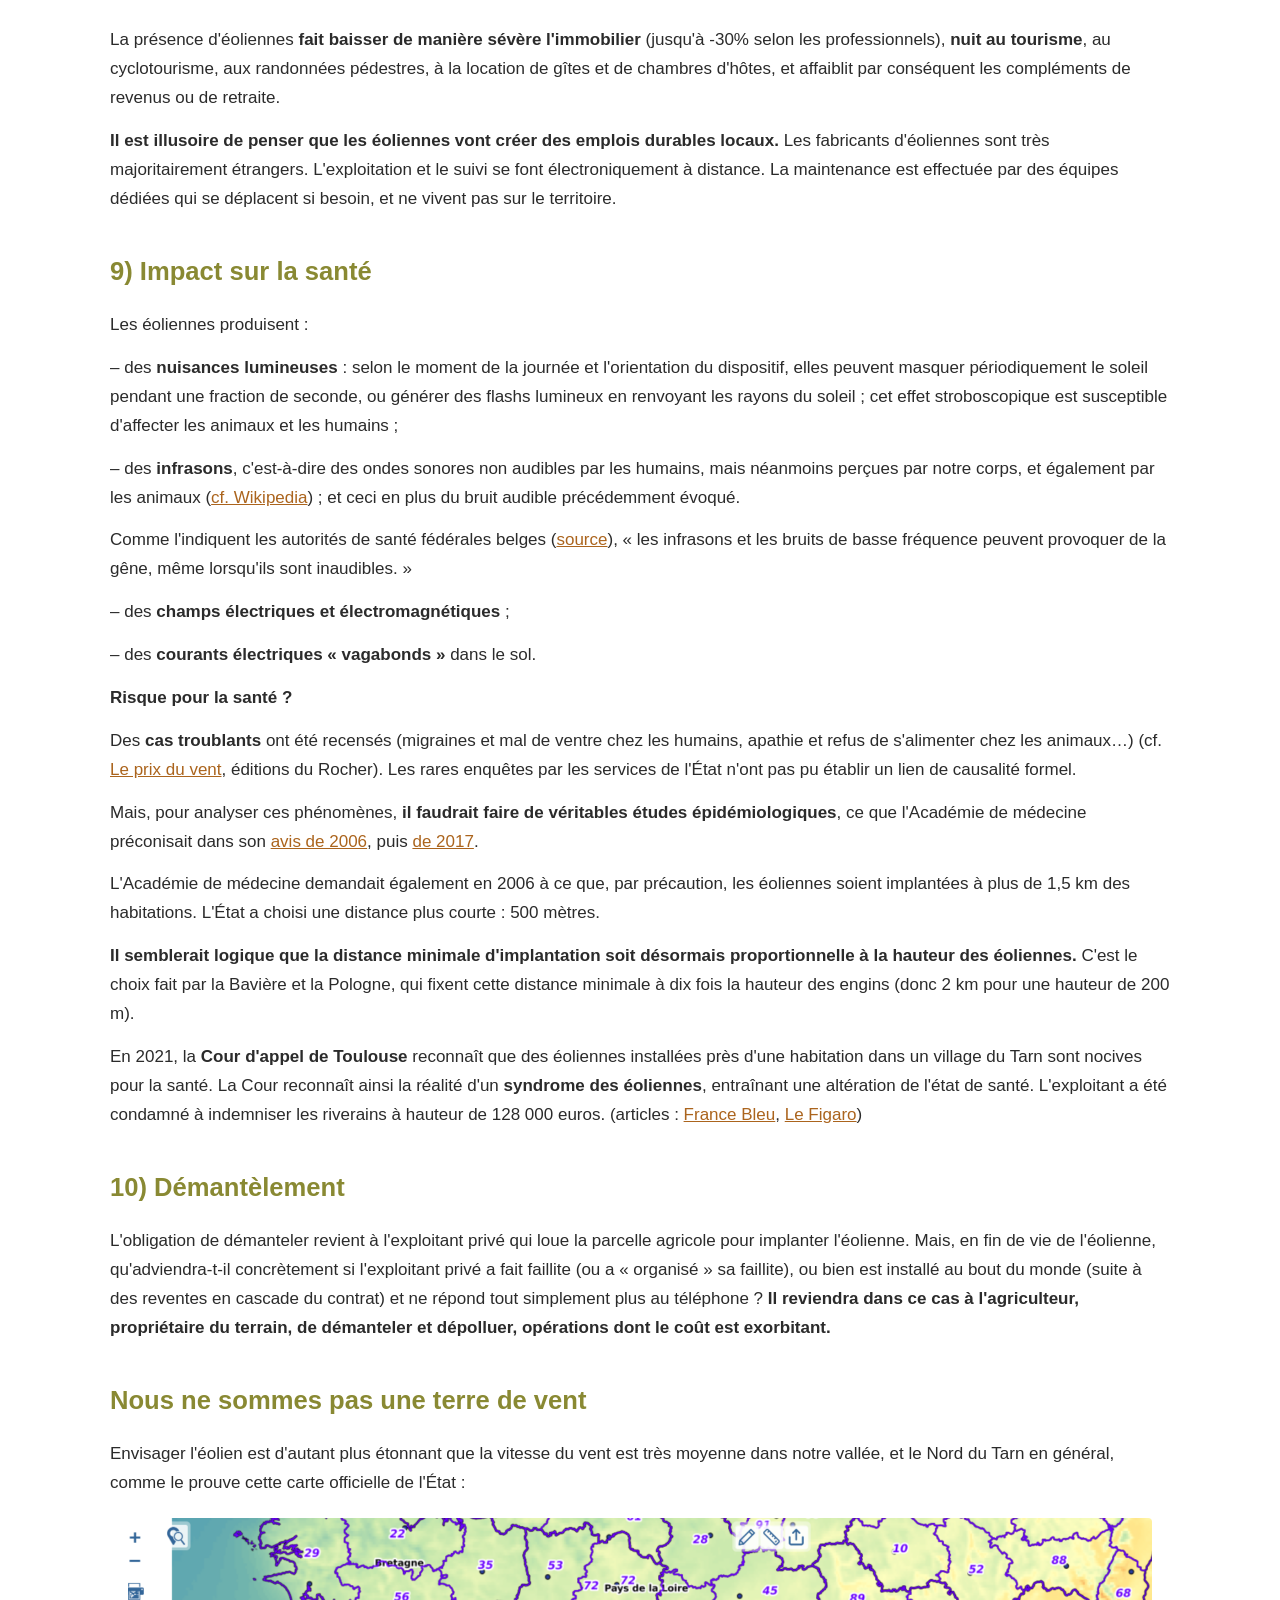
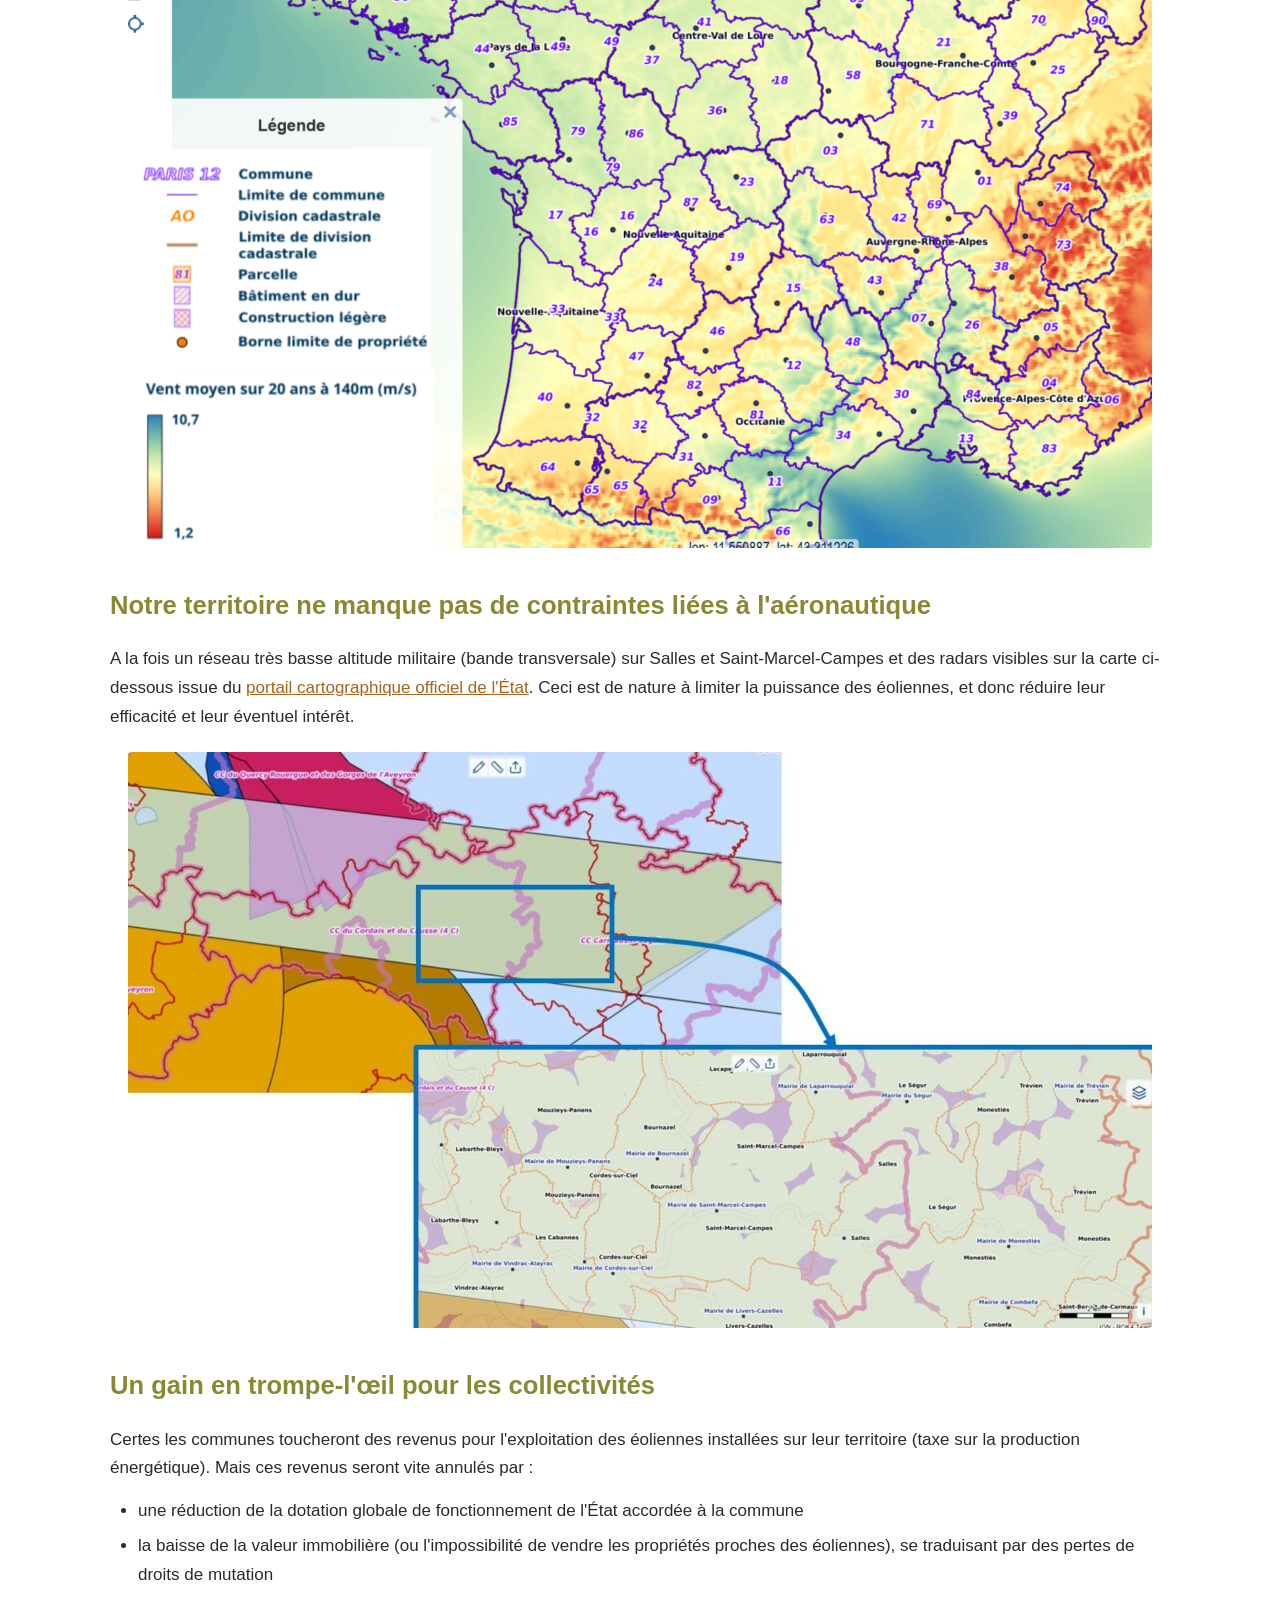
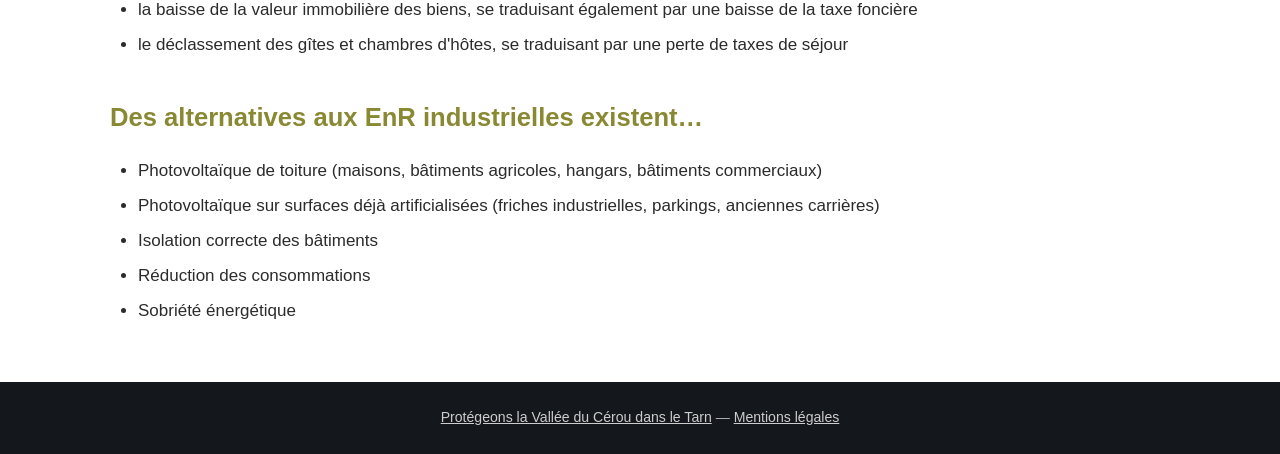
<file: pourquoi-eoliennes-fausse-bonne-idee.html>
<!DOCTYPE html>
<html lang="fr">
<head>
  <meta charset="UTF-8">
  <meta name="viewport" content="width=device-width, initial-scale=1.0">
  <meta name="robots" content="noindex, nofollow">
  <title>Éoliennes : une fausse bonne idée ? - Protégeons la Vallée du Cérou</title>
  <link rel="stylesheet" href="style.css">
</head>
<body>
<header>
  <div class="container">
    <a href="index.html" class="logo">
      <img src="assets/img/Logo-blanc.svg" alt="Protégeons la Vallée du Cérou">
    </a>
    <button class="menu-toggle" aria-label="Menu" aria-expanded="false">&#9776;</button>
    <nav>
      <a href="lassociation.html">L'association</a>
      <a href="charte.html">Charte de l'association</a>
      <a href="pourquoi-eoliennes-fausse-bonne-idee.html">Éoliennes industrielles</a>
      <a href="pourquoi-photovoltaique-industriel-fausse-bonne-idee.html">Photovoltaïque industriel</a>
      <a href="pour-aller-plus-loin.html">Pour aller plus loin…</a>
      <a href="actualites.html">Actualités</a>
      <a href="on-parle-de-nous.html">On parle de nous</a>
      <a href="flyers.html">Flyers</a>
      <a href="adherer.html">Adhérer</a>
      <a href="nous-contacter.html">Nous contacter</a>
    </nav>
  </div>
</header>

<section>
  <div class="container">

    <h1>Éoliennes industrielles : une fausse bonne idée ?</h1>

    <p>Voir aussi : <a href="pourquoi-photovoltaique-industriel-fausse-bonne-idee.html">Photovoltaïque industriel : une fausse bonne idée ?</a></p>

    <h2>1) Impact sur les paysages</h2>
    <p>Les éoliennes <strong>défigurent les paysages français</strong>. Les installations en France peuvent atteindre une hauteur de 220-250 mètres en bout de pale, à comparer aux 300 mètres de la Tour Eiffel.</p>

    <h2>2) Bruit</h2>
    <p>Le <strong>bruit audible</strong> au pied d'une éolienne est celui d'un marché animé. À 500 mètres, le bruit est d'environ 35 décibels, c'est-à-dire celui d'une conversation à voix basse (ADEME, ENGIE).</p>
    <p><strong>Mais qui a envie d'entendre en permanence le bruit d'une conversation à voix basse ?</strong></p>
    <p>Appréhender la réalité du bruit est complexe. Le protocole de mesure du ministère est une illustration de cette complexité. Les éoliennes émettent entre 103 et 107 dB à 10 m de hauteur avec un vent de 9m/s.</p>
    <p>Ce seuil de 35 décibels dispense de respecter le code de la santé publique (30 dB(A)).</p>
    <p>La <strong>modulation d'amplitude</strong> crée des fluctuations sonores susceptibles de causer de la gêne.</p>
    <p>Le 8 mars 2024, le <strong>Conseil d'État</strong> a relevé que les arrêtés ministériels n'ont pas respecté les principes de participation et transparence.</p>

    <h2>3) Émissions de CO2</h2>
    <p><strong>Comparaison des sources d'électricité (gCO2/kWh)</strong> :</p>
    <ul>
      <li>Nucléaire : 3,7</li>
      <li>Éolien terrestre : 14,1</li>
      <li>Photovoltaïque : 43,9</li>
    </ul>
    <p>Source : base Empreinte de l'ADEME (janvier 2024)</p>

    <h2>4) Le bilan CO2 réel de l'éolien</h2>
    <p>L'éolien est une <strong>source d'énergie intermittente</strong>. Le facteur de charge de l'éolien terrestre est de <strong>21,6 %</strong> selon RTE 2022.</p>
    <p>Le <strong>crédit de capacité</strong> (puissance disponible en heure de pointe) est de <strong>10 %</strong> seulement pour l'éolien, contre 95 % pour le nucléaire.</p>
    <p>Il est indispensable de compléter par des <strong>centrales à gaz</strong> pour la production de base. <strong>C'est aberrant d'un point de vue écologique.</strong></p>

    <h2>5) Nature et biodiversité</h2>
    <p>Les éoliennes <strong>nuisent à la biodiversité</strong>. Selon la Ligue protectrice des oiseaux (LPO), entre 0,3 et 18,3 oiseaux sont tués par an et par éolienne. Les facteurs déterminants sont la proximité avec les zones protégées Natura 2000 et la sensibilité des migrateurs.</p>
    <p>Une éolienne, <strong>c'est 1000-1500 tonnes de béton dans le sol</strong>. Quel impact sur l'écoulement des eaux ?</p>
    <p>L'éolien est <strong>très consommateur de métaux rares ou critiques</strong>, en quantité limitée.</p>
    <p>Les pales contiennent du <strong>balsa</strong>, un bois exotique provenant de forêts intertropicales, participant à la <strong>déforestation</strong> en Amazonie.</p>
    <p>Le territoire présente un <strong>intérêt écologique</strong> avec des <strong>Zones Naturelles d'Intérêt Écologique, Faunistique et Floristique (ZNIEFF)</strong>. Certaines zones potentielles d'éoliennes sont situées sur ces ZNIEFF.</p>
    <img src="assets/img/ZNIEFF.png" alt="Carte des ZNIEFF et zones potentielles d'éoliennes">

    <h2>6) Coût</h2>
    <p><strong>L'éolien est une source d'électricité plutôt chère</strong> quand on regarde le <strong>coût de production</strong> :</p>
    <ul>
      <li>nucléaire (parc existant) : environ 41 €/MWh</li>
      <li>solaire : entre 42 et 161 €/MWh (selon la taille de la toiture)</li>
      <li>éolien terrestre : environ 57 €/MWh</li>
    </ul>
    <p>Source : <a href="https://www.rte-france.com/analyses-tendances-et-prospectives/bilan-previsionnel-2050-futurs-energetiques">rapport complet de RTE « Futurs énergétiques 2050 »</a>, p.577</p>
    <p>Une autre façon de voir le sujet est de regarder le <strong>coût vu d'EDF</strong> :</p>
    <ul>
      <li>les coûts de production du nucléaire ont été récemment réévalués par la CRE à 60 €/MWh (<a href="https://www.ecologie.gouv.fr/remise-du-rapport-commission-regulation-lenergie-cre-au-gouvernement-sur-couts-du-parc">rapport</a>, <a href="https://www.ouest-france.fr/environnement/nucleaire/quel-est-le-vrai-cout-de-lelectricite-nucleaire-dedf-dc9e23cc-57d9-11ee-a19a-bfe39da75904">éléments de contexte</a>)</li>
      <li>le prix de rachat de l'électricité éolienne par EDF s'établit entre 72 et 82 €/MWh (<a href="https://selectra.info/energie/guides/environnement/rachat-electricite-gaz-edf">source</a>)</li>
    </ul>
    <p><strong>Ce surcoût ne serait pas un problème en soi si les éoliennes ne cumulaient pas par ailleurs de nombreux désavantages.</strong></p>
    <p>L'empressement dont font preuve les opérateurs privés pour installer des éoliennes sur le territoire sont un indice que tout cela profite majoritairement à des <strong>intérêts privés</strong>, et pas à l'intérêt général.</p>

    <h2>7) Efficacité</h2>
    <p><strong>L'éolien est une source d'électricité peu efficace.</strong></p>
    <p>Une notion utile est le <strong>taux de retour énergétique (TRE)</strong>, qui est le ratio entre l'énergie produite et l'énergie consommée au préalable pour produire cette énergie.</p>
    <p>En anglais : <em>energy returned on energy invested (EROI)</em></p>
    <p>Comparaison :</p>
    <ul>
      <li>nucléaire : 50 (source énergie très efficace)</li>
      <li>éolien : 5 si stockage, 10 sans stockage</li>
      <li>solaire : 5 (avec stockage)</li>
    </ul>
    <p>Source : <a href="https://www.dargaud.com/bd/le-monde-sans-fin-miracle-energetique-et-derive-climatique-bda5378080">Un monde sans fin de Blain et Jancovici</a>, p.161</p>

    <h2>8) Impact sur l'économie locale et l'emploi</h2>
    <p>La présence d'éoliennes <strong>fait baisser de manière sévère l'immobilier</strong> (jusqu'à -30% selon les professionnels), <strong>nuit au tourisme</strong>, au cyclotourisme, aux randonnées pédestres, à la location de gîtes et de chambres d'hôtes, et affaiblit par conséquent les compléments de revenus ou de retraite.</p>
    <p><strong>Il est illusoire de penser que les éoliennes vont créer des emplois durables locaux.</strong> Les fabricants d'éoliennes sont très majoritairement étrangers. L'exploitation et le suivi se font électroniquement à distance. La maintenance est effectuée par des équipes dédiées qui se déplacent si besoin, et ne vivent pas sur le territoire.</p>

    <h2>9) Impact sur la santé</h2>
    <p>Les éoliennes produisent :</p>
    <p>– des <strong>nuisances lumineuses</strong> : selon le moment de la journée et l'orientation du dispositif, elles peuvent masquer périodiquement le soleil pendant une fraction de seconde, ou générer des flashs lumineux en renvoyant les rayons du soleil ; cet effet stroboscopique est susceptible d'affecter les animaux et les humains ;</p>
    <p>– des <strong>infrasons</strong>, c'est-à-dire des ondes sonores non audibles par les humains, mais néanmoins perçues par notre corps, et également par les animaux (<a href="https://fr.wikipedia.org/wiki/Infrason#Effets_des_infrasons">cf. Wikipedia</a>) ; et ceci en plus du bruit audible précédemment évoqué.</p>
    <p>Comme l'indiquent les autorités de santé fédérales belges (<a href="https://www.health.belgium.be/fr/infrasons-et-bruits-de-basse-frequence">source</a>), « les infrasons et les bruits de basse fréquence peuvent provoquer de la gêne, même lorsqu'ils sont inaudibles. »</p>
    <p>– des <strong>champs électriques et électromagnétiques</strong> ;</p>
    <p>– des <strong>courants électriques « vagabonds »</strong> dans le sol.</p>
    <p><strong>Risque pour la santé ?</strong></p>
    <p>Des <strong>cas troublants</strong> ont été recensés (migraines et mal de ventre chez les humains, apathie et refus de s'alimenter chez les animaux…) (cf. <a href="https://www.editionsdurocher.fr/product/124800/le-prix-du-vent/">Le prix du vent</a>, éditions du Rocher). Les rares enquêtes par les services de l'État n'ont pas pu établir un lien de causalité formel.</p>
    <p>Mais, pour analyser ces phénomènes, <strong>il faudrait faire de véritables études épidémiologiques</strong>, ce que l'Académie de médecine préconisait dans son <a href="https://www.academie-medecine.fr/le-retentissement-du-fonctionnement-des-eoliennes-sur-la-sante-de-lhomme/">avis de 2006</a>, puis <a href="https://www.academie-medecine.fr/nuisances-sanitaires-des-eoliennes-terrestres/">de 2017</a>.</p>
    <p>L'Académie de médecine demandait également en 2006 à ce que, par précaution, les éoliennes soient implantées à plus de 1,5 km des habitations. L'État a choisi une distance plus courte : 500 mètres.</p>
    <p><strong>Il semblerait logique que la distance minimale d'implantation soit désormais proportionnelle à la hauteur des éoliennes.</strong> C'est le choix fait par la Bavière et la Pologne, qui fixent cette distance minimale à dix fois la hauteur des engins (donc 2 km pour une hauteur de 200 m).</p>
    <p>En 2021, la <strong>Cour d'appel de Toulouse</strong> reconnaît que des éoliennes installées près d'une habitation dans un village du Tarn sont nocives pour la santé. La Cour reconnaît ainsi la réalité d'un <strong>syndrome des éoliennes</strong>, entraînant une altération de l'état de santé. L'exploitant a été condamné à indemniser les riverains à hauteur de 128 000 euros. (articles : <a href="https://www.francebleu.fr/infos/faits-divers-justice/des-eoliennes-du-parc-regional-du-languedoc-roussillon-nefastes-pour-des-habitants-du-tarn-1635933761">France Bleu</a>, <a href="https://www.lefigaro.fr/sciences/tarn-des-eoliennes-reconnues-coupables-d-effets-nocifs-sur-la-sante-de-riverains-20211107">Le Figaro</a>)</p>

    <h2>10) Démantèlement</h2>
    <p>L'obligation de démanteler revient à l'exploitant privé qui loue la parcelle agricole pour implanter l'éolienne. Mais, en fin de vie de l'éolienne, qu'adviendra-t-il concrètement si l'exploitant privé a fait faillite (ou a « organisé » sa faillite), ou bien est installé au bout du monde (suite à des reventes en cascade du contrat) et ne répond tout simplement plus au téléphone ? <strong>Il reviendra dans ce cas à l'agriculteur, propriétaire du terrain, de démanteler et dépolluer, opérations dont le coût est exorbitant.</strong></p>

    <h2>Nous ne sommes pas une terre de vent</h2>
    <p>Envisager l'éolien est d'autant plus étonnant que la vitesse du vent est très moyenne dans notre vallée, et le Nord du Tarn en général, comme le prouve cette carte officielle de l'État :</p>
    <img src="assets/img/vent-moyen-portail-1024x630.png" alt="Carte du vent moyen">

    <h2>Notre territoire ne manque pas de contraintes liées à l'aéronautique</h2>
    <p>A la fois un réseau très basse altitude militaire (bande transversale) sur Salles et Saint-Marcel-Campes et des radars visibles sur la carte ci-dessous issue du <a href="https://macarte.ign.fr/carte/1X3jxe/Carte-EnR-Grand-public">portail cartographique officiel de l'État</a>. Ceci est de nature à limiter la puissance des éoliennes, et donc réduire leur efficacité et leur éventuel intérêt.</p>
    <img src="assets/img/couloir-aerien-avec-zoom-1024x576.jpg" alt="Carte des contraintes aéronautiques">

    <h2>Un gain en trompe-l'œil pour les collectivités</h2>
    <p>Certes les communes toucheront des revenus pour l'exploitation des éoliennes installées sur leur territoire (taxe sur la production énergétique). Mais ces revenus seront vite annulés par :</p>
    <ul>
      <li>une réduction de la dotation globale de fonctionnement de l'État accordée à la commune</li>
      <li>la baisse de la valeur immobilière (ou l'impossibilité de vendre les propriétés proches des éoliennes), se traduisant par des pertes de droits de mutation</li>
      <li>la baisse de la valeur immobilière des biens, se traduisant également par une baisse de la taxe foncière</li>
      <li>le déclassement des gîtes et chambres d'hôtes, se traduisant par une perte de taxes de séjour</li>
    </ul>

    <h2>Des alternatives aux EnR industrielles existent…</h2>
    <ul>
      <li>Photovoltaïque de toiture (maisons, bâtiments agricoles, hangars, bâtiments commerciaux)</li>
      <li>Photovoltaïque sur surfaces déjà artificialisées (friches industrielles, parkings, anciennes carrières)</li>
      <li>Isolation correcte des bâtiments</li>
      <li>Réduction des consommations</li>
      <li>Sobriété énergétique</li>
    </ul>

  </div>
</section>

<footer>
  <p><a href="index.html">Protégeons la Vallée du Cérou dans le Tarn</a> — <a href="mentions-legales.html">Mentions légales</a></p>
</footer>
<script>
document.querySelector('.menu-toggle').addEventListener('click', function() {
  var nav = document.querySelector('nav');
  var open = nav.classList.toggle('open');
  this.setAttribute('aria-expanded', open);
  this.textContent = open ? '\u2715' : '\u2630';
});
</script>
</body>
</html>
</file>
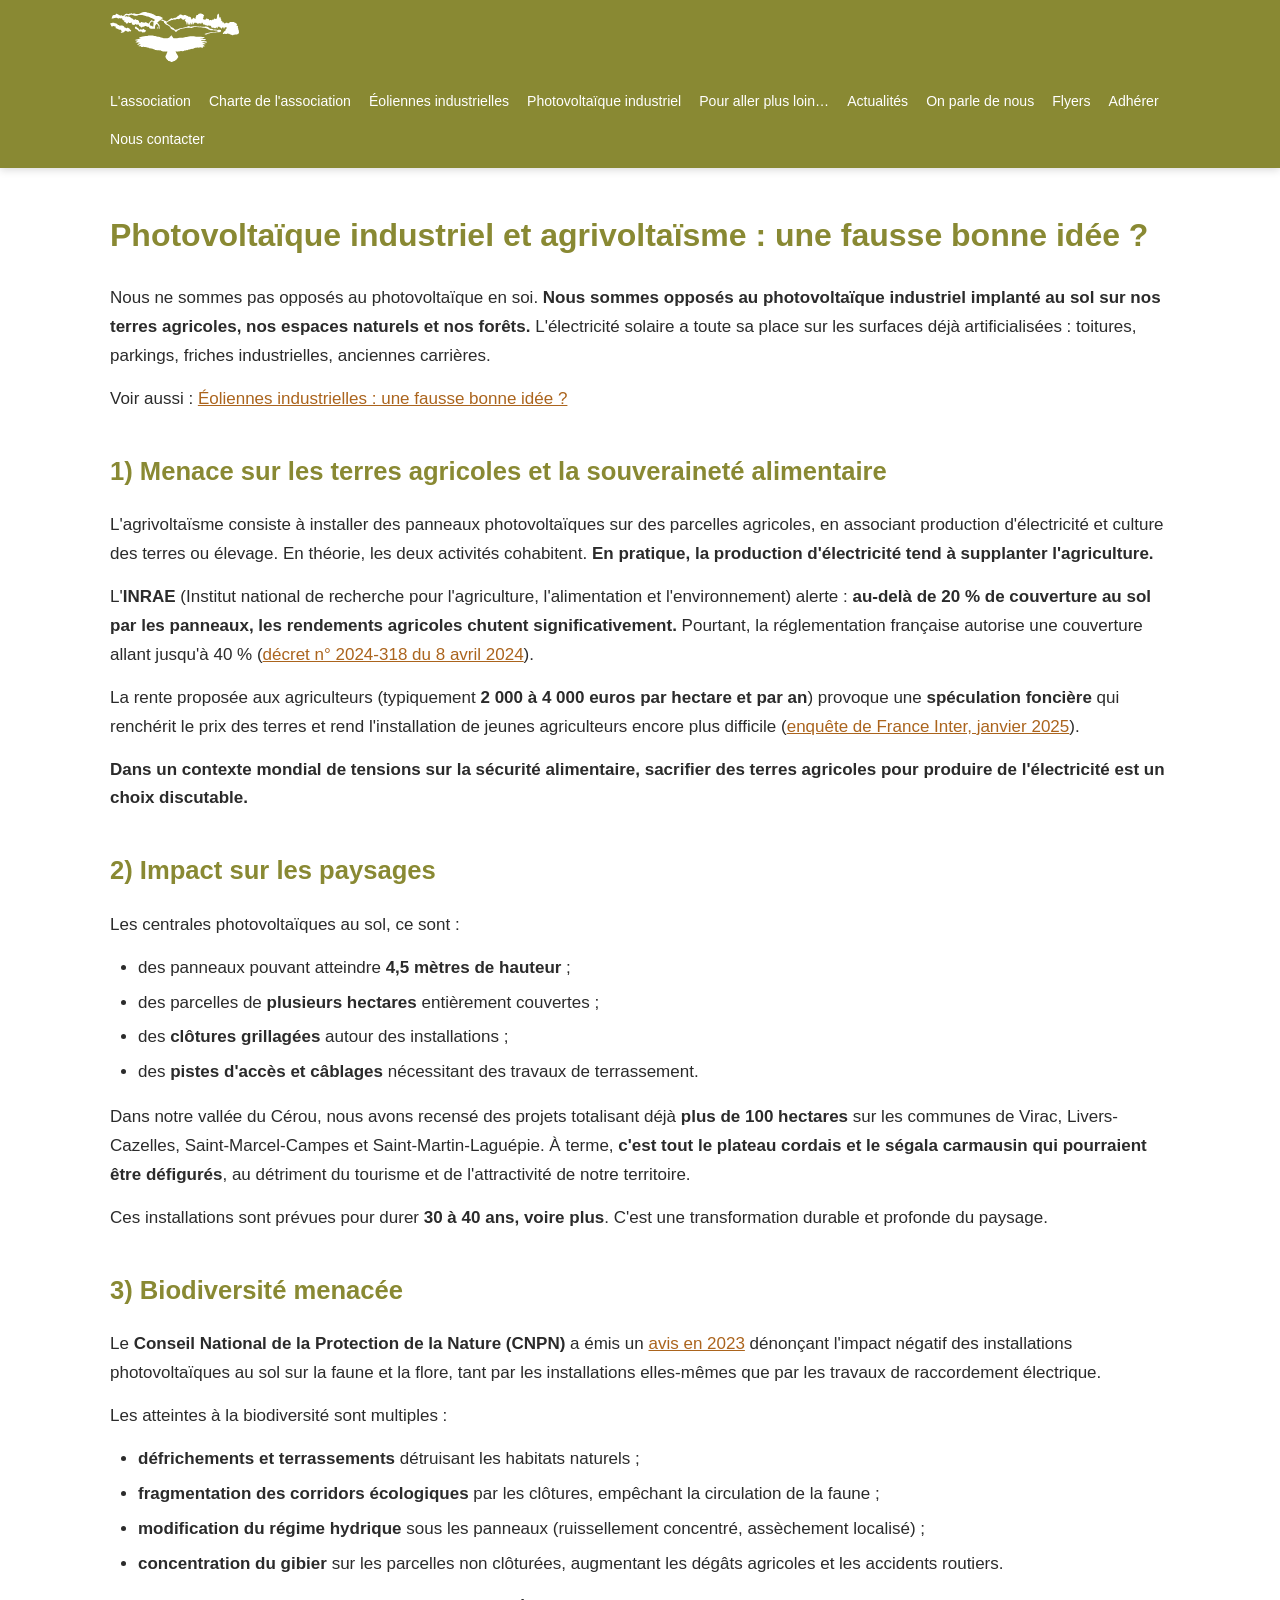
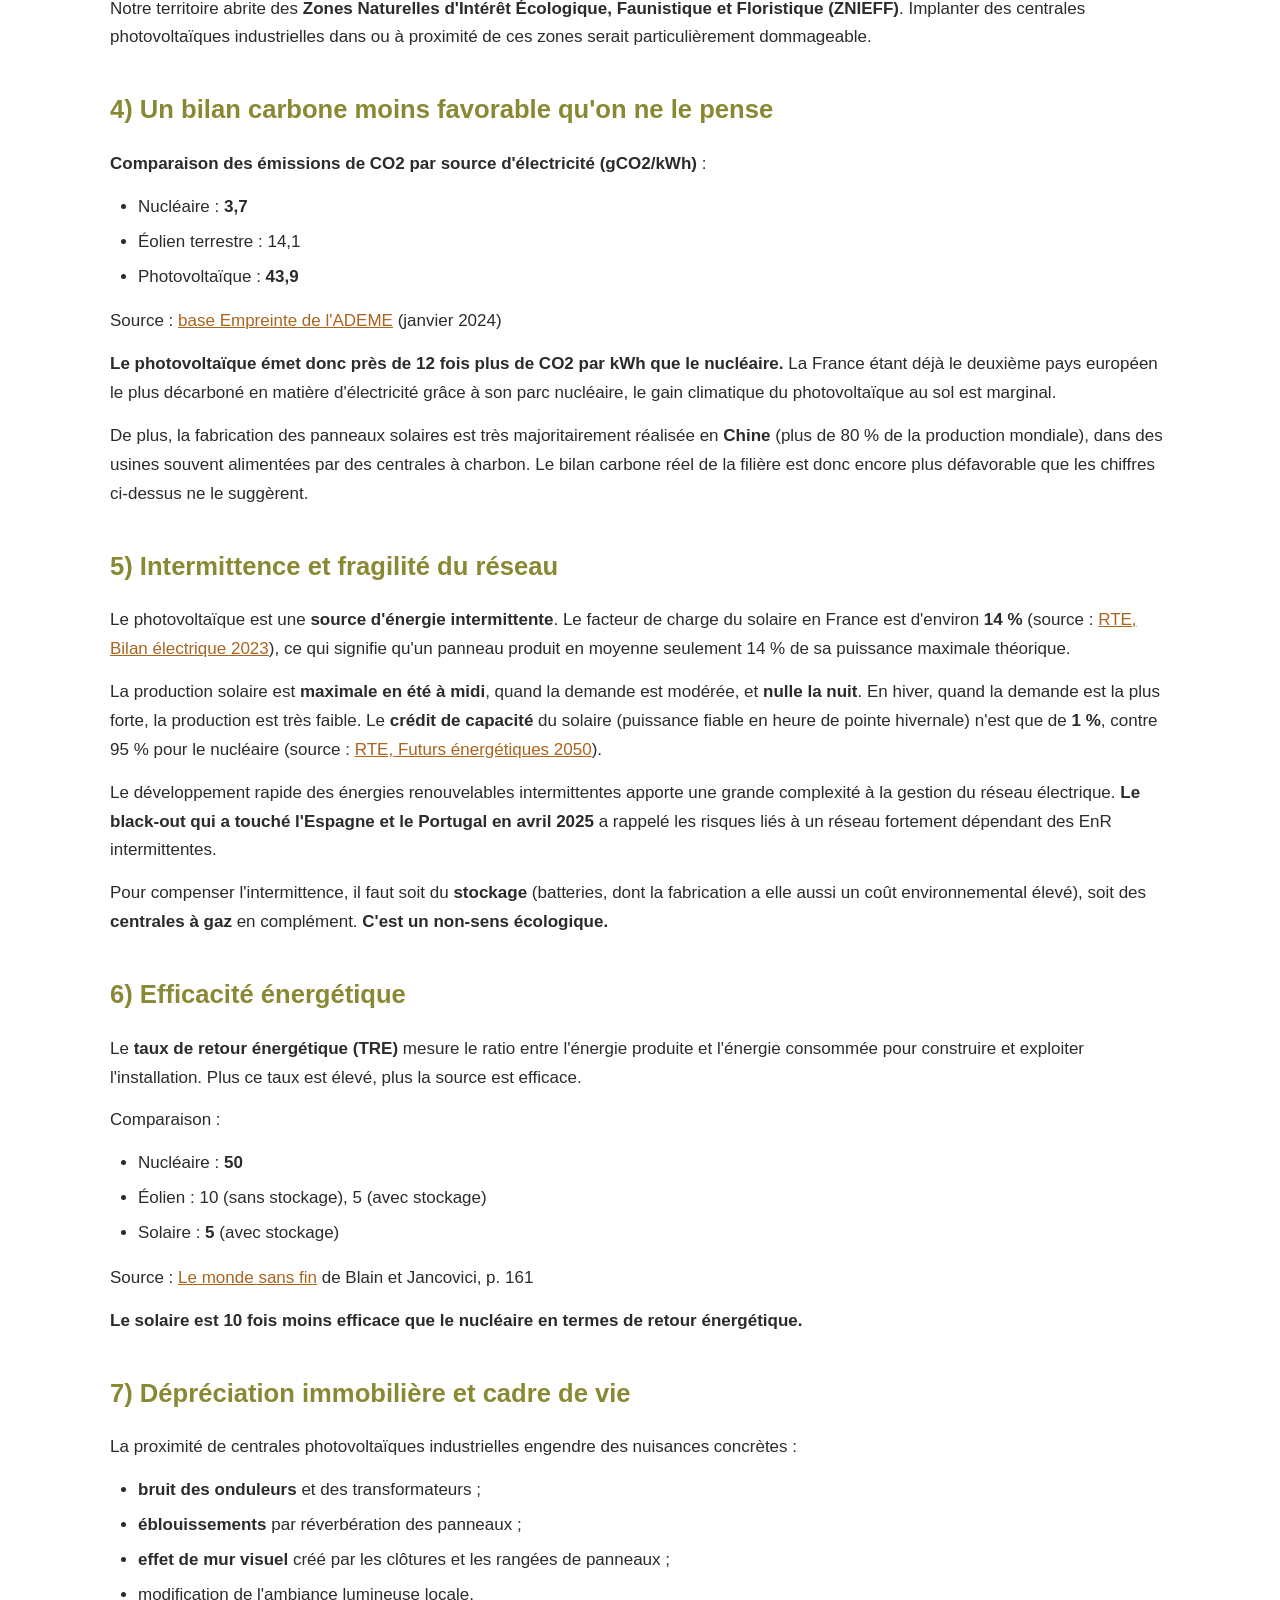
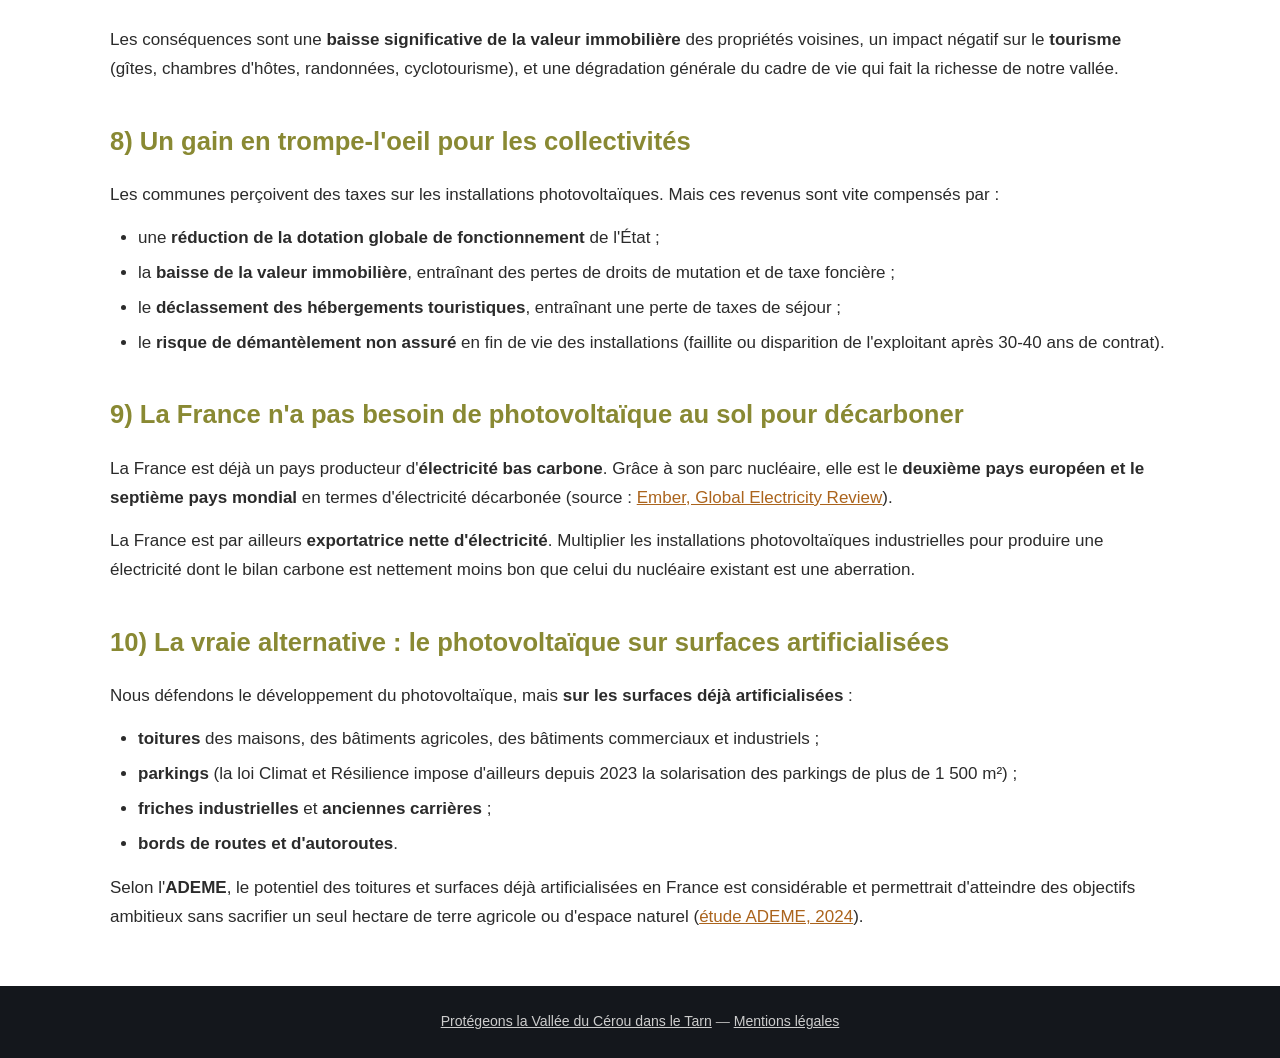
<file: pourquoi-photovoltaique-industriel-fausse-bonne-idee.html>
<!DOCTYPE html>
<html lang="fr">
<head>
  <meta charset="UTF-8">
  <meta name="viewport" content="width=device-width, initial-scale=1.0">
  <meta name="robots" content="noindex, nofollow">
  <title>Photovoltaïque industriel : une fausse bonne idée ? - Protégeons la Vallée du Cérou</title>
  <link rel="stylesheet" href="style.css">
</head>
<body>
<header>
  <div class="container">
    <a href="index.html" class="logo">
      <img src="assets/img/Logo-blanc.svg" alt="Protégeons la Vallée du Cérou">
    </a>
    <button class="menu-toggle" aria-label="Menu" aria-expanded="false">&#9776;</button>
    <nav>
      <a href="lassociation.html">L'association</a>
      <a href="charte.html">Charte de l'association</a>
      <a href="pourquoi-eoliennes-fausse-bonne-idee.html">Éoliennes industrielles</a>
      <a href="pourquoi-photovoltaique-industriel-fausse-bonne-idee.html">Photovoltaïque industriel</a>
      <a href="pour-aller-plus-loin.html">Pour aller plus loin…</a>
      <a href="actualites.html">Actualités</a>
      <a href="on-parle-de-nous.html">On parle de nous</a>
      <a href="flyers.html">Flyers</a>
      <a href="adherer.html">Adhérer</a>
      <a href="nous-contacter.html">Nous contacter</a>
    </nav>
  </div>
</header>

<section>
  <div class="container">

    <h1>Photovoltaïque industriel et agrivoltaïsme : une fausse bonne idée ?</h1>

    <p>Nous ne sommes pas opposés au photovoltaïque en soi. <strong>Nous sommes opposés au photovoltaïque industriel implanté au sol sur nos terres agricoles, nos espaces naturels et nos forêts.</strong> L'électricité solaire a toute sa place sur les surfaces déjà artificialisées : toitures, parkings, friches industrielles, anciennes carrières.</p>

    <p>Voir aussi : <a href="pourquoi-eoliennes-fausse-bonne-idee.html">Éoliennes industrielles : une fausse bonne idée ?</a></p>

    <h2>1) Menace sur les terres agricoles et la souveraineté alimentaire</h2>

    <p>L'agrivoltaïsme consiste à installer des panneaux photovoltaïques sur des parcelles agricoles, en associant production d'électricité et culture des terres ou élevage. En théorie, les deux activités cohabitent. <strong>En pratique, la production d'électricité tend à supplanter l'agriculture.</strong></p>

    <p>L'<strong>INRAE</strong> (Institut national de recherche pour l'agriculture, l'alimentation et l'environnement) alerte : <strong>au-delà de 20 % de couverture au sol par les panneaux, les rendements agricoles chutent significativement.</strong> Pourtant, la réglementation française autorise une couverture allant jusqu'à 40 % (<a href="https://www.legifrance.gouv.fr/jorf/id/JORFTEXT000049482859">décret n° 2024-318 du 8 avril 2024</a>).</p>

    <p>La rente proposée aux agriculteurs (typiquement <strong>2 000 à 4 000 euros par hectare et par an</strong>) provoque une <strong>spéculation foncière</strong> qui renchérit le prix des terres et rend l'installation de jeunes agriculteurs encore plus difficile (<a href="https://www.radiofrance.fr/franceinter/podcasts/secrets-d-info/secrets-d-info-du-samedi-04-janvier-2025-9559855">enquête de France Inter, janvier 2025</a>).</p>

    <p><strong>Dans un contexte mondial de tensions sur la sécurité alimentaire, sacrifier des terres agricoles pour produire de l'électricité est un choix discutable.</strong></p>

    <h2>2) Impact sur les paysages</h2>

    <p>Les centrales photovoltaïques au sol, ce sont :</p>
    <ul>
      <li>des panneaux pouvant atteindre <strong>4,5 mètres de hauteur</strong> ;</li>
      <li>des parcelles de <strong>plusieurs hectares</strong> entièrement couvertes ;</li>
      <li>des <strong>clôtures grillagées</strong> autour des installations ;</li>
      <li>des <strong>pistes d'accès et câblages</strong> nécessitant des travaux de terrassement.</li>
    </ul>

    <p>Dans notre vallée du Cérou, nous avons recensé des projets totalisant déjà <strong>plus de 100 hectares</strong> sur les communes de Virac, Livers-Cazelles, Saint-Marcel-Campes et Saint-Martin-Laguépie. À terme, <strong>c'est tout le plateau cordais et le ségala carmausin qui pourraient être défigurés</strong>, au détriment du tourisme et de l'attractivité de notre territoire.</p>

    <p>Ces installations sont prévues pour durer <strong>30 à 40 ans, voire plus</strong>. C'est une transformation durable et profonde du paysage.</p>

    <h2>3) Biodiversité menacée</h2>

    <p>Le <strong>Conseil National de la Protection de la Nature (CNPN)</strong> a émis un <a href="https://www.avis-biodiversite.developpement-durable.gouv.fr/IMG/pdf/2023-18_autosaisine_photovoltaique_au_sol_avis_signe_cle01e170.pdf">avis en 2023</a> dénonçant l'impact négatif des installations photovoltaïques au sol sur la faune et la flore, tant par les installations elles-mêmes que par les travaux de raccordement électrique.</p>

    <p>Les atteintes à la biodiversité sont multiples :</p>
    <ul>
      <li><strong>défrichements et terrassements</strong> détruisant les habitats naturels ;</li>
      <li><strong>fragmentation des corridors écologiques</strong> par les clôtures, empêchant la circulation de la faune ;</li>
      <li><strong>modification du régime hydrique</strong> sous les panneaux (ruissellement concentré, assèchement localisé) ;</li>
      <li><strong>concentration du gibier</strong> sur les parcelles non clôturées, augmentant les dégâts agricoles et les accidents routiers.</li>
    </ul>

    <p>Notre territoire abrite des <strong>Zones Naturelles d'Intérêt Écologique, Faunistique et Floristique (ZNIEFF)</strong>. Implanter des centrales photovoltaïques industrielles dans ou à proximité de ces zones serait particulièrement dommageable.</p>

    <h2>4) Un bilan carbone moins favorable qu'on ne le pense</h2>

    <p><strong>Comparaison des émissions de CO2 par source d'électricité (gCO2/kWh)</strong> :</p>
    <ul>
      <li>Nucléaire : <strong>3,7</strong></li>
      <li>Éolien terrestre : 14,1</li>
      <li>Photovoltaïque : <strong>43,9</strong></li>
    </ul>
    <p>Source : <a href="https://base-empreinte.ademe.fr/">base Empreinte de l'ADEME</a> (janvier 2024)</p>

    <p><strong>Le photovoltaïque émet donc près de 12 fois plus de CO2 par kWh que le nucléaire.</strong> La France étant déjà le deuxième pays européen le plus décarboné en matière d'électricité grâce à son parc nucléaire, le gain climatique du photovoltaïque au sol est marginal.</p>

    <p>De plus, la fabrication des panneaux solaires est très majoritairement réalisée en <strong>Chine</strong> (plus de 80 % de la production mondiale), dans des usines souvent alimentées par des centrales à charbon. Le bilan carbone réel de la filière est donc encore plus défavorable que les chiffres ci-dessus ne le suggèrent.</p>

    <h2>5) Intermittence et fragilité du réseau</h2>

    <p>Le photovoltaïque est une <strong>source d'énergie intermittente</strong>. Le facteur de charge du solaire en France est d'environ <strong>14 %</strong> (source : <a href="https://www.rte-france.com/analyses-tendances-et-prospectives/bilan-electrique">RTE, Bilan électrique 2023</a>), ce qui signifie qu'un panneau produit en moyenne seulement 14 % de sa puissance maximale théorique.</p>

    <p>La production solaire est <strong>maximale en été à midi</strong>, quand la demande est modérée, et <strong>nulle la nuit</strong>. En hiver, quand la demande est la plus forte, la production est très faible. Le <strong>crédit de capacité</strong> du solaire (puissance fiable en heure de pointe hivernale) n'est que de <strong>1 %</strong>, contre 95 % pour le nucléaire (source : <a href="https://www.rte-france.com/analyses-tendances-et-prospectives/bilan-previsionnel-2050-futurs-energetiques">RTE, Futurs énergétiques 2050</a>).</p>

    <p>Le développement rapide des énergies renouvelables intermittentes apporte une grande complexité à la gestion du réseau électrique. <strong>Le black-out qui a touché l'Espagne et le Portugal en avril 2025</strong> a rappelé les risques liés à un réseau fortement dépendant des EnR intermittentes.</p>

    <p>Pour compenser l'intermittence, il faut soit du <strong>stockage</strong> (batteries, dont la fabrication a elle aussi un coût environnemental élevé), soit des <strong>centrales à gaz</strong> en complément. <strong>C'est un non-sens écologique.</strong></p>

    <h2>6) Efficacité énergétique</h2>

    <p>Le <strong>taux de retour énergétique (TRE)</strong> mesure le ratio entre l'énergie produite et l'énergie consommée pour construire et exploiter l'installation. Plus ce taux est élevé, plus la source est efficace.</p>

    <p>Comparaison :</p>
    <ul>
      <li>Nucléaire : <strong>50</strong></li>
      <li>Éolien : 10 (sans stockage), 5 (avec stockage)</li>
      <li>Solaire : <strong>5</strong> (avec stockage)</li>
    </ul>
    <p>Source : <a href="https://www.dargaud.com/bd/le-monde-sans-fin-miracle-energetique-et-derive-climatique-bda5378080">Le monde sans fin</a> de Blain et Jancovici, p. 161</p>

    <p><strong>Le solaire est 10 fois moins efficace que le nucléaire en termes de retour énergétique.</strong></p>

    <h2>7) Dépréciation immobilière et cadre de vie</h2>

    <p>La proximité de centrales photovoltaïques industrielles engendre des nuisances concrètes :</p>
    <ul>
      <li><strong>bruit des onduleurs</strong> et des transformateurs ;</li>
      <li><strong>éblouissements</strong> par réverbération des panneaux ;</li>
      <li><strong>effet de mur visuel</strong> créé par les clôtures et les rangées de panneaux ;</li>
      <li>modification de l'ambiance lumineuse locale.</li>
    </ul>

    <p>Les conséquences sont une <strong>baisse significative de la valeur immobilière</strong> des propriétés voisines, un impact négatif sur le <strong>tourisme</strong> (gîtes, chambres d'hôtes, randonnées, cyclotourisme), et une dégradation générale du cadre de vie qui fait la richesse de notre vallée.</p>

    <h2>8) Un gain en trompe-l'oeil pour les collectivités</h2>

    <p>Les communes perçoivent des taxes sur les installations photovoltaïques. Mais ces revenus sont vite compensés par :</p>
    <ul>
      <li>une <strong>réduction de la dotation globale de fonctionnement</strong> de l'État ;</li>
      <li>la <strong>baisse de la valeur immobilière</strong>, entraînant des pertes de droits de mutation et de taxe foncière ;</li>
      <li>le <strong>déclassement des hébergements touristiques</strong>, entraînant une perte de taxes de séjour ;</li>
      <li>le <strong>risque de démantèlement non assuré</strong> en fin de vie des installations (faillite ou disparition de l'exploitant après 30-40 ans de contrat).</li>
    </ul>

    <h2>9) La France n'a pas besoin de photovoltaïque au sol pour décarboner</h2>

    <p>La France est déjà un pays producteur d'<strong>électricité bas carbone</strong>. Grâce à son parc nucléaire, elle est le <strong>deuxième pays européen et le septième pays mondial</strong> en termes d'électricité décarbonée (source : <a href="https://ember-energy.org/data/electricity-generation/">Ember, Global Electricity Review</a>).</p>

    <p>La France est par ailleurs <strong>exportatrice nette d'électricité</strong>. Multiplier les installations photovoltaïques industrielles pour produire une électricité dont le bilan carbone est nettement moins bon que celui du nucléaire existant est une aberration.</p>

    <h2>10) La vraie alternative : le photovoltaïque sur surfaces artificialisées</h2>

    <p>Nous défendons le développement du photovoltaïque, mais <strong>sur les surfaces déjà artificialisées</strong> :</p>
    <ul>
      <li><strong>toitures</strong> des maisons, des bâtiments agricoles, des bâtiments commerciaux et industriels ;</li>
      <li><strong>parkings</strong> (la loi Climat et Résilience impose d'ailleurs depuis 2023 la solarisation des parkings de plus de 1 500 m²) ;</li>
      <li><strong>friches industrielles</strong> et <strong>anciennes carrières</strong> ;</li>
      <li><strong>bords de routes et d'autoroutes</strong>.</li>
    </ul>

    <p>Selon l'<strong>ADEME</strong>, le potentiel des toitures et surfaces déjà artificialisées en France est considérable et permettrait d'atteindre des objectifs ambitieux sans sacrifier un seul hectare de terre agricole ou d'espace naturel (<a href="https://librairie.ademe.fr/energies-renouvelables-reseaux-et-stockage/6444-evaluation-du-gisement-relatif-aux-zones-d-acceleration-pour-l-implantation-d-installations-terrestres-de-production-d-energies-renouvelables.html">étude ADEME, 2024</a>).</p>

  </div>
</section>

<footer>
  <p><a href="index.html">Protégeons la Vallée du Cérou dans le Tarn</a> — <a href="mentions-legales.html">Mentions légales</a></p>
</footer>
<script>
document.querySelector('.menu-toggle').addEventListener('click', function() {
  var nav = document.querySelector('nav');
  var open = nav.classList.toggle('open');
  this.setAttribute('aria-expanded', open);
  this.textContent = open ? '\u2715' : '\u2630';
});
</script>
</body>
</html>
</file>
<file: style.css>
/* === Reset & Base === */
*, *::before, *::after { box-sizing: border-box; margin: 0; padding: 0; }

:root {
  --olive: #898933;
  --rust: #ab641d;
  --dark: #14171c;
  --light-bg: #ededed;
  --text: #2b2b2b;
  --white: #ffffff;
}

html {
  scroll-behavior: smooth;
}

body {
  font-family: -apple-system, BlinkMacSystemFont, "Segoe UI", Roboto, Helvetica, Arial, sans-serif;
  color: var(--text);
  line-height: 1.7;
  font-size: 17px;
}

img { max-width: 100%; height: auto; display: block; }
a { color: var(--rust); }
a:hover { text-decoration: none; }

.container {
  max-width: 1100px;
  margin: 0 auto;
  padding: 0 20px;
}

/* === Header === */
header {
  background: var(--olive);
  padding: 12px 0;
  position: sticky;
  top: 0;
  z-index: 100;
  box-shadow: 0 2px 8px rgba(0,0,0,0.15);
}

header .container {
  display: flex;
  align-items: center;
  gap: 24px;
  flex-wrap: wrap;
}

header .logo img {
  height: 50px;
  width: auto;
}

nav {
  display: flex;
  flex-wrap: wrap;
  gap: 6px 18px;
}

nav a {
  color: var(--white);
  text-decoration: none;
  font-size: 0.88rem;
  padding: 4px 0;
}

nav a:hover {
  text-decoration: underline;
}

/* === Hamburger Toggle === */
.menu-toggle {
  display: none;
  background: none;
  border: 2px solid var(--white);
  color: var(--white);
  font-size: 1.5rem;
  padding: 4px 10px;
  border-radius: 4px;
  cursor: pointer;
  line-height: 1;
}

.menu-toggle:hover {
  background: rgba(255,255,255,0.15);
}

/* === Hero === */
.hero {
  text-align: center;
  padding: 48px 20px 32px;
}

.hero h1 {
  font-size: 2.2rem;
  color: var(--olive);
  margin-bottom: 12px;
}

.hero h2 {
  font-size: 1.3rem;
  color: var(--rust);
  font-weight: 600;
  margin-bottom: 28px;
}

.hero-img {
  margin: 0 auto 28px;
  border-radius: 6px;
}

.mission {
  font-style: italic;
  max-width: 860px;
  margin: 0 auto 20px;
  font-size: 1.05rem;
}

.facebook-link {
  display: inline-block;
  margin-bottom: 18px;
}

.facebook-link img {
  height: 80px;
  width: auto;
  border-radius: 6px;
}

/* === Communes === */
.communes {
  background: var(--light-bg);
  padding: 32px 20px;
  text-align: center;
}

.communes p {
  max-width: 900px;
  margin: 0 auto;
  font-size: 0.97rem;
}

/* === CTA Button === */
.cta-wrap {
  text-align: center;
  padding: 32px 20px;
}

.btn {
  display: inline-block;
  background: var(--rust);
  color: var(--white);
  text-decoration: none;
  padding: 14px 32px;
  border-radius: 4px;
  font-size: 1.05rem;
  font-weight: 600;
  transition: background 0.2s;
}

.btn:hover {
  background: #934f10;
  color: var(--white);
}

/* === Three Columns === */
.columns {
  display: grid;
  grid-template-columns: repeat(auto-fit, minmax(240px, 1fr));
  gap: 28px;
  padding: 40px 20px;
  max-width: 1100px;
  margin: 0 auto;
}

.col {
  background: var(--light-bg);
  border-radius: 6px;
  padding: 28px 24px;
  text-align: center;
}

.col h3 {
  color: var(--olive);
  margin-bottom: 14px;
  font-size: 1.15rem;
}

.col a {
  font-weight: 600;
}

/* === Section (generic) === */
section {
  padding: 40px 20px;
}

section h1 {
  color: var(--olive);
  font-size: 2rem;
  margin-bottom: 22px;
}

section h2 {
  color: var(--olive);
  font-size: 1.6rem;
  margin-top: 36px;
  margin-bottom: 18px;
}

section h2:first-child {
  margin-top: 0;
}

section h3 {
  color: var(--rust);
  font-size: 1.2rem;
  margin-top: 24px;
  margin-bottom: 12px;
}

section h4 {
  color: var(--olive);
  font-size: 1.05rem;
  margin-top: 20px;
  margin-bottom: 10px;
}

section .container p,
section > .container > p {
  margin-bottom: 14px;
}

section .container ul,
section .container ol {
  margin: 12px 0 16px 28px;
}

section .container li {
  margin-bottom: 6px;
}

section .container img {
  margin: 20px auto;
  border-radius: 4px;
}

/* === Position block (OUI/NON) === */
.position p {
  margin-bottom: 10px;
}

.position p:last-child {
  margin-bottom: 0;
}

/* === Threat Section === */
.threat {
  background: var(--white);
}

.threat .container p {
  margin-bottom: 14px;
}

.threat ul {
  margin: 12px 0 12px 28px;
}

.threat li {
  margin-bottom: 8px;
}

/* === Map Section === */
.map-section {
  background: var(--light-bg);
}

.map-section img {
  margin: 18px auto 0;
  border-radius: 4px;
}

/* === Arguments === */
.arguments .images {
  display: grid;
  grid-template-columns: 1fr 1fr;
  gap: 18px;
  margin: 22px 0;
}

.arguments .images img {
  border-radius: 4px;
  width: 100%;
  object-fit: cover;
  max-height: 300px;
}

.challenges {
  margin: 20px 0;
}

.challenges ul {
  margin: 10px 0 10px 28px;
}

.challenges li {
  margin-bottom: 6px;
}

.position {
  background: var(--light-bg);
  border-left: 4px solid var(--olive);
  padding: 22px 28px;
  margin: 24px 0;
  font-size: 1.05rem;
}

/* === Rejoignez-nous === */
.join {
  background: var(--olive);
  color: var(--white);
}

.join h2 {
  color: var(--white);
}

.join a {
  color: #ffd87a;
}

.join .container p {
  margin-bottom: 14px;
}

.join .highlight {
  font-weight: 700;
  font-size: 1.1rem;
}

/* === Actualités articles === */
section .container article {
  background: var(--light-bg);
  border-radius: 6px;
  padding: 24px 28px;
  margin-bottom: 8px;
}

section .container article h3 {
  margin-top: 0;
  font-size: 1.1rem;
}

section .container article p {
  margin-bottom: 10px;
}

section .container article p:last-child {
  margin-bottom: 0;
}

section .container hr {
  border: none;
  border-top: 1px solid #ddd;
  margin: 8px 0;
}

/* === Footer === */
footer {
  background: var(--dark);
  color: #aaa;
  padding: 24px 20px;
  text-align: center;
  font-size: 0.88rem;
}

footer a {
  color: #ccc;
}

/* === Responsive === */
@media (max-width: 768px) {
  .arguments .images {
    grid-template-columns: 1fr;
  }

  .hero h1 {
    font-size: 1.6rem;
  }

  .hero h2 {
    font-size: 1.1rem;
  }

  header .container {
    justify-content: space-between;
  }

  .menu-toggle {
    display: block;
  }

  nav {
    display: none;
    width: 100%;
    flex-direction: column;
    gap: 2px;
    background: var(--olive);
    padding: 8px 0;
  }

  nav.open {
    display: flex;
  }

  nav a {
    padding: 8px 0;
    font-size: 1rem;
    border-bottom: 1px solid rgba(255,255,255,0.15);
  }

  nav a:last-child {
    border-bottom: none;
  }
}
</file>
